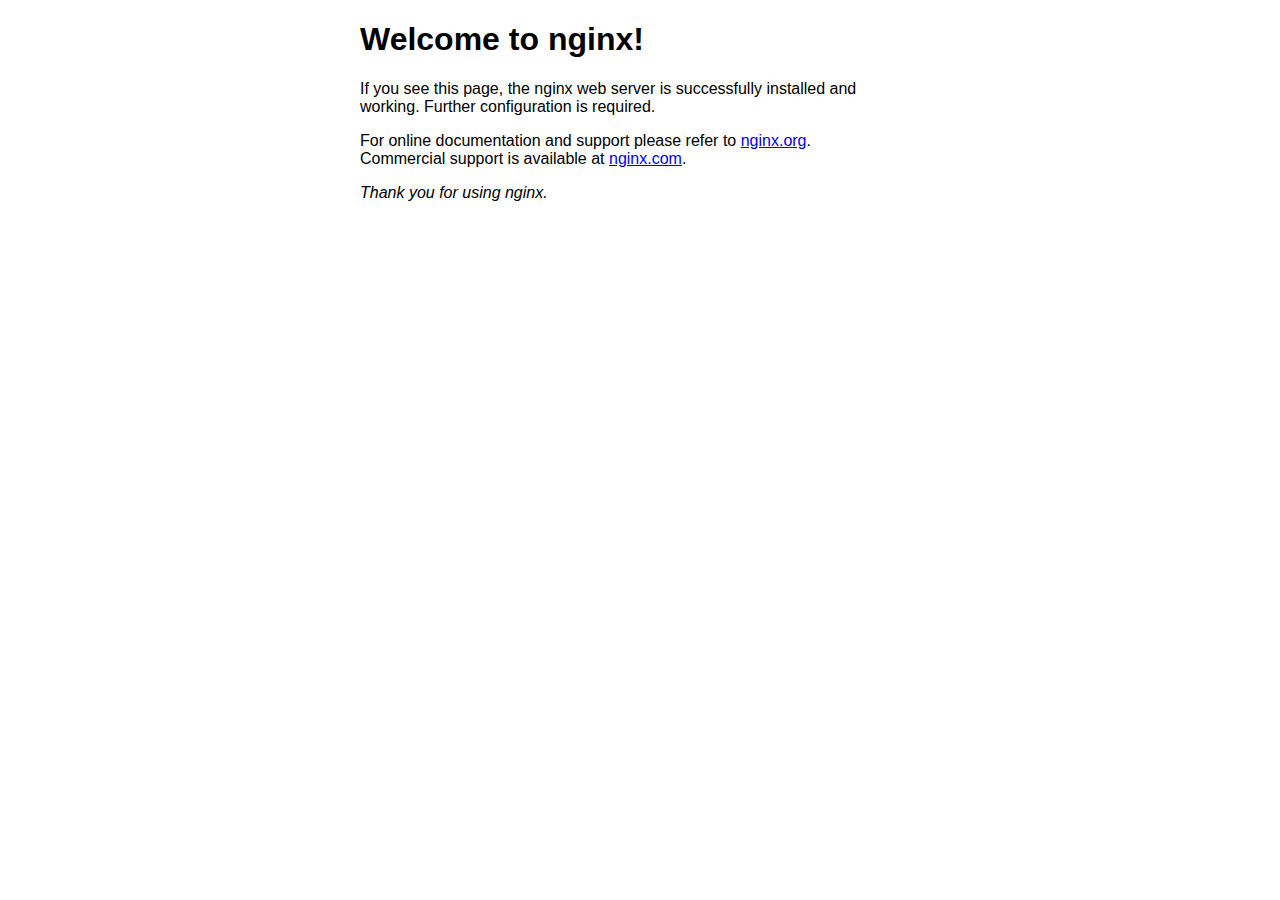
<file: HowaitoAlbum-frontend/html/index.html>
<!DOCTYPE html>
<html>
<head>
<title>Welcome to nginx!</title>
<style>
    body {
        width: 35em;
        margin: 0 auto;
        font-family: Tahoma, Verdana, Arial, sans-serif;
    }
</style>
</head>
<body>
<h1>Welcome to nginx!</h1>
<p>If you see this page, the nginx web server is successfully installed and
working. Further configuration is required.</p>

<p>For online documentation and support please refer to
<a href="http://nginx.org/">nginx.org</a>.<br/>
Commercial support is available at
<a href="http://nginx.com/">nginx.com</a>.</p>

<p><em>Thank you for using nginx.</em></p>
</body>
</html>
</file>
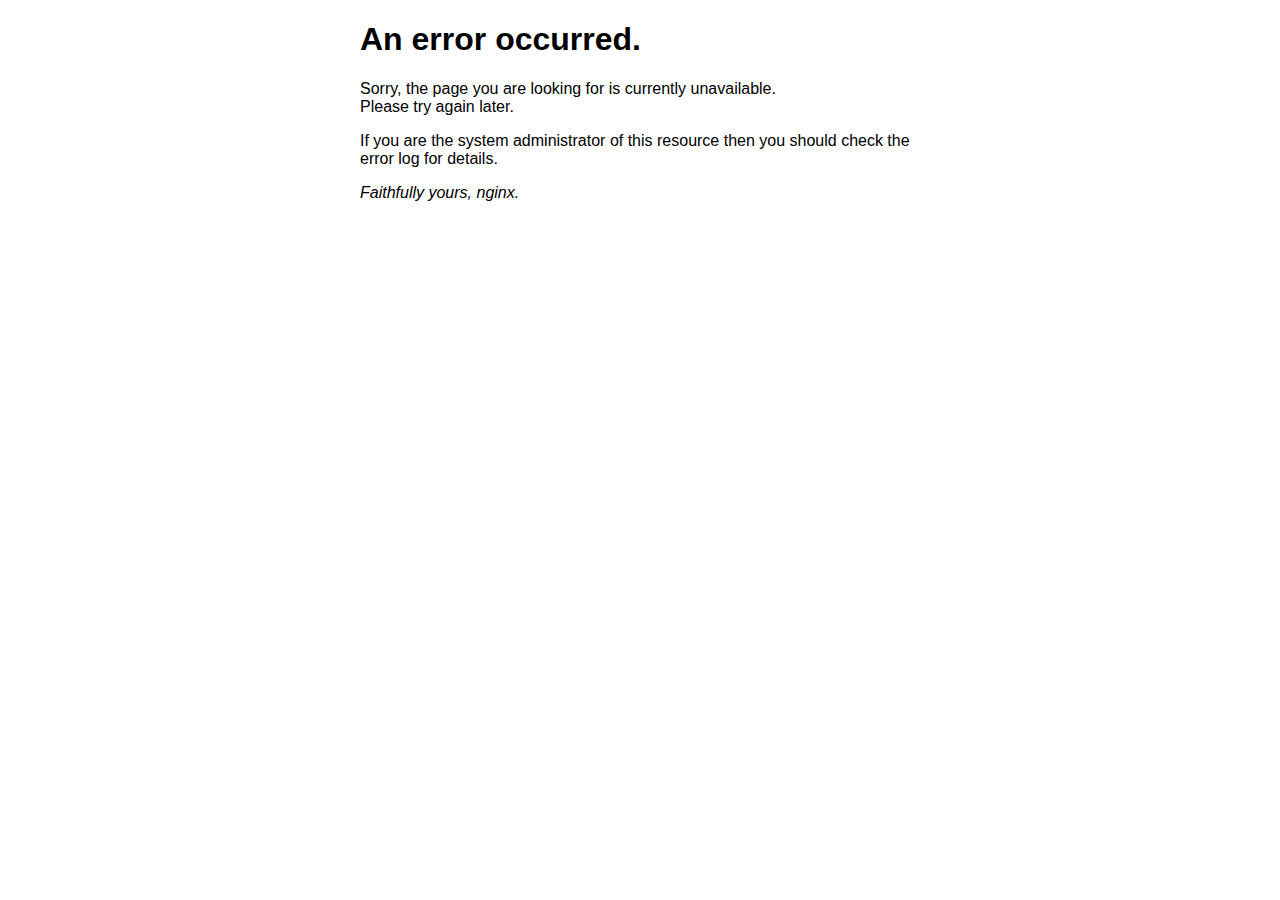
<file: HowaitoAlbum-frontend/html/50x.html>
<!DOCTYPE html>
<html>
<head>
<title>Error</title>
<style>
    body {
        width: 35em;
        margin: 0 auto;
        font-family: Tahoma, Verdana, Arial, sans-serif;
    }
</style>
</head>
<body>
<h1>An error occurred.</h1>
<p>Sorry, the page you are looking for is currently unavailable.<br/>
Please try again later.</p>
<p>If you are the system administrator of this resource then you should check
the error log for details.</p>
<p><em>Faithfully yours, nginx.</em></p>
</body>
</html>
</file>
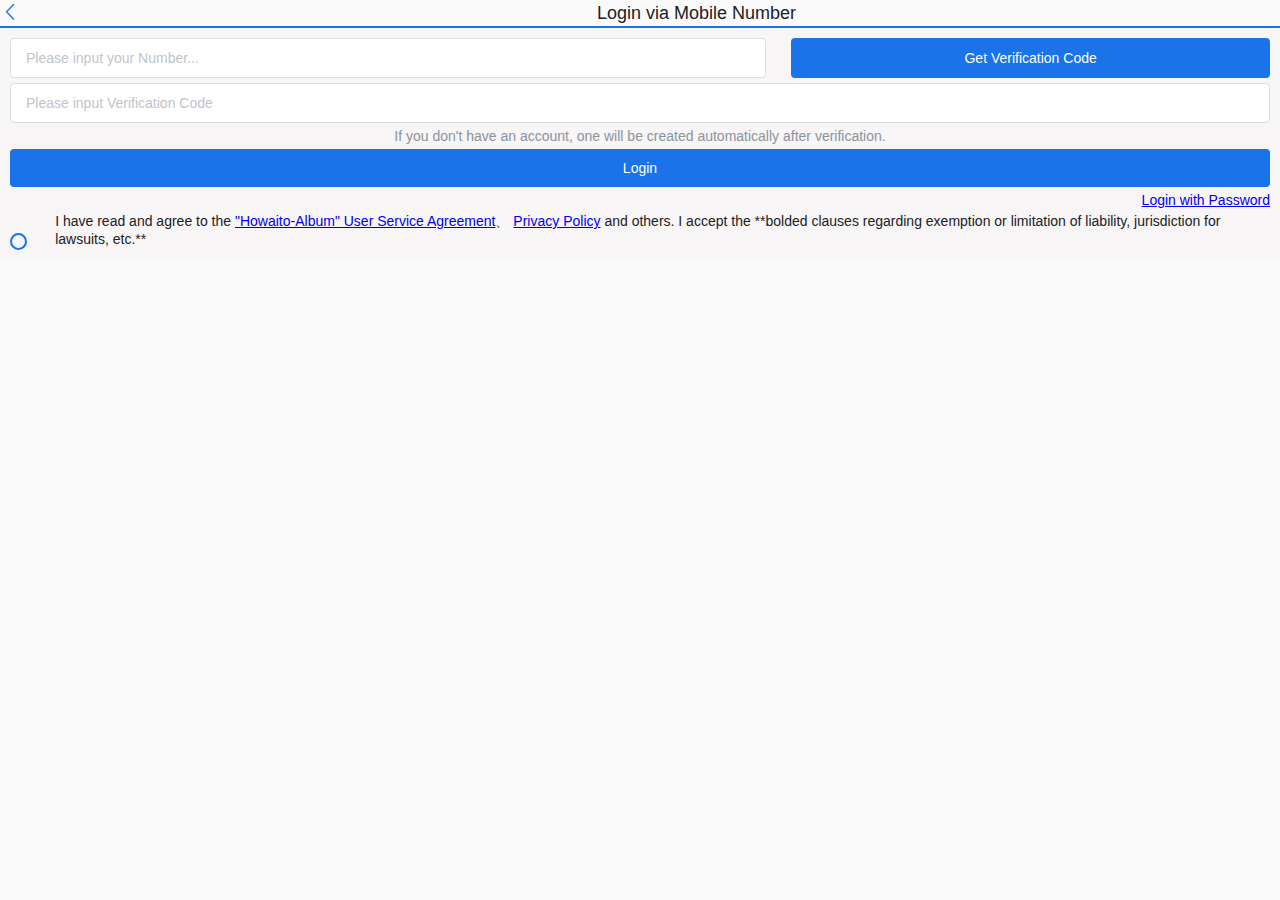
<file: HowaitoAlbum-frontend/html/hmdp/login.html>
<!DOCTYPE html>
<html lang="en">

<head>
  <meta http-equiv="Content-Type" content="text/html; charset=UTF-8">
  <meta name="viewport" content="width=device-width, initial-scale=1, maximum-scale=1, user-scalable=0">
  <title>HowaitoAlbum</title>
  <!-- 引入样式 -->
  <link rel="stylesheet" href="./css/element.css">
  <link href="./css/main.css" rel="stylesheet">
  <link href="./css/main.css" rel="stylesheet">
  <link href="./css/login.css" rel="stylesheet">

  <style type="text/css">

  </style>
</head>

<body>
  <div id="app">
    <div class="login-container">
      <div class="header">
        <div class="header-back-btn" @click="goBack"><i class="el-icon-arrow-left"></i></div>
        <div class="header-title">Login via Mobile Number&nbsp;&nbsp;&nbsp;</div>
      </div>
      <div class="content">
        <div class="login-form">
          <div style="display: flex; justify-content: space-between">
            <el-input style="width: 60%" placeholder="Please input your Number..." v-model="form.phone">
            </el-input>
            <el-button style="width: 38%" @click="sendCode" type="success"
              :disabled="disabled">{{codeBtnMsg}}</el-button>
          </div>

          <div style="height: 5px"></div>
          <el-input placeholder="Please input Verification Code" v-model="form.code">
          </el-input>
          <div style="text-align: center; color: #8c939d;margin: 5px 0">If you don't have an account, one will be created automatically after verification.</div>
          <el-button @click="login" type="primary" style="width: 100%;">Login</el-button>
          <div style="text-align: right; color:#333333; margin: 5px 0"><a href="/login2.html">Login with Password</a></div>
        </div>
        <div class="login-radio">
          <div>
            <input type="radio" name="readed" v-model="radio" value="1">
            <label for="readed"></label>
          </div>
          <div>I have read and agree to the
            <a href="javascript:void(0)">
                "Howaito-Album" User Service Agreement</a>、
            <a href="javascript:void(0)">Privacy Policy</a>
              and others. I accept the **bolded clauses regarding exemption or limitation of liability, jurisdiction for lawsuits, etc.**
          </div>
        </div>
      </div>
    </div>
  </div>
  <script src="./js/vue.js"></script>
  <script src="./js/axios.min.js"></script>
  <!-- 引入组件库 -->
  <script src="./js/element.js"></script>
  <script src="./js/common.js"></script>
  <script src="./js/footer.js"></script>
  <script>

    const app = new Vue({
      el: "#app",
      data: {
        radio: "",
        disabled: false, // 发送短信按钮
        codeBtnMsg: "Get Verification Code", // 发送短信按钮提示
        form: {
        }
      },
      methods: {
        login() {
          if (!this.radio) {
            this.$message.error("Please first confirm that you have read the User Agreement!");
            return
          }
          if (!this.form.phone || !this.form.code) {
            this.$message.error("Phone number and verification code cannot be empty!");
            return
          }
          axios.post("/user/login", this.form)
            .then(({ data }) => {
              if (data) {
                // 保存用户信息到session
                sessionStorage.setItem("token", data);
              }
              // 跳转到首页
              location.href = "/index.html"
            })
            .catch(err => this.$message.error(err))
        },
        goBack() {
          history.back();
        },
        sendCode() {
          // 前端手机号格式校验（与后端保持一致的中国大陆手机规则，可适当放宽为 11 位 1 开头）
          const phone = (this.form.phone || '').trim();
          const CN_PHONE = /^1([38][0-9]|4[579]|5[0-3,5-9]|6[6]|7[0135678]|9[89])\d{8}$/;
          if (!phone) {
            this.$message.error("Phone number cannot be empty!");
            return;
          }
          if (!CN_PHONE.test(phone)) {
            this.$message.error("手机号格式错误!");
            return; // 不发送请求，也不触发倒计时
          }
          // 发送验证码，仅在成功时启动倒计时
          axios.post("/user/code?phone=" + phone)
            .then(() => {
              // 禁用按钮并倒计时，仅成功后执行
              this.disabled = true;
              let i = 60;
              this.codeBtnMsg = (i--) + 's to resend';
              const taskId = setInterval(() => this.codeBtnMsg = (i--) + 's to resend', 1000);
              setTimeout(() => {
                this.disabled = false;
                clearInterval(taskId);
                this.codeBtnMsg = "Get Verification Code";
              }, 59000);
              this.$message.success("Verification code sent!");
            })
            .catch(err => {
              console.log(err);
              this.$message.error(err);
            });
        }
      }
    })
  </script>
</body>

</html>
</file>
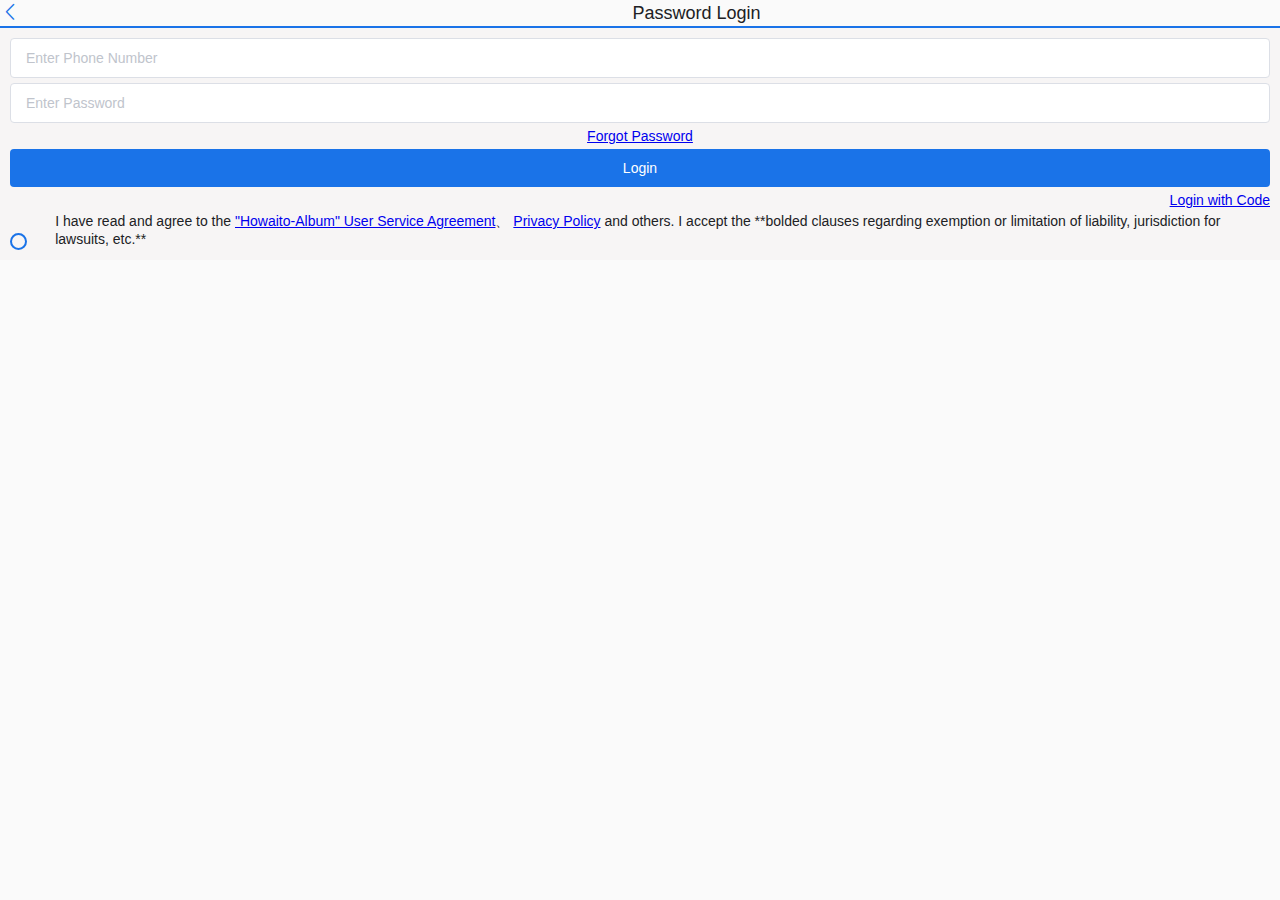
<file: HowaitoAlbum-frontend/html/hmdp/login2.html>
<!DOCTYPE html>
<html lang="en">
<head>
  <meta http-equiv="Content-Type" content="text/html; charset=UTF-8">
  <meta name="viewport" content="width=device-width, initial-scale=1, maximum-scale=1, user-scalable=0">
  <title>HowaitoAlbum</title>
  <link href="./css/login.css" rel="stylesheet">
  <!-- 引入样式 -->
  <link rel="stylesheet" href="./css/element.css">
  <link href="./css/main.css" rel="stylesheet">

  <style type="text/css">
      .el-radio__input.is-checked .el-radio__inner {
          border-color: #3a8ee6;
          background: #3a8ee6;
      }
      .el-input__inner:focus {
          border: 1px solid #3a8ee6;
      }
  </style>
</head>
<body>
<div id="app">
  <div class="login-container">
    <div class="header">
      <div class="header-back-btn" @click="goBack"><i class="el-icon-arrow-left"></i></div>
      <div class="header-title">Password Login&nbsp;&nbsp;&nbsp;</div>
    </div>
    <div class="content">
      <div class="login-form">
        <el-input placeholder="Enter Phone Number" v-model="form.phone">
        </el-input>
        <div style="height: 5px"></div>
        <el-input placeholder="Enter Password" v-model="form.password">
        </el-input>
        <div style="text-align: center; color: #8c939d;margin: 5px 0"><a href="/login.html">Forgot Password</a></div>
        <el-button @click="login" type="primary" style="width: 100%;">Login</el-button>
        <div style="text-align: right; color:#333333; margin: 5px 0"><a href="/login.html">Login with Code</a></div>
      </div>
      <div class="login-radio">
        <div>
          <input type="radio" name="readed" v-model="radio" value="1">
          <label for="readed"></label>
        </div>
        <div>I have read and agree to the
          <a href="https://ada-church-closure.github.io/author/">
              "Howaito-Album" User Service Agreement</a>、
          <a href="https://ada-church-closure.github.io/author/">Privacy Policy</a>
            and others. I accept the **bolded clauses regarding exemption or limitation of liability, jurisdiction for lawsuits, etc.**
        </div>
      </div>
    </div>
  </div>
</div>
<script src="./js/vue.js"></script>
<script src="./js/axios.min.js"></script>
<!-- 引入组件库 -->
<script src="./js/element.js"></script>
<script src="./js/common.js"></script>
<script>

  const app = new Vue({
    el: "#app",
    data: {
      radio: "",
      form:{
      }
    },
    methods: {
      login(){
        if(!this.radio){
          this.$message.error("Please agree to the terms to continue.");
          return;
        }
        axios.post("/user/login", this.form)
          .then(({data}) => {
            if(data){
              // 保存用户信息到session
              sessionStorage.setItem("token", data);
            }
            // 跳转到首页
            location.href = "/info.html"
          })
          .catch(err => this.$message.error(err))
      },
      goBack(){
        history.back();
      }
    }
  })
</script>
</body>
</html>
</file>
<file: HowaitoAlbum-frontend/html/hmdp/css/element.css>
@charset "UTF-8";.el-pagination--small .arrow.disabled,.el-table .hidden-columns,.el-table td.is-hidden>*,.el-table th.is-hidden>*,.el-table--hidden{visibility:hidden}.el-dropdown .el-dropdown-selfdefine:focus:active,.el-dropdown .el-dropdown-selfdefine:focus:not(.focusing),.el-message__closeBtn:focus,.el-message__content:focus,.el-popover:focus,.el-popover:focus:active,.el-popover__reference:focus:hover,.el-popover__reference:focus:not(.focusing),.el-rate:active,.el-rate:focus,.el-tooltip:focus:hover,.el-tooltip:focus:not(.focusing),.el-upload-list__item.is-success:active,.el-upload-list__item.is-success:not(.focusing):focus{outline-width:0}.el-input__suffix,.el-tree.is-dragging .el-tree-node__content *{pointer-events:none}@font-face{font-family:element-icons;src:url(fonts/element-icons.woff) format("woff"),url(fonts/element-icons.ttf) format("truetype");font-weight:400;font-display:"auto";font-style:normal}[class*=" el-icon-"],[class^=el-icon-]{font-family:element-icons!important;speak:none;font-style:normal;font-weight:400;font-variant:normal;text-transform:none;line-height:1;vertical-align:baseline;display:inline-block;-webkit-font-smoothing:antialiased;-moz-osx-font-smoothing:grayscale}.el-icon-ice-cream-round:before{content:"\e6a0"}.el-icon-ice-cream-square:before{content:"\e6a3"}.el-icon-lollipop:before{content:"\e6a4"}.el-icon-potato-strips:before{content:"\e6a5"}.el-icon-milk-tea:before{content:"\e6a6"}.el-icon-ice-drink:before{content:"\e6a7"}.el-icon-ice-tea:before{content:"\e6a9"}.el-icon-coffee:before{content:"\e6aa"}.el-icon-orange:before{content:"\e6ab"}.el-icon-pear:before{content:"\e6ac"}.el-icon-apple:before{content:"\e6ad"}.el-icon-cherry:before{content:"\e6ae"}.el-icon-watermelon:before{content:"\e6af"}.el-icon-grape:before{content:"\e6b0"}.el-icon-refrigerator:before{content:"\e6b1"}.el-icon-goblet-square-full:before{content:"\e6b2"}.el-icon-goblet-square:before{content:"\e6b3"}.el-icon-goblet-full:before{content:"\e6b4"}.el-icon-goblet:before{content:"\e6b5"}.el-icon-cold-drink:before{content:"\e6b6"}.el-icon-coffee-cup:before{content:"\e6b8"}.el-icon-water-cup:before{content:"\e6b9"}.el-icon-hot-water:before{content:"\e6ba"}.el-icon-ice-cream:before{content:"\e6bb"}.el-icon-dessert:before{content:"\e6bc"}.el-icon-sugar:before{content:"\e6bd"}.el-icon-tableware:before{content:"\e6be"}.el-icon-burger:before{content:"\e6bf"}.el-icon-knife-fork:before{content:"\e6c1"}.el-icon-fork-spoon:before{content:"\e6c2"}.el-icon-chicken:before{content:"\e6c3"}.el-icon-food:before{content:"\e6c4"}.el-icon-dish-1:before{content:"\e6c5"}.el-icon-dish:before{content:"\e6c6"}.el-icon-moon-night:before{content:"\e6ee"}.el-icon-moon:before{content:"\e6f0"}.el-icon-cloudy-and-sunny:before{content:"\e6f1"}.el-icon-partly-cloudy:before{content:"\e6f2"}.el-icon-cloudy:before{content:"\e6f3"}.el-icon-sunny:before{content:"\e6f6"}.el-icon-sunset:before{content:"\e6f7"}.el-icon-sunrise-1:before{content:"\e6f8"}.el-icon-sunrise:before{content:"\e6f9"}.el-icon-heavy-rain:before{content:"\e6fa"}.el-icon-lightning:before{content:"\e6fb"}.el-icon-light-rain:before{content:"\e6fc"}.el-icon-wind-power:before{content:"\e6fd"}.el-icon-baseball:before{content:"\e712"}.el-icon-soccer:before{content:"\e713"}.el-icon-football:before{content:"\e715"}.el-icon-basketball:before{content:"\e716"}.el-icon-ship:before{content:"\e73f"}.el-icon-truck:before{content:"\e740"}.el-icon-bicycle:before{content:"\e741"}.el-icon-mobile-phone:before{content:"\e6d3"}.el-icon-service:before{content:"\e6d4"}.el-icon-key:before{content:"\e6e2"}.el-icon-unlock:before{content:"\e6e4"}.el-icon-lock:before{content:"\e6e5"}.el-icon-watch:before{content:"\e6fe"}.el-icon-watch-1:before{content:"\e6ff"}.el-icon-timer:before{content:"\e702"}.el-icon-alarm-clock:before{content:"\e703"}.el-icon-map-location:before{content:"\e704"}.el-icon-delete-location:before{content:"\e705"}.el-icon-add-location:before{content:"\e706"}.el-icon-location-information:before{content:"\e707"}.el-icon-location-outline:before{content:"\e708"}.el-icon-location:before{content:"\e79e"}.el-icon-place:before{content:"\e709"}.el-icon-discover:before{content:"\e70a"}.el-icon-first-aid-kit:before{content:"\e70b"}.el-icon-trophy-1:before{content:"\e70c"}.el-icon-trophy:before{content:"\e70d"}.el-icon-medal:before{content:"\e70e"}.el-icon-medal-1:before{content:"\e70f"}.el-icon-stopwatch:before{content:"\e710"}.el-icon-mic:before{content:"\e711"}.el-icon-copy-document:before{content:"\e718"}.el-icon-full-screen:before{content:"\e719"}.el-icon-switch-button:before{content:"\e71b"}.el-icon-aim:before{content:"\e71c"}.el-icon-crop:before{content:"\e71d"}.el-icon-odometer:before{content:"\e71e"}.el-icon-time:before{content:"\e71f"}.el-icon-bangzhu:before{content:"\e724"}.el-icon-close-notification:before{content:"\e726"}.el-icon-microphone:before{content:"\e727"}.el-icon-turn-off-microphone:before{content:"\e728"}.el-icon-position:before{content:"\e729"}.el-icon-postcard:before{content:"\e72a"}.el-icon-message:before{content:"\e72b"}.el-icon-chat-line-square:before{content:"\e72d"}.el-icon-chat-dot-square:before{content:"\e72e"}.el-icon-chat-dot-round:before{content:"\e72f"}.el-icon-chat-square:before{content:"\e730"}.el-icon-chat-line-round:before{content:"\e731"}.el-icon-chat-round:before{content:"\e732"}.el-icon-set-up:before{content:"\e733"}.el-icon-turn-off:before{content:"\e734"}.el-icon-open:before{content:"\e735"}.el-icon-connection:before{content:"\e736"}.el-icon-link:before{content:"\e737"}.el-icon-cpu:before{content:"\e738"}.el-icon-thumb:before{content:"\e739"}.el-icon-female:before{content:"\e73a"}.el-icon-male:before{content:"\e73b"}.el-icon-guide:before{content:"\e73c"}.el-icon-news:before{content:"\e73e"}.el-icon-price-tag:before{content:"\e744"}.el-icon-discount:before{content:"\e745"}.el-icon-wallet:before{content:"\e747"}.el-icon-coin:before{content:"\e748"}.el-icon-money:before{content:"\e749"}.el-icon-bank-card:before{content:"\e74a"}.el-icon-box:before{content:"\e74b"}.el-icon-present:before{content:"\e74c"}.el-icon-sell:before{content:"\e6d5"}.el-icon-sold-out:before{content:"\e6d6"}.el-icon-shopping-bag-2:before{content:"\e74d"}.el-icon-shopping-bag-1:before{content:"\e74e"}.el-icon-shopping-cart-2:before{content:"\e74f"}.el-icon-shopping-cart-1:before{content:"\e750"}.el-icon-shopping-cart-full:before{content:"\e751"}.el-icon-smoking:before{content:"\e752"}.el-icon-no-smoking:before{content:"\e753"}.el-icon-house:before{content:"\e754"}.el-icon-table-lamp:before{content:"\e755"}.el-icon-school:before{content:"\e756"}.el-icon-office-building:before{content:"\e757"}.el-icon-toilet-paper:before{content:"\e758"}.el-icon-notebook-2:before{content:"\e759"}.el-icon-notebook-1:before{content:"\e75a"}.el-icon-files:before{content:"\e75b"}.el-icon-collection:before{content:"\e75c"}.el-icon-receiving:before{content:"\e75d"}.el-icon-suitcase-1:before{content:"\e760"}.el-icon-suitcase:before{content:"\e761"}.el-icon-film:before{content:"\e763"}.el-icon-collection-tag:before{content:"\e765"}.el-icon-data-analysis:before{content:"\e766"}.el-icon-pie-chart:before{content:"\e767"}.el-icon-data-board:before{content:"\e768"}.el-icon-data-line:before{content:"\e76d"}.el-icon-reading:before{content:"\e769"}.el-icon-magic-stick:before{content:"\e76a"}.el-icon-coordinate:before{content:"\e76b"}.el-icon-mouse:before{content:"\e76c"}.el-icon-brush:before{content:"\e76e"}.el-icon-headset:before{content:"\e76f"}.el-icon-umbrella:before{content:"\e770"}.el-icon-scissors:before{content:"\e771"}.el-icon-mobile:before{content:"\e773"}.el-icon-attract:before{content:"\e774"}.el-icon-monitor:before{content:"\e775"}.el-icon-search:before{content:"\e778"}.el-icon-takeaway-box:before{content:"\e77a"}.el-icon-paperclip:before{content:"\e77d"}.el-icon-printer:before{content:"\e77e"}.el-icon-document-add:before{content:"\e782"}.el-icon-document:before{content:"\e785"}.el-icon-document-checked:before{content:"\e786"}.el-icon-document-copy:before{content:"\e787"}.el-icon-document-delete:before{content:"\e788"}.el-icon-document-remove:before{content:"\e789"}.el-icon-tickets:before{content:"\e78b"}.el-icon-folder-checked:before{content:"\e77f"}.el-icon-folder-delete:before{content:"\e780"}.el-icon-folder-remove:before{content:"\e781"}.el-icon-folder-add:before{content:"\e783"}.el-icon-folder-opened:before{content:"\e784"}.el-icon-folder:before{content:"\e78a"}.el-icon-edit-outline:before{content:"\e764"}.el-icon-edit:before{content:"\e78c"}.el-icon-date:before{content:"\e78e"}.el-icon-c-scale-to-original:before{content:"\e7c6"}.el-icon-view:before{content:"\e6ce"}.el-icon-loading:before{content:"\e6cf"}.el-icon-rank:before{content:"\e6d1"}.el-icon-sort-down:before{content:"\e7c4"}.el-icon-sort-up:before{content:"\e7c5"}.el-icon-sort:before{content:"\e6d2"}.el-icon-finished:before{content:"\e6cd"}.el-icon-refresh-left:before{content:"\e6c7"}.el-icon-refresh-right:before{content:"\e6c8"}.el-icon-refresh:before{content:"\e6d0"}.el-icon-video-play:before{content:"\e7c0"}.el-icon-video-pause:before{content:"\e7c1"}.el-icon-d-arrow-right:before{content:"\e6dc"}.el-icon-d-arrow-left:before{content:"\e6dd"}.el-icon-arrow-up:before{content:"\e6e1"}.el-icon-arrow-down:before{content:"\e6df"}.el-icon-arrow-right:before{content:"\e6e0"}.el-icon-arrow-left:before{content:"\e6de"}.el-icon-top-right:before{content:"\e6e7"}.el-icon-top-left:before{content:"\e6e8"}.el-icon-top:before{content:"\e6e6"}.el-icon-bottom:before{content:"\e6eb"}.el-icon-right:before{content:"\e6e9"}.el-icon-back:before{content:"\e6ea"}.el-icon-bottom-right:before{content:"\e6ec"}.el-icon-bottom-left:before{content:"\e6ed"}.el-icon-caret-top:before{content:"\e78f"}.el-icon-caret-bottom:before{content:"\e790"}.el-icon-caret-right:before{content:"\e791"}.el-icon-caret-left:before{content:"\e792"}.el-icon-d-caret:before{content:"\e79a"}.el-icon-share:before{content:"\e793"}.el-icon-menu:before{content:"\e798"}.el-icon-s-grid:before{content:"\e7a6"}.el-icon-s-check:before{content:"\e7a7"}.el-icon-s-data:before{content:"\e7a8"}.el-icon-s-opportunity:before{content:"\e7aa"}.el-icon-s-custom:before{content:"\e7ab"}.el-icon-s-claim:before{content:"\e7ad"}.el-icon-s-finance:before{content:"\e7ae"}.el-icon-s-comment:before{content:"\e7af"}.el-icon-s-flag:before{content:"\e7b0"}.el-icon-s-marketing:before{content:"\e7b1"}.el-icon-s-shop:before{content:"\e7b4"}.el-icon-s-open:before{content:"\e7b5"}.el-icon-s-management:before{content:"\e7b6"}.el-icon-s-ticket:before{content:"\e7b7"}.el-icon-s-release:before{content:"\e7b8"}.el-icon-s-home:before{content:"\e7b9"}.el-icon-s-promotion:before{content:"\e7ba"}.el-icon-s-operation:before{content:"\e7bb"}.el-icon-s-unfold:before{content:"\e7bc"}.el-icon-s-fold:before{content:"\e7a9"}.el-icon-s-platform:before{content:"\e7bd"}.el-icon-s-order:before{content:"\e7be"}.el-icon-s-cooperation:before{content:"\e7bf"}.el-icon-bell:before{content:"\e725"}.el-icon-message-solid:before{content:"\e799"}.el-icon-video-camera:before{content:"\e772"}.el-icon-video-camera-solid:before{content:"\e796"}.el-icon-camera:before{content:"\e779"}.el-icon-camera-solid:before{content:"\e79b"}.el-icon-download:before{content:"\e77c"}.el-icon-upload2:before{content:"\e77b"}.el-icon-upload:before{content:"\e7c3"}.el-icon-picture-outline-round:before{content:"\e75f"}.el-icon-picture-outline:before{content:"\e75e"}.el-icon-picture:before{content:"\e79f"}.el-icon-close:before{content:"\e6db"}.el-icon-check:before{content:"\e6da"}.el-icon-plus:before{content:"\e6d9"}.el-icon-minus:before{content:"\e6d8"}.el-icon-help:before{content:"\e73d"}.el-icon-s-help:before{content:"\e7b3"}.el-icon-circle-close:before{content:"\e78d"}.el-icon-circle-check:before{content:"\e720"}.el-icon-circle-plus-outline:before{content:"\e723"}.el-icon-remove-outline:before{content:"\e722"}.el-icon-zoom-out:before{content:"\e776"}.el-icon-zoom-in:before{content:"\e777"}.el-icon-error:before{content:"\e79d"}.el-icon-success:before{content:"\e79c"}.el-icon-circle-plus:before{content:"\e7a0"}.el-icon-remove:before{content:"\e7a2"}.el-icon-info:before{content:"\e7a1"}.el-icon-question:before{content:"\e7a4"}.el-icon-warning-outline:before{content:"\e6c9"}.el-icon-warning:before{content:"\e7a3"}.el-icon-goods:before{content:"\e7c2"}.el-icon-s-goods:before{content:"\e7b2"}.el-icon-star-off:before{content:"\e717"}.el-icon-star-on:before{content:"\e797"}.el-icon-more-outline:before{content:"\e6cc"}.el-icon-more:before{content:"\e794"}.el-icon-phone-outline:before{content:"\e6cb"}.el-icon-phone:before{content:"\e795"}.el-icon-user:before{content:"\e6e3"}.el-icon-user-solid:before{content:"\e7a5"}.el-icon-setting:before{content:"\e6ca"}.el-icon-s-tools:before{content:"\e7ac"}.el-icon-delete:before{content:"\e6d7"}.el-icon-delete-solid:before{content:"\e7c9"}.el-icon-eleme:before{content:"\e7c7"}.el-icon-platform-eleme:before{content:"\e7ca"}.el-icon-loading{-webkit-animation:rotating 2s linear infinite;animation:rotating 2s linear infinite}.el-icon--right{margin-left:5px}.el-icon--left{margin-right:5px}@-webkit-keyframes rotating{0%{-webkit-transform:rotateZ(0);transform:rotateZ(0)}100%{-webkit-transform:rotateZ(360deg);transform:rotateZ(360deg)}}@keyframes rotating{0%{-webkit-transform:rotateZ(0);transform:rotateZ(0)}100%{-webkit-transform:rotateZ(360deg);transform:rotateZ(360deg)}}.el-pagination{white-space:nowrap;padding:2px 5px;color:#303133;font-weight:700}.el-pagination::after,.el-pagination::before{display:table;content:""}.el-pagination::after{clear:both}.el-pagination button,.el-pagination span:not([class*=suffix]){display:inline-block;font-size:13px;min-width:35.5px;height:28px;line-height:28px;vertical-align:top;-webkit-box-sizing:border-box;box-sizing:border-box}.el-pagination .el-input__inner{text-align:center;-moz-appearance:textfield;line-height:normal}.el-pagination .el-input__suffix{right:0;-webkit-transform:scale(.8);transform:scale(.8)}.el-pagination .el-select .el-input{width:100px;margin:0 5px}.el-pagination .el-select .el-input .el-input__inner{padding-right:25px;border-radius:3px}.el-pagination button{border:none;padding:0 6px;background:0 0}.el-pagination button:focus{outline:0}.el-pagination button:hover{color:#FF6633}.el-pagination button:disabled{color:#C0C4CC;background-color:#FFF;cursor:not-allowed}.el-pagination .btn-next,.el-pagination .btn-prev{background:center center no-repeat #FFF;background-size:16px;cursor:pointer;margin:0;color:#303133}.el-pagination .btn-next .el-icon,.el-pagination .btn-prev .el-icon{display:block;font-size:12px;font-weight:700}.el-pagination .btn-prev{padding-right:12px}.el-pagination .btn-next{padding-left:12px}.el-pagination .el-pager li.disabled{color:#C0C4CC;cursor:not-allowed}.el-pager li,.el-pager li.btn-quicknext:hover,.el-pager li.btn-quickprev:hover{cursor:pointer}.el-pagination--small .btn-next,.el-pagination--small .btn-prev,.el-pagination--small .el-pager li,.el-pagination--small .el-pager li.btn-quicknext,.el-pagination--small .el-pager li.btn-quickprev,.el-pagination--small .el-pager li:last-child{border-color:transparent;font-size:12px;line-height:22px;height:22px;min-width:22px}.el-pagination--small .more::before,.el-pagination--small li.more::before{line-height:24px}.el-pagination--small button,.el-pagination--small span:not([class*=suffix]){height:22px;line-height:22px}.el-pagination--small .el-pagination__editor,.el-pagination--small .el-pagination__editor.el-input .el-input__inner{height:22px}.el-pagination__sizes{margin:0 10px 0 0;font-weight:400;color:#606266}.el-pagination__sizes .el-input .el-input__inner{font-size:13px;padding-left:8px}.el-pagination__sizes .el-input .el-input__inner:hover{border-color:#FF6633}.el-pagination__total{margin-right:10px;font-weight:400;color:#606266}.el-pagination__jump{margin-left:24px;font-weight:400;color:#606266}.el-pagination__jump .el-input__inner{padding:0 3px}.el-pagination__rightwrapper{float:right}.el-pagination__editor{line-height:18px;padding:0 2px;height:28px;text-align:center;margin:0 2px;-webkit-box-sizing:border-box;box-sizing:border-box;border-radius:3px}.el-pager,.el-pagination.is-background .btn-next,.el-pagination.is-background .btn-prev{padding:0}.el-pagination__editor.el-input{width:50px}.el-pagination__editor.el-input .el-input__inner{height:28px}.el-pagination__editor .el-input__inner::-webkit-inner-spin-button,.el-pagination__editor .el-input__inner::-webkit-outer-spin-button{-webkit-appearance:none;margin:0}.el-pagination.is-background .btn-next,.el-pagination.is-background .btn-prev,.el-pagination.is-background .el-pager li{margin:0 5px;background-color:#f4f4f5;color:#606266;min-width:30px;border-radius:2px}.el-pagination.is-background .btn-next.disabled,.el-pagination.is-background .btn-next:disabled,.el-pagination.is-background .btn-prev.disabled,.el-pagination.is-background .btn-prev:disabled,.el-pagination.is-background .el-pager li.disabled{color:#C0C4CC}.el-pagination.is-background .el-pager li:not(.disabled):hover{color:#FF6633}.el-pagination.is-background .el-pager li:not(.disabled).active{background-color:#FF6633;color:#FFF}.el-dialog,.el-pager li{background:#FFF;-webkit-box-sizing:border-box}.el-pagination.is-background.el-pagination--small .btn-next,.el-pagination.is-background.el-pagination--small .btn-prev,.el-pagination.is-background.el-pagination--small .el-pager li{margin:0 3px;min-width:22px}.el-pager,.el-pager li{vertical-align:top;margin:0;display:inline-block}.el-pager{-webkit-user-select:none;-moz-user-select:none;-ms-user-select:none;user-select:none;list-style:none;font-size:0}.el-date-table,.el-table th{-webkit-user-select:none;-moz-user-select:none}.el-pager .more::before{line-height:30px}.el-pager li{padding:0 4px;font-size:13px;min-width:35.5px;height:28px;line-height:28px;box-sizing:border-box;text-align:center}.el-menu--collapse .el-menu .el-submenu,.el-menu--popup{min-width:200px}.el-pager li.btn-quicknext,.el-pager li.btn-quickprev{line-height:28px;color:#303133}.el-pager li.btn-quicknext.disabled,.el-pager li.btn-quickprev.disabled{color:#C0C4CC}.el-pager li.active+li{border-left:0}.el-pager li:hover{color:#FF6633}.el-pager li.active{color:#FF6633;cursor:default}@-webkit-keyframes v-modal-in{0%{opacity:0}}@-webkit-keyframes v-modal-out{100%{opacity:0}}.el-dialog{position:relative;margin:0 auto 50px;border-radius:2px;-webkit-box-shadow:0 1px 3px rgba(0,0,0,.3);box-shadow:0 1px 3px rgba(0,0,0,.3);box-sizing:border-box;width:50%}.el-dialog.is-fullscreen{width:100%;margin-top:0;margin-bottom:0;height:100%;overflow:auto}.el-dialog__wrapper{position:fixed;top:0;right:0;bottom:0;left:0;overflow:auto;margin:0}.el-dialog__header{padding:20px 20px 10px}.el-dialog__headerbtn{position:absolute;top:20px;right:20px;padding:0;background:0 0;border:none;outline:0;cursor:pointer;font-size:16px}.el-dialog__headerbtn .el-dialog__close{color:#909399}.el-dialog__headerbtn:focus .el-dialog__close,.el-dialog__headerbtn:hover .el-dialog__close{color:#FF6633}.el-dialog__title{line-height:24px;font-size:18px;color:#303133}.el-dialog__body{padding:30px 20px;color:#606266;font-size:14px;word-break:break-all}.el-dialog__footer{padding:10px 20px 20px;text-align:right;-webkit-box-sizing:border-box;box-sizing:border-box}.el-dialog--center{text-align:center}.el-dialog--center .el-dialog__body{text-align:initial;padding:25px 25px 30px}.el-dialog--center .el-dialog__footer{text-align:inherit}.dialog-fade-enter-active{-webkit-animation:dialog-fade-in .3s;animation:dialog-fade-in .3s}.dialog-fade-leave-active{-webkit-animation:dialog-fade-out .3s;animation:dialog-fade-out .3s}@-webkit-keyframes dialog-fade-in{0%{-webkit-transform:translate3d(0,-20px,0);transform:translate3d(0,-20px,0);opacity:0}100%{-webkit-transform:translate3d(0,0,0);transform:translate3d(0,0,0);opacity:1}}@keyframes dialog-fade-in{0%{-webkit-transform:translate3d(0,-20px,0);transform:translate3d(0,-20px,0);opacity:0}100%{-webkit-transform:translate3d(0,0,0);transform:translate3d(0,0,0);opacity:1}}@-webkit-keyframes dialog-fade-out{0%{-webkit-transform:translate3d(0,0,0);transform:translate3d(0,0,0);opacity:1}100%{-webkit-transform:translate3d(0,-20px,0);transform:translate3d(0,-20px,0);opacity:0}}@keyframes dialog-fade-out{0%{-webkit-transform:translate3d(0,0,0);transform:translate3d(0,0,0);opacity:1}100%{-webkit-transform:translate3d(0,-20px,0);transform:translate3d(0,-20px,0);opacity:0}}.el-autocomplete{position:relative;display:inline-block}.el-autocomplete-suggestion{margin:5px 0;-webkit-box-shadow:0 2px 12px 0 rgba(0,0,0,.1);box-shadow:0 2px 12px 0 rgba(0,0,0,.1);border-radius:4px;border:1px solid #E4E7ED;-webkit-box-sizing:border-box;box-sizing:border-box;background-color:#FFF}.el-dropdown-menu,.el-menu--collapse .el-submenu .el-menu{z-index:10;-webkit-box-shadow:0 2px 12px 0 rgba(0,0,0,.1)}.el-autocomplete-suggestion__wrap{max-height:280px;padding:10px 0;-webkit-box-sizing:border-box;box-sizing:border-box}.el-autocomplete-suggestion__list{margin:0;padding:0}.el-autocomplete-suggestion li{padding:0 20px;margin:0;line-height:34px;cursor:pointer;color:#606266;font-size:14px;list-style:none;white-space:nowrap;overflow:hidden;text-overflow:ellipsis}.el-autocomplete-suggestion li.highlighted,.el-autocomplete-suggestion li:hover{background-color:#F5F7FA}.el-autocomplete-suggestion li.divider{margin-top:6px;border-top:1px solid #000}.el-autocomplete-suggestion li.divider:last-child{margin-bottom:-6px}.el-autocomplete-suggestion.is-loading li{text-align:center;height:100px;line-height:100px;font-size:20px;color:#999}.el-autocomplete-suggestion.is-loading li::after{display:inline-block;content:"";height:100%;vertical-align:middle}.el-autocomplete-suggestion.is-loading li:hover{background-color:#FFF}.el-autocomplete-suggestion.is-loading .el-icon-loading{vertical-align:middle}.el-dropdown{display:inline-block;position:relative;color:#606266;font-size:14px}.el-dropdown .el-button-group{display:block}.el-dropdown .el-button-group .el-button{float:none}.el-dropdown .el-dropdown__caret-button{padding-left:5px;padding-right:5px;position:relative;border-left:none}.el-dropdown .el-dropdown__caret-button::before{content:'';position:absolute;display:block;width:1px;top:5px;bottom:5px;left:0;background:rgba(255,255,255,.5)}.el-dropdown .el-dropdown__caret-button.el-button--default::before{background:rgba(220,223,230,.5)}.el-dropdown .el-dropdown__caret-button:hover::before{top:0;bottom:0}.el-dropdown .el-dropdown__caret-button .el-dropdown__icon{padding-left:0}.el-dropdown__icon{font-size:12px;margin:0 3px}.el-dropdown-menu{position:absolute;top:0;left:0;padding:10px 0;margin:5px 0;background-color:#FFF;border:1px solid #EBEEF5;border-radius:4px;box-shadow:0 2px 12px 0 rgba(0,0,0,.1)}.el-dropdown-menu__item{list-style:none;line-height:36px;padding:0 20px;margin:0;font-size:14px;color:#606266;cursor:pointer;outline:0}.el-dropdown-menu__item:focus,.el-dropdown-menu__item:not(.is-disabled):hover{background-color:#ecf5ff;color:#66b1ff}.el-dropdown-menu__item i{margin-right:5px}.el-dropdown-menu__item--divided{position:relative;margin-top:6px;border-top:1px solid #EBEEF5}.el-dropdown-menu__item--divided:before{content:'';height:6px;display:block;margin:0 -20px;background-color:#FFF}.el-dropdown-menu__item.is-disabled{cursor:default;color:#bbb;pointer-events:none}.el-dropdown-menu--medium{padding:6px 0}.el-dropdown-menu--medium .el-dropdown-menu__item{line-height:30px;padding:0 17px;font-size:14px}.el-dropdown-menu--medium .el-dropdown-menu__item.el-dropdown-menu__item--divided{margin-top:6px}.el-dropdown-menu--medium .el-dropdown-menu__item.el-dropdown-menu__item--divided:before{height:6px;margin:0 -17px}.el-dropdown-menu--small{padding:6px 0}.el-dropdown-menu--small .el-dropdown-menu__item{line-height:27px;padding:0 15px;font-size:13px}.el-dropdown-menu--small .el-dropdown-menu__item.el-dropdown-menu__item--divided{margin-top:4px}.el-dropdown-menu--small .el-dropdown-menu__item.el-dropdown-menu__item--divided:before{height:4px;margin:0 -15px}.el-dropdown-menu--mini{padding:3px 0}.el-dropdown-menu--mini .el-dropdown-menu__item{line-height:24px;padding:0 10px;font-size:12px}.el-dropdown-menu--mini .el-dropdown-menu__item.el-dropdown-menu__item--divided{margin-top:3px}.el-dropdown-menu--mini .el-dropdown-menu__item.el-dropdown-menu__item--divided:before{height:3px;margin:0 -10px}.el-menu{border-right:solid 1px #e6e6e6;list-style:none;position:relative;margin:0;padding-left:0;background-color:#FFF}.el-menu--horizontal>.el-menu-item:not(.is-disabled):focus,.el-menu--horizontal>.el-menu-item:not(.is-disabled):hover,.el-menu--horizontal>.el-submenu .el-submenu__title:hover{background-color:#fff}.el-menu::after,.el-menu::before{display:table;content:""}.el-menu::after{clear:both}.el-menu.el-menu--horizontal{border-bottom:solid 1px #e6e6e6}.el-menu--horizontal{border-right:none}.el-menu--horizontal>.el-menu-item{float:left;height:60px;line-height:60px;margin:0;border-bottom:2px solid transparent;color:#909399}.el-menu--horizontal>.el-menu-item a,.el-menu--horizontal>.el-menu-item a:hover{color:inherit}.el-menu--horizontal>.el-submenu{float:left}.el-menu--horizontal>.el-submenu:focus,.el-menu--horizontal>.el-submenu:hover{outline:0}.el-menu--horizontal>.el-submenu:focus .el-submenu__title,.el-menu--horizontal>.el-submenu:hover .el-submenu__title{color:#303133}.el-menu--horizontal>.el-submenu.is-active .el-submenu__title{border-bottom:2px solid #FF6633;color:#303133}.el-menu--horizontal>.el-submenu .el-submenu__title{height:60px;line-height:60px;border-bottom:2px solid transparent;color:#909399}.el-menu--horizontal>.el-submenu .el-submenu__icon-arrow{position:static;vertical-align:middle;margin-left:8px;margin-top:-3px}.el-menu--horizontal .el-menu .el-menu-item,.el-menu--horizontal .el-menu .el-submenu__title{background-color:#FFF;float:none;height:36px;line-height:36px;padding:0 10px;color:#909399}.el-menu--horizontal .el-menu .el-menu-item.is-active,.el-menu--horizontal .el-menu .el-submenu.is-active>.el-submenu__title{color:#303133}.el-menu--horizontal .el-menu-item:not(.is-disabled):focus,.el-menu--horizontal .el-menu-item:not(.is-disabled):hover{outline:0;color:#303133}.el-menu--horizontal>.el-menu-item.is-active{border-bottom:2px solid #FF6633;color:#303133}.el-menu--collapse{width:64px}.el-menu--collapse>.el-menu-item [class^=el-icon-],.el-menu--collapse>.el-submenu>.el-submenu__title [class^=el-icon-]{margin:0;vertical-align:middle;width:24px;text-align:center}.el-menu--collapse>.el-menu-item .el-submenu__icon-arrow,.el-menu--collapse>.el-submenu>.el-submenu__title .el-submenu__icon-arrow{display:none}.el-menu--collapse>.el-menu-item span,.el-menu--collapse>.el-submenu>.el-submenu__title span{height:0;width:0;overflow:hidden;visibility:hidden;display:inline-block}.el-menu--collapse>.el-menu-item.is-active i{color:inherit}.el-menu--collapse .el-submenu{position:relative}.el-menu--collapse .el-submenu .el-menu{position:absolute;margin-left:5px;top:0;left:100%;border:1px solid #E4E7ED;border-radius:2px;box-shadow:0 2px 12px 0 rgba(0,0,0,.1)}.el-menu-item,.el-submenu__title{height:56px;line-height:56px;position:relative;-webkit-box-sizing:border-box;white-space:nowrap;list-style:none}.el-menu--collapse .el-submenu.is-opened>.el-submenu__title .el-submenu__icon-arrow{-webkit-transform:none;transform:none}.el-menu--popup{z-index:100;border:none;padding:5px 0;border-radius:2px;-webkit-box-shadow:0 2px 12px 0 rgba(0,0,0,.1);box-shadow:0 2px 12px 0 rgba(0,0,0,.1)}.el-menu--popup-bottom-start{margin-top:5px}.el-menu--popup-right-start{margin-left:5px;margin-right:5px}.el-menu-item{font-size:14px;color:#303133;padding:0 20px;cursor:pointer;-webkit-transition:border-color .3s,background-color .3s,color .3s;transition:border-color .3s,background-color .3s,color .3s;box-sizing:border-box}.el-menu-item *{vertical-align:middle}.el-menu-item i{color:#909399}.el-menu-item:focus,.el-menu-item:hover{outline:0;background-color:#ecf5ff}.el-menu-item.is-disabled{opacity:.25;cursor:not-allowed;background:0 0!important}.el-menu-item [class^=el-icon-]{margin-right:5px;width:24px;text-align:center;font-size:18px;vertical-align:middle}.el-menu-item.is-active{color:#FF6633}.el-menu-item.is-active i{color:inherit}.el-submenu{list-style:none;margin:0;padding-left:0}.el-submenu__title{font-size:14px;color:#303133;padding:0 20px;cursor:pointer;-webkit-transition:border-color .3s,background-color .3s,color .3s;transition:border-color .3s,background-color .3s,color .3s;box-sizing:border-box}.el-submenu__title *{vertical-align:middle}.el-submenu__title i{color:#909399}.el-submenu__title:focus,.el-submenu__title:hover{outline:0;background-color:#ecf5ff}.el-submenu__title.is-disabled{opacity:.25;cursor:not-allowed;background:0 0!important}.el-submenu__title:hover{background-color:#ecf5ff}.el-submenu .el-menu{border:none}.el-submenu .el-menu-item{height:50px;line-height:50px;padding:0 45px;min-width:200px}.el-submenu__icon-arrow{position:absolute;top:50%;right:20px;margin-top:-7px;-webkit-transition:-webkit-transform .3s;transition:-webkit-transform .3s;transition:transform .3s;transition:transform .3s,-webkit-transform .3s;font-size:12px}.el-submenu.is-active .el-submenu__title{border-bottom-color:#FF6633}.el-submenu.is-opened>.el-submenu__title .el-submenu__icon-arrow{-webkit-transform:rotateZ(180deg);transform:rotateZ(180deg)}.el-submenu.is-disabled .el-menu-item,.el-submenu.is-disabled .el-submenu__title{opacity:.25;cursor:not-allowed;background:0 0!important}.el-submenu [class^=el-icon-]{vertical-align:middle;margin-right:5px;width:24px;text-align:center;font-size:18px}.el-menu-item-group>ul{padding:0}.el-menu-item-group__title{padding:7px 0 7px 20px;line-height:normal;font-size:12px;color:#909399}.el-radio-button__inner,.el-radio-group{display:inline-block;line-height:1;vertical-align:middle}.horizontal-collapse-transition .el-submenu__title .el-submenu__icon-arrow{-webkit-transition:.2s;transition:.2s;opacity:0}.el-radio-group{font-size:0}.el-radio-button{position:relative;display:inline-block;outline:0}.el-radio-button__inner{white-space:nowrap;background:#FFF;border:1px solid #DCDFE6;font-weight:500;border-left:0;color:#606266;-webkit-appearance:none;text-align:center;-webkit-box-sizing:border-box;box-sizing:border-box;outline:0;margin:0;position:relative;cursor:pointer;-webkit-transition:all .3s cubic-bezier(.645,.045,.355,1);transition:all .3s cubic-bezier(.645,.045,.355,1);padding:12px 20px;font-size:14px;border-radius:0}.el-radio-button__inner.is-round{padding:12px 20px}.el-radio-button__inner:hover{color:#FF6633}.el-radio-button__inner [class*=el-icon-]{line-height:.9}.el-radio-button__inner [class*=el-icon-]+span{margin-left:5px}.el-radio-button:first-child .el-radio-button__inner{border-left:1px solid #DCDFE6;border-radius:4px 0 0 4px;-webkit-box-shadow:none!important;box-shadow:none!important}.el-radio-button__orig-radio{opacity:0;outline:0;position:absolute;z-index:-1}.el-radio-button__orig-radio:checked+.el-radio-button__inner{color:#FFF;background-color:#FF6633;border-color:#FF6633;-webkit-box-shadow:-1px 0 0 0 #FF6633;box-shadow:-1px 0 0 0 #FF6633}.el-radio-button__orig-radio:disabled+.el-radio-button__inner{color:#C0C4CC;cursor:not-allowed;background-image:none;background-color:#FFF;border-color:#EBEEF5;-webkit-box-shadow:none;box-shadow:none}.el-radio-button__orig-radio:disabled:checked+.el-radio-button__inner{background-color:#F2F6FC}.el-radio-button:last-child .el-radio-button__inner{border-radius:0 4px 4px 0}.el-popover,.el-radio-button:first-child:last-child .el-radio-button__inner{border-radius:4px}.el-radio-button--medium .el-radio-button__inner{padding:10px 20px;font-size:14px;border-radius:0}.el-radio-button--medium .el-radio-button__inner.is-round{padding:10px 20px}.el-radio-button--small .el-radio-button__inner{padding:9px 15px;font-size:12px;border-radius:0}.el-radio-button--small .el-radio-button__inner.is-round{padding:9px 15px}.el-radio-button--mini .el-radio-button__inner{padding:7px 15px;font-size:12px;border-radius:0}.el-radio-button--mini .el-radio-button__inner.is-round{padding:7px 15px}.el-radio-button:focus:not(.is-focus):not(:active):not(.is-disabled){-webkit-box-shadow:0 0 2px 2px #FF6633;box-shadow:0 0 2px 2px #FF6633}.el-switch{display:-webkit-inline-box;display:-ms-inline-flexbox;display:inline-flex;-webkit-box-align:center;-ms-flex-align:center;align-items:center;position:relative;font-size:14px;line-height:20px;height:20px;vertical-align:middle}.el-switch__core,.el-switch__label{display:inline-block;cursor:pointer}.el-switch.is-disabled .el-switch__core,.el-switch.is-disabled .el-switch__label{cursor:not-allowed}.el-switch__label{-webkit-transition:.2s;transition:.2s;height:20px;font-size:14px;font-weight:500;vertical-align:middle;color:#303133}.el-switch__label.is-active{color:#FF6633}.el-switch__label--left{margin-right:10px}.el-switch__label--right{margin-left:10px}.el-switch__label *{line-height:1;font-size:14px;display:inline-block}.el-switch__input{position:absolute;width:0;height:0;opacity:0;margin:0}.el-switch__core{margin:0;position:relative;width:40px;height:20px;border:1px solid #DCDFE6;outline:0;border-radius:10px;-webkit-box-sizing:border-box;box-sizing:border-box;background:#DCDFE6;-webkit-transition:border-color .3s,background-color .3s;transition:border-color .3s,background-color .3s;vertical-align:middle}.el-switch__core:after{content:"";position:absolute;top:1px;left:1px;border-radius:100%;-webkit-transition:all .3s;transition:all .3s;width:16px;height:16px;background-color:#FFF}.el-switch.is-checked .el-switch__core{border-color:#FF6633;background-color:#FF6633}.el-switch.is-checked .el-switch__core::after{left:100%;margin-left:-17px}.el-switch.is-disabled{opacity:.6}.el-switch--wide .el-switch__label.el-switch__label--left span{left:10px}.el-switch--wide .el-switch__label.el-switch__label--right span{right:10px}.el-switch .label-fade-enter,.el-switch .label-fade-leave-active{opacity:0}.el-select-dropdown{position:absolute;z-index:1001;border:1px solid #E4E7ED;border-radius:4px;background-color:#FFF;-webkit-box-shadow:0 2px 12px 0 rgba(0,0,0,.1);box-shadow:0 2px 12px 0 rgba(0,0,0,.1);-webkit-box-sizing:border-box;box-sizing:border-box;margin:5px 0}.el-select-dropdown.is-multiple .el-select-dropdown__item.selected{color:#FF6633;background-color:#FFF}.el-select-dropdown.is-multiple .el-select-dropdown__item.selected.hover{background-color:#F5F7FA}.el-select-dropdown.is-multiple .el-select-dropdown__item.selected::after{position:absolute;right:20px;font-family:element-icons;content:"\e6da";font-size:12px;font-weight:700;-webkit-font-smoothing:antialiased;-moz-osx-font-smoothing:grayscale}.el-select-dropdown .el-scrollbar.is-empty .el-select-dropdown__list{padding:0}.el-select-dropdown__empty{padding:10px 0;margin:0;text-align:center;color:#999;font-size:14px}.el-select-dropdown__wrap{max-height:274px}.el-select-dropdown__list{list-style:none;padding:6px 0;margin:0;-webkit-box-sizing:border-box;box-sizing:border-box}.el-select-dropdown__item{font-size:14px;padding:0 20px;position:relative;white-space:nowrap;overflow:hidden;text-overflow:ellipsis;color:#606266;height:34px;line-height:34px;-webkit-box-sizing:border-box;box-sizing:border-box;cursor:pointer}.el-select-dropdown__item.is-disabled{color:#C0C4CC;cursor:not-allowed}.el-select-dropdown__item.is-disabled:hover{background-color:#FFF}.el-select-dropdown__item.hover,.el-select-dropdown__item:hover{background-color:#F5F7FA}.el-select-dropdown__item.selected{color:#FF6633;font-weight:700}.el-select-group{margin:0;padding:0}.el-select-group__wrap{position:relative;list-style:none;margin:0;padding:0}.el-select-group__wrap:not(:last-of-type){padding-bottom:24px}.el-select-group__wrap:not(:last-of-type)::after{content:'';position:absolute;display:block;left:20px;right:20px;bottom:12px;height:1px;background:#E4E7ED}.el-select-group__title{padding-left:20px;font-size:12px;color:#909399;line-height:30px}.el-select-group .el-select-dropdown__item{padding-left:20px}.el-select{display:inline-block;position:relative}.el-select .el-select__tags>span{display:contents}.el-select:hover .el-input__inner{border-color:#C0C4CC}.el-select .el-input__inner{cursor:pointer;padding-right:35px}.el-select .el-input__inner:focus{border-color:#FF6633}.el-select .el-input .el-select__caret{color:#C0C4CC;font-size:14px;-webkit-transition:-webkit-transform .3s;transition:-webkit-transform .3s;transition:transform .3s;transition:transform .3s,-webkit-transform .3s;-webkit-transform:rotateZ(180deg);transform:rotateZ(180deg);cursor:pointer}.el-select .el-input .el-select__caret.is-reverse{-webkit-transform:rotateZ(0);transform:rotateZ(0)}.el-select .el-input .el-select__caret.is-show-close{font-size:14px;text-align:center;-webkit-transform:rotateZ(180deg);transform:rotateZ(180deg);border-radius:100%;color:#C0C4CC;-webkit-transition:color .2s cubic-bezier(.645,.045,.355,1);transition:color .2s cubic-bezier(.645,.045,.355,1)}.el-select .el-input .el-select__caret.is-show-close:hover{color:#909399}.el-select .el-input.is-disabled .el-input__inner{cursor:not-allowed}.el-select .el-input.is-disabled .el-input__inner:hover{border-color:#E4E7ED}.el-select .el-input.is-focus .el-input__inner{border-color:#FF6633}.el-select>.el-input{display:block}.el-select__input{border:none;outline:0;padding:0;margin-left:15px;color:#666;font-size:14px;-webkit-appearance:none;-moz-appearance:none;appearance:none;height:28px;background-color:transparent}.el-select__input.is-mini{height:14px}.el-select__close{cursor:pointer;position:absolute;top:8px;z-index:1000;right:25px;color:#C0C4CC;line-height:18px;font-size:14px}.el-select__close:hover{color:#909399}.el-select__tags{position:absolute;line-height:normal;white-space:normal;z-index:1;top:50%;-webkit-transform:translateY(-50%);transform:translateY(-50%);display:-webkit-box;display:-ms-flexbox;display:flex;-webkit-box-align:center;-ms-flex-align:center;align-items:center;-ms-flex-wrap:wrap;flex-wrap:wrap}.el-select .el-tag__close{margin-top:-2px}.el-select .el-tag{-webkit-box-sizing:border-box;box-sizing:border-box;border-color:transparent;margin:2px 0 2px 6px;background-color:#f0f2f5}.el-select .el-tag__close.el-icon-close{background-color:#C0C4CC;right:-7px;top:0;color:#FFF}.el-select .el-tag__close.el-icon-close:hover{background-color:#909399}.el-table,.el-table__expanded-cell{background-color:#FFF}.el-select .el-tag__close.el-icon-close::before{display:block;-webkit-transform:translate(0,.5px);transform:translate(0,.5px)}.el-table{position:relative;overflow:hidden;-webkit-box-sizing:border-box;box-sizing:border-box;-webkit-box-flex:1;-ms-flex:1;flex:1;width:100%;max-width:100%;font-size:14px;color:#606266}.el-table--mini,.el-table--small,.el-table__expand-icon{font-size:12px}.el-table__empty-block{min-height:60px;text-align:center;width:100%;display:-webkit-box;display:-ms-flexbox;display:flex;-webkit-box-pack:center;-ms-flex-pack:center;justify-content:center;-webkit-box-align:center;-ms-flex-align:center;align-items:center}.el-table__empty-text{line-height:60px;width:50%;color:#909399}.el-table__expand-column .cell{padding:0;text-align:center}.el-table__expand-icon{position:relative;cursor:pointer;color:#666;-webkit-transition:-webkit-transform .2s ease-in-out;transition:-webkit-transform .2s ease-in-out;transition:transform .2s ease-in-out;transition:transform .2s ease-in-out,-webkit-transform .2s ease-in-out;height:20px}.el-table__expand-icon--expanded{-webkit-transform:rotate(90deg);transform:rotate(90deg)}.el-table__expand-icon>.el-icon{position:absolute;left:50%;top:50%;margin-left:-5px;margin-top:-5px}.el-table__expanded-cell[class*=cell]{padding:20px 50px}.el-table__expanded-cell:hover{background-color:transparent!important}.el-table__placeholder{display:inline-block;width:20px}.el-table__append-wrapper{overflow:hidden}.el-table--fit{border-right:0;border-bottom:0}.el-table--fit td.gutter,.el-table--fit th.gutter{border-right-width:1px}.el-table--scrollable-x .el-table__body-wrapper{overflow-x:auto}.el-table--scrollable-y .el-table__body-wrapper{overflow-y:auto}.el-table thead{color:#909399;font-weight:500}.el-table thead.is-group th{background:#F5F7FA}.el-table th,.el-table tr{background-color:#FFF}.el-table td,.el-table th{padding:12px 0;min-width:0;-webkit-box-sizing:border-box;box-sizing:border-box;text-overflow:ellipsis;vertical-align:middle;position:relative;text-align:left}.el-table td.is-center,.el-table th.is-center{text-align:center}.el-table td.is-right,.el-table th.is-right{text-align:right}.el-table td.gutter,.el-table th.gutter{width:15px;border-right-width:0;border-bottom-width:0;padding:0}.el-table--medium td,.el-table--medium th{padding:10px 0}.el-table--small td,.el-table--small th{padding:8px 0}.el-table--mini td,.el-table--mini th{padding:6px 0}.el-table .cell,.el-table--border td:first-child .cell,.el-table--border th:first-child .cell{padding-left:10px}.el-table tr input[type=checkbox]{margin:0}.el-table td,.el-table th.is-leaf{border-bottom:1px solid #EBEEF5}.el-table th.is-sortable{cursor:pointer}.el-table th{overflow:hidden;-ms-user-select:none;user-select:none}.el-table th>.cell{display:inline-block;-webkit-box-sizing:border-box;box-sizing:border-box;position:relative;vertical-align:middle;padding-left:10px;padding-right:10px;width:100%}.el-table th>.cell.highlight{color:#FF6633}.el-table th.required>div::before{display:inline-block;content:"";width:8px;height:8px;border-radius:50%;background:#ff4d51;margin-right:5px;vertical-align:middle}.el-table td div{-webkit-box-sizing:border-box;box-sizing:border-box}.el-table td.gutter{width:0}.el-table .cell{-webkit-box-sizing:border-box;box-sizing:border-box;overflow:hidden;text-overflow:ellipsis;white-space:normal;word-break:break-all;line-height:23px;padding-right:10px}.el-table .cell.el-tooltip{white-space:nowrap;min-width:50px}.el-table--border,.el-table--group{border:1px solid #EBEEF5}.el-table--border::after,.el-table--group::after,.el-table::before{content:'';position:absolute;background-color:#EBEEF5;z-index:1}.el-table--border::after,.el-table--group::after{top:0;right:0;width:1px;height:100%}.el-table::before{left:0;bottom:0;width:100%;height:1px}.el-table--border{border-right:none;border-bottom:none}.el-table--border.el-loading-parent--relative{border-color:transparent}.el-table--border td,.el-table--border th,.el-table__body-wrapper .el-table--border.is-scrolling-left~.el-table__fixed{border-right:1px solid #EBEEF5}.el-table--border th.gutter:last-of-type{border-bottom:1px solid #EBEEF5;border-bottom-width:1px}.el-table--border th,.el-table__fixed-right-patch{border-bottom:1px solid #EBEEF5}.el-table__fixed,.el-table__fixed-right{position:absolute;top:0;left:0;overflow-x:hidden;overflow-y:hidden;-webkit-box-shadow:0 0 10px rgba(0,0,0,.12);box-shadow:0 0 10px rgba(0,0,0,.12)}.el-table__fixed-right::before,.el-table__fixed::before{content:'';position:absolute;left:0;bottom:0;width:100%;height:1px;background-color:#EBEEF5;z-index:4}.el-table__fixed-right-patch{position:absolute;top:-1px;right:0;background-color:#FFF}.el-table__fixed-right{top:0;left:auto;right:0}.el-table__fixed-right .el-table__fixed-body-wrapper,.el-table__fixed-right .el-table__fixed-footer-wrapper,.el-table__fixed-right .el-table__fixed-header-wrapper{left:auto;right:0}.el-table__fixed-header-wrapper{position:absolute;left:0;top:0;z-index:3}.el-table__fixed-footer-wrapper{position:absolute;left:0;bottom:0;z-index:3}.el-table__fixed-footer-wrapper tbody td{border-top:1px solid #EBEEF5;background-color:#F5F7FA;color:#606266}.el-table__fixed-body-wrapper{position:absolute;left:0;top:37px;overflow:hidden;z-index:3}.el-table__body-wrapper,.el-table__footer-wrapper,.el-table__header-wrapper{width:100%}.el-table__footer-wrapper{margin-top:-1px}.el-table__footer-wrapper td{border-top:1px solid #EBEEF5}.el-table__body,.el-table__footer,.el-table__header{table-layout:fixed;border-collapse:separate}.el-table__footer-wrapper,.el-table__header-wrapper{overflow:hidden}.el-table__footer-wrapper tbody td,.el-table__header-wrapper tbody td{background-color:#F5F7FA;color:#606266}.el-table__body-wrapper{overflow:hidden;position:relative}.el-table__body-wrapper.is-scrolling-left~.el-table__fixed,.el-table__body-wrapper.is-scrolling-none~.el-table__fixed,.el-table__body-wrapper.is-scrolling-none~.el-table__fixed-right,.el-table__body-wrapper.is-scrolling-right~.el-table__fixed-right{-webkit-box-shadow:none;box-shadow:none}.el-picker-panel,.el-table-filter{-webkit-box-shadow:0 2px 12px 0 rgba(0,0,0,.1)}.el-table__body-wrapper .el-table--border.is-scrolling-right~.el-table__fixed-right{border-left:1px solid #EBEEF5}.el-table .caret-wrapper{display:-webkit-inline-box;display:-ms-inline-flexbox;display:inline-flex;-webkit-box-orient:vertical;-webkit-box-direction:normal;-ms-flex-direction:column;flex-direction:column;-webkit-box-align:center;-ms-flex-align:center;align-items:center;height:34px;width:24px;vertical-align:middle;cursor:pointer;overflow:initial;position:relative}.el-table .sort-caret{width:0;height:0;border:5px solid transparent;position:absolute;left:7px}.el-table .sort-caret.ascending{border-bottom-color:#C0C4CC;top:5px}.el-table .sort-caret.descending{border-top-color:#C0C4CC;bottom:7px}.el-table .ascending .sort-caret.ascending{border-bottom-color:#FF6633}.el-table .descending .sort-caret.descending{border-top-color:#FF6633}.el-table .hidden-columns{position:absolute;z-index:-1}.el-table--striped .el-table__body tr.el-table__row--striped td{background:#FAFAFA}.el-table--striped .el-table__body tr.el-table__row--striped.current-row td{background-color:#ecf5ff}.el-table__body tr.hover-row.current-row>td,.el-table__body tr.hover-row.el-table__row--striped.current-row>td,.el-table__body tr.hover-row.el-table__row--striped>td,.el-table__body tr.hover-row>td{background-color:#F5F7FA}.el-table__body tr.current-row>td{background-color:#ecf5ff}.el-table__column-resize-proxy{position:absolute;left:200px;top:0;bottom:0;width:0;border-left:1px solid #EBEEF5;z-index:10}.el-table__column-filter-trigger{display:inline-block;line-height:34px;cursor:pointer}.el-table__column-filter-trigger i{color:#909399;font-size:12px;-webkit-transform:scale(.75);transform:scale(.75)}.el-table--enable-row-transition .el-table__body td{-webkit-transition:background-color .25s ease;transition:background-color .25s ease}.el-table--enable-row-hover .el-table__body tr:hover>td{background-color:#F5F7FA}.el-table--fluid-height .el-table__fixed,.el-table--fluid-height .el-table__fixed-right{bottom:0;overflow:hidden}.el-table [class*=el-table__row--level] .el-table__expand-icon{display:inline-block;width:20px;line-height:20px;height:20px;text-align:center;margin-right:3px}.el-table-column--selection .cell{padding-left:14px;padding-right:14px}.el-table-filter{border:1px solid #EBEEF5;border-radius:2px;background-color:#FFF;box-shadow:0 2px 12px 0 rgba(0,0,0,.1);-webkit-box-sizing:border-box;box-sizing:border-box;margin:2px 0}.el-date-table td,.el-date-table td div{height:30px;-webkit-box-sizing:border-box}.el-table-filter__list{padding:5px 0;margin:0;list-style:none;min-width:100px}.el-table-filter__list-item{line-height:36px;padding:0 10px;cursor:pointer;font-size:14px}.el-table-filter__list-item:hover{background-color:#ecf5ff;color:#66b1ff}.el-table-filter__list-item.is-active{background-color:#FF6633;color:#FFF}.el-table-filter__content{min-width:100px}.el-table-filter__bottom{border-top:1px solid #EBEEF5;padding:8px}.el-table-filter__bottom button{background:0 0;border:none;color:#606266;cursor:pointer;font-size:13px;padding:0 3px}.el-date-table td.in-range div,.el-date-table td.in-range div:hover,.el-date-table.is-week-mode .el-date-table__row.current div,.el-date-table.is-week-mode .el-date-table__row:hover div{background-color:#F2F6FC}.el-table-filter__bottom button:hover{color:#FF6633}.el-table-filter__bottom button:focus{outline:0}.el-table-filter__bottom button.is-disabled{color:#C0C4CC;cursor:not-allowed}.el-table-filter__wrap{max-height:280px}.el-table-filter__checkbox-group{padding:10px}.el-table-filter__checkbox-group label.el-checkbox{display:block;margin-right:5px;margin-bottom:8px;margin-left:5px}.el-table-filter__checkbox-group .el-checkbox:last-child{margin-bottom:0}.el-date-table{font-size:12px;-ms-user-select:none;user-select:none}.el-date-table.is-week-mode .el-date-table__row:hover td.available:hover{color:#606266}.el-date-table.is-week-mode .el-date-table__row:hover td:first-child div{margin-left:5px;border-top-left-radius:15px;border-bottom-left-radius:15px}.el-date-table.is-week-mode .el-date-table__row:hover td:last-child div{margin-right:5px;border-top-right-radius:15px;border-bottom-right-radius:15px}.el-date-table td{width:32px;padding:4px 0;box-sizing:border-box;text-align:center;cursor:pointer;position:relative}.el-date-table td div{padding:3px 0;box-sizing:border-box}.el-date-table td span{width:24px;height:24px;display:block;margin:0 auto;line-height:24px;position:absolute;left:50%;-webkit-transform:translateX(-50%);transform:translateX(-50%);border-radius:50%}.el-date-table td.next-month,.el-date-table td.prev-month{color:#C0C4CC}.el-date-table td.today{position:relative}.el-date-table td.today span{color:#FF6633;font-weight:700}.el-date-table td.today.end-date span,.el-date-table td.today.start-date span{color:#FFF}.el-date-table td.available:hover{color:#FF6633}.el-date-table td.current:not(.disabled) span{color:#FFF;background-color:#FF6633}.el-date-table td.end-date div,.el-date-table td.start-date div{color:#FFF}.el-date-table td.end-date span,.el-date-table td.start-date span{background-color:#FF6633}.el-date-table td.start-date div{margin-left:5px;border-top-left-radius:15px;border-bottom-left-radius:15px}.el-date-table td.end-date div{margin-right:5px;border-top-right-radius:15px;border-bottom-right-radius:15px}.el-date-table td.disabled div{background-color:#F5F7FA;opacity:1;cursor:not-allowed;color:#C0C4CC}.el-date-table td.selected div{margin-left:5px;margin-right:5px;background-color:#F2F6FC;border-radius:15px}.el-date-table td.selected div:hover{background-color:#F2F6FC}.el-date-table td.selected span{background-color:#FF6633;color:#FFF;border-radius:15px}.el-date-table td.week{font-size:80%;color:#606266}.el-month-table,.el-year-table{font-size:12px;border-collapse:collapse}.el-date-table th{padding:5px;color:#606266;font-weight:400;border-bottom:solid 1px #EBEEF5}.el-month-table{margin:-1px}.el-month-table td{text-align:center;padding:8px 0;cursor:pointer}.el-month-table td div{height:48px;padding:6px 0;-webkit-box-sizing:border-box;box-sizing:border-box}.el-month-table td.today .cell{color:#FF6633;font-weight:700}.el-month-table td.today.end-date .cell,.el-month-table td.today.start-date .cell{color:#FFF}.el-month-table td.disabled .cell{background-color:#F5F7FA;cursor:not-allowed;color:#C0C4CC}.el-month-table td.disabled .cell:hover{color:#C0C4CC}.el-month-table td .cell{width:60px;height:36px;display:block;line-height:36px;color:#606266;margin:0 auto;border-radius:18px}.el-month-table td .cell:hover{color:#FF6633}.el-month-table td.in-range div,.el-month-table td.in-range div:hover{background-color:#F2F6FC}.el-month-table td.end-date div,.el-month-table td.start-date div{color:#FFF}.el-month-table td.end-date .cell,.el-month-table td.start-date .cell{color:#FFF;background-color:#FF6633}.el-month-table td.start-date div{border-top-left-radius:24px;border-bottom-left-radius:24px}.el-month-table td.end-date div{border-top-right-radius:24px;border-bottom-right-radius:24px}.el-month-table td.current:not(.disabled) .cell{color:#FF6633}.el-year-table{margin:-1px}.el-year-table .el-icon{color:#303133}.el-year-table td{text-align:center;padding:20px 3px;cursor:pointer}.el-year-table td.today .cell{color:#FF6633;font-weight:700}.el-year-table td.disabled .cell{background-color:#F5F7FA;cursor:not-allowed;color:#C0C4CC}.el-year-table td.disabled .cell:hover{color:#C0C4CC}.el-year-table td .cell{width:48px;height:32px;display:block;line-height:32px;color:#606266;margin:0 auto}.el-year-table td .cell:hover,.el-year-table td.current:not(.disabled) .cell{color:#FF6633}.el-date-range-picker{width:646px}.el-date-range-picker.has-sidebar{width:756px}.el-date-range-picker table{table-layout:fixed;width:100%}.el-date-range-picker .el-picker-panel__body{min-width:513px}.el-date-range-picker .el-picker-panel__content{margin:0}.el-date-range-picker__header{position:relative;text-align:center;height:28px}.el-date-range-picker__header [class*=arrow-left]{float:left}.el-date-range-picker__header [class*=arrow-right]{float:right}.el-date-range-picker__header div{font-size:16px;font-weight:500;margin-right:50px}.el-date-range-picker__content{float:left;width:50%;-webkit-box-sizing:border-box;box-sizing:border-box;margin:0;padding:16px}.el-date-range-picker__content.is-left{border-right:1px solid #e4e4e4}.el-date-range-picker__content .el-date-range-picker__header div{margin-left:50px;margin-right:50px}.el-date-range-picker__editors-wrap{-webkit-box-sizing:border-box;box-sizing:border-box;display:table-cell}.el-date-range-picker__editors-wrap.is-right{text-align:right}.el-date-range-picker__time-header{position:relative;border-bottom:1px solid #e4e4e4;font-size:12px;padding:8px 5px 5px;display:table;width:100%;-webkit-box-sizing:border-box;box-sizing:border-box}.el-date-range-picker__time-header>.el-icon-arrow-right{font-size:20px;vertical-align:middle;display:table-cell;color:#303133}.el-date-range-picker__time-picker-wrap{position:relative;display:table-cell;padding:0 5px}.el-date-range-picker__time-picker-wrap .el-picker-panel{position:absolute;top:13px;right:0;z-index:1;background:#FFF}.el-date-picker{width:322px}.el-date-picker.has-sidebar.has-time{width:434px}.el-date-picker.has-sidebar{width:438px}.el-date-picker.has-time .el-picker-panel__body-wrapper{position:relative}.el-date-picker .el-picker-panel__content{width:292px}.el-date-picker table{table-layout:fixed;width:100%}.el-date-picker__editor-wrap{position:relative;display:table-cell;padding:0 5px}.el-date-picker__time-header{position:relative;border-bottom:1px solid #e4e4e4;font-size:12px;padding:8px 5px 5px;display:table;width:100%;-webkit-box-sizing:border-box;box-sizing:border-box}.el-date-picker__header{margin:12px;text-align:center}.el-date-picker__header--bordered{margin-bottom:0;padding-bottom:12px;border-bottom:solid 1px #EBEEF5}.el-date-picker__header--bordered+.el-picker-panel__content{margin-top:0}.el-date-picker__header-label{font-size:16px;font-weight:500;padding:0 5px;line-height:22px;text-align:center;cursor:pointer;color:#606266}.el-date-picker__header-label.active,.el-date-picker__header-label:hover{color:#FF6633}.el-date-picker__prev-btn{float:left}.el-date-picker__next-btn{float:right}.el-date-picker__time-wrap{padding:10px;text-align:center}.el-date-picker__time-label{float:left;cursor:pointer;line-height:30px;margin-left:10px}.time-select{margin:5px 0;min-width:0}.time-select .el-picker-panel__content{max-height:200px;margin:0}.time-select-item{padding:8px 10px;font-size:14px;line-height:20px}.time-select-item.selected:not(.disabled){color:#FF6633;font-weight:700}.time-select-item.disabled{color:#E4E7ED;cursor:not-allowed}.time-select-item:hover{background-color:#F5F7FA;font-weight:700;cursor:pointer}.el-date-editor{position:relative;display:inline-block;text-align:left}.el-date-editor.el-input,.el-date-editor.el-input__inner{width:220px}.el-date-editor--monthrange.el-input,.el-date-editor--monthrange.el-input__inner{width:300px}.el-date-editor--daterange.el-input,.el-date-editor--daterange.el-input__inner,.el-date-editor--timerange.el-input,.el-date-editor--timerange.el-input__inner{width:350px}.el-date-editor--datetimerange.el-input,.el-date-editor--datetimerange.el-input__inner{width:400px}.el-date-editor--dates .el-input__inner{text-overflow:ellipsis;white-space:nowrap}.el-date-editor .el-icon-circle-close{cursor:pointer}.el-date-editor .el-range__icon{font-size:14px;margin-left:-5px;color:#C0C4CC;float:left;line-height:32px}.el-date-editor .el-range-input,.el-date-editor .el-range-separator{height:100%;margin:0;text-align:center;display:inline-block;font-size:14px}.el-date-editor .el-range-input{-webkit-appearance:none;-moz-appearance:none;appearance:none;border:none;outline:0;padding:0;width:39%;color:#606266}.el-date-editor .el-range-input::-webkit-input-placeholder{color:#C0C4CC}.el-date-editor .el-range-input:-ms-input-placeholder{color:#C0C4CC}.el-date-editor .el-range-input::-ms-input-placeholder{color:#C0C4CC}.el-date-editor .el-range-input::placeholder{color:#C0C4CC}.el-date-editor .el-range-separator{padding:0 5px;line-height:32px;width:5%;color:#303133}.el-date-editor .el-range__close-icon{font-size:14px;color:#C0C4CC;width:25px;display:inline-block;float:right;line-height:32px}.el-range-editor.el-input__inner{display:-webkit-inline-box;display:-ms-inline-flexbox;display:inline-flex;-webkit-box-align:center;-ms-flex-align:center;align-items:center;padding:3px 10px}.el-range-editor .el-range-input{line-height:1}.el-range-editor.is-active,.el-range-editor.is-active:hover{border-color:#FF6633}.el-range-editor--medium.el-input__inner{height:36px}.el-range-editor--medium .el-range-separator{line-height:28px;font-size:14px}.el-range-editor--medium .el-range-input{font-size:14px}.el-range-editor--medium .el-range__close-icon,.el-range-editor--medium .el-range__icon{line-height:28px}.el-range-editor--small.el-input__inner{height:32px}.el-range-editor--small .el-range-separator{line-height:24px;font-size:13px}.el-range-editor--small .el-range-input{font-size:13px}.el-range-editor--small .el-range__close-icon,.el-range-editor--small .el-range__icon{line-height:24px}.el-range-editor--mini.el-input__inner{height:28px}.el-range-editor--mini .el-range-separator{line-height:20px;font-size:12px}.el-range-editor--mini .el-range-input{font-size:12px}.el-range-editor--mini .el-range__close-icon,.el-range-editor--mini .el-range__icon{line-height:20px}.el-range-editor.is-disabled{background-color:#F5F7FA;border-color:#E4E7ED;color:#C0C4CC;cursor:not-allowed}.el-range-editor.is-disabled:focus,.el-range-editor.is-disabled:hover{border-color:#E4E7ED}.el-range-editor.is-disabled input{background-color:#F5F7FA;color:#C0C4CC;cursor:not-allowed}.el-range-editor.is-disabled input::-webkit-input-placeholder{color:#C0C4CC}.el-range-editor.is-disabled input:-ms-input-placeholder{color:#C0C4CC}.el-range-editor.is-disabled input::-ms-input-placeholder{color:#C0C4CC}.el-range-editor.is-disabled input::placeholder{color:#C0C4CC}.el-range-editor.is-disabled .el-range-separator{color:#C0C4CC}.el-picker-panel{color:#606266;border:1px solid #E4E7ED;box-shadow:0 2px 12px 0 rgba(0,0,0,.1);background:#FFF;border-radius:4px;line-height:30px;margin:5px 0}.el-popover,.el-time-panel{-webkit-box-shadow:0 2px 12px 0 rgba(0,0,0,.1)}.el-picker-panel__body-wrapper::after,.el-picker-panel__body::after{content:"";display:table;clear:both}.el-picker-panel__content{position:relative;margin:15px}.el-picker-panel__footer{border-top:1px solid #e4e4e4;padding:4px;text-align:right;background-color:#FFF;position:relative;font-size:0}.el-picker-panel__shortcut{display:block;width:100%;border:0;background-color:transparent;line-height:28px;font-size:14px;color:#606266;padding-left:12px;text-align:left;outline:0;cursor:pointer}.el-picker-panel__shortcut:hover{color:#FF6633}.el-picker-panel__shortcut.active{background-color:#e6f1fe;color:#FF6633}.el-picker-panel__btn{border:1px solid #dcdcdc;color:#333;line-height:24px;border-radius:2px;padding:0 20px;cursor:pointer;background-color:transparent;outline:0;font-size:12px}.el-picker-panel__btn[disabled]{color:#ccc;cursor:not-allowed}.el-picker-panel__icon-btn{font-size:12px;color:#303133;border:0;background:0 0;cursor:pointer;outline:0;margin-top:8px}.el-picker-panel__icon-btn:hover{color:#FF6633}.el-picker-panel__icon-btn.is-disabled{color:#bbb}.el-picker-panel__icon-btn.is-disabled:hover{cursor:not-allowed}.el-picker-panel__link-btn{vertical-align:middle}.el-picker-panel [slot=sidebar],.el-picker-panel__sidebar{position:absolute;top:0;bottom:0;width:110px;border-right:1px solid #e4e4e4;-webkit-box-sizing:border-box;box-sizing:border-box;padding-top:6px;background-color:#FFF;overflow:auto}.el-picker-panel [slot=sidebar]+.el-picker-panel__body,.el-picker-panel__sidebar+.el-picker-panel__body{margin-left:110px}.el-time-spinner.has-seconds .el-time-spinner__wrapper{width:33.3%}.el-time-spinner__wrapper{max-height:190px;overflow:auto;display:inline-block;width:50%;vertical-align:top;position:relative}.el-time-spinner__wrapper .el-scrollbar__wrap:not(.el-scrollbar__wrap--hidden-default){padding-bottom:15px}.el-time-spinner__input.el-input .el-input__inner,.el-time-spinner__list{padding:0;text-align:center}.el-time-spinner__wrapper.is-arrow{-webkit-box-sizing:border-box;box-sizing:border-box;text-align:center;overflow:hidden}.el-time-spinner__wrapper.is-arrow .el-time-spinner__list{-webkit-transform:translateY(-32px);transform:translateY(-32px)}.el-time-spinner__wrapper.is-arrow .el-time-spinner__item:hover:not(.disabled):not(.active){background:#FFF;cursor:default}.el-time-spinner__arrow{font-size:12px;color:#909399;position:absolute;left:0;width:100%;z-index:1;text-align:center;height:30px;line-height:30px;cursor:pointer}.el-time-spinner__arrow:hover{color:#FF6633}.el-time-spinner__arrow.el-icon-arrow-up{top:10px}.el-time-spinner__arrow.el-icon-arrow-down{bottom:10px}.el-time-spinner__input.el-input{width:70%}.el-time-spinner__list{margin:0;list-style:none}.el-time-spinner__list::after,.el-time-spinner__list::before{content:'';display:block;width:100%;height:80px}.el-time-spinner__item{height:32px;line-height:32px;font-size:12px;color:#606266}.el-time-spinner__item:hover:not(.disabled):not(.active){background:#F5F7FA;cursor:pointer}.el-time-spinner__item.active:not(.disabled){color:#303133;font-weight:700}.el-time-spinner__item.disabled{color:#C0C4CC;cursor:not-allowed}.el-time-panel{margin:5px 0;border:1px solid #E4E7ED;background-color:#FFF;box-shadow:0 2px 12px 0 rgba(0,0,0,.1);border-radius:2px;position:absolute;width:180px;left:0;z-index:1000;-webkit-user-select:none;-moz-user-select:none;-ms-user-select:none;user-select:none;-webkit-box-sizing:content-box;box-sizing:content-box}.el-slider__button,.el-slider__button-wrapper{-webkit-user-select:none;-moz-user-select:none;-ms-user-select:none}.el-time-panel__content{font-size:0;position:relative;overflow:hidden}.el-time-panel__content::after,.el-time-panel__content::before{content:"";top:50%;position:absolute;margin-top:-15px;height:32px;z-index:-1;left:0;right:0;-webkit-box-sizing:border-box;box-sizing:border-box;padding-top:6px;text-align:left;border-top:1px solid #E4E7ED;border-bottom:1px solid #E4E7ED}.el-time-panel__content::after{left:50%;margin-left:12%;margin-right:12%}.el-time-panel__content::before{padding-left:50%;margin-right:12%;margin-left:12%}.el-time-panel__content.has-seconds::after{left:calc(100% / 3 * 2)}.el-time-panel__content.has-seconds::before{padding-left:calc(100% / 3)}.el-time-panel__footer{border-top:1px solid #e4e4e4;padding:4px;height:36px;line-height:25px;text-align:right;-webkit-box-sizing:border-box;box-sizing:border-box}.el-time-panel__btn{border:none;line-height:28px;padding:0 5px;margin:0 5px;cursor:pointer;background-color:transparent;outline:0;font-size:12px;color:#303133}.el-time-panel__btn.confirm{font-weight:800;color:#FF6633}.el-time-range-picker{width:354px;overflow:visible}.el-time-range-picker__content{position:relative;text-align:center;padding:10px}.el-time-range-picker__cell{-webkit-box-sizing:border-box;box-sizing:border-box;margin:0;padding:4px 7px 7px;width:50%;display:inline-block}.el-time-range-picker__header{margin-bottom:5px;text-align:center;font-size:14px}.el-time-range-picker__body{border-radius:2px;border:1px solid #E4E7ED}.el-popover{position:absolute;background:#FFF;min-width:150px;border:1px solid #EBEEF5;padding:12px;z-index:2000;color:#606266;line-height:1.4;text-align:justify;font-size:14px;box-shadow:0 2px 12px 0 rgba(0,0,0,.1);word-break:break-all}.el-popover--plain{padding:18px 20px}.el-popover__title{color:#303133;font-size:16px;line-height:1;margin-bottom:12px}.v-modal-enter{-webkit-animation:v-modal-in .2s ease;animation:v-modal-in .2s ease}.v-modal-leave{-webkit-animation:v-modal-out .2s ease forwards;animation:v-modal-out .2s ease forwards}@keyframes v-modal-in{0%{opacity:0}}@keyframes v-modal-out{100%{opacity:0}}.v-modal{position:fixed;left:0;top:0;width:100%;height:100%;opacity:.5;background:#000}.el-popup-parent--hidden{overflow:hidden}.el-message-box{display:inline-block;width:420px;padding-bottom:10px;vertical-align:middle;background-color:#FFF;border-radius:4px;border:1px solid #EBEEF5;font-size:18px;-webkit-box-shadow:0 2px 12px 0 rgba(0,0,0,.1);box-shadow:0 2px 12px 0 rgba(0,0,0,.1);text-align:left;overflow:hidden;-webkit-backface-visibility:hidden;backface-visibility:hidden}.el-message-box__wrapper{position:fixed;top:0;bottom:0;left:0;right:0;text-align:center}.el-message-box__wrapper::after{content:"";display:inline-block;height:100%;width:0;vertical-align:middle}.el-message-box__header{position:relative;padding:15px 15px 10px}.el-message-box__title{padding-left:0;margin-bottom:0;font-size:18px;line-height:1;color:#303133}.el-message-box__headerbtn{position:absolute;top:15px;right:15px;padding:0;border:none;outline:0;background:0 0;font-size:16px;cursor:pointer}.el-form-item.is-error .el-input__inner,.el-form-item.is-error .el-input__inner:focus,.el-form-item.is-error .el-textarea__inner,.el-form-item.is-error .el-textarea__inner:focus,.el-message-box__input input.invalid,.el-message-box__input input.invalid:focus{border-color:#F56C6C}.el-message-box__headerbtn .el-message-box__close{color:#909399}.el-message-box__headerbtn:focus .el-message-box__close,.el-message-box__headerbtn:hover .el-message-box__close{color:#FF6633}.el-message-box__content{padding:10px 15px;color:#606266;font-size:14px}.el-message-box__container{position:relative}.el-message-box__input{padding-top:15px}.el-message-box__status{position:absolute;top:50%;-webkit-transform:translateY(-50%);transform:translateY(-50%);font-size:24px!important}.el-message-box__status::before{padding-left:1px}.el-message-box__status+.el-message-box__message{padding-left:36px;padding-right:12px}.el-message-box__status.el-icon-success{color:#67C23A}.el-message-box__status.el-icon-info{color:#909399}.el-message-box__status.el-icon-warning{color:#E6A23C}.el-message-box__status.el-icon-error{color:#F56C6C}.el-message-box__message{margin:0}.el-message-box__message p{margin:0;line-height:24px}.el-message-box__errormsg{color:#F56C6C;font-size:12px;min-height:18px;margin-top:2px}.el-message-box__btns{padding:5px 15px 0;text-align:right}.el-message-box__btns button:nth-child(2){margin-left:10px}.el-message-box__btns-reverse{-webkit-box-orient:horizontal;-webkit-box-direction:reverse;-ms-flex-direction:row-reverse;flex-direction:row-reverse}.el-message-box--center{padding-bottom:30px}.el-message-box--center .el-message-box__header{padding-top:30px}.el-message-box--center .el-message-box__title{position:relative;display:-webkit-box;display:-ms-flexbox;display:flex;-webkit-box-align:center;-ms-flex-align:center;align-items:center;-webkit-box-pack:center;-ms-flex-pack:center;justify-content:center}.el-message-box--center .el-message-box__status{position:relative;top:auto;padding-right:5px;text-align:center;-webkit-transform:translateY(-1px);transform:translateY(-1px)}.el-message-box--center .el-message-box__message{margin-left:0}.el-message-box--center .el-message-box__btns,.el-message-box--center .el-message-box__content{text-align:center}.el-message-box--center .el-message-box__content{padding-left:27px;padding-right:27px}.msgbox-fade-enter-active{-webkit-animation:msgbox-fade-in .3s;animation:msgbox-fade-in .3s}.msgbox-fade-leave-active{-webkit-animation:msgbox-fade-out .3s;animation:msgbox-fade-out .3s}@-webkit-keyframes msgbox-fade-in{0%{-webkit-transform:translate3d(0,-20px,0);transform:translate3d(0,-20px,0);opacity:0}100%{-webkit-transform:translate3d(0,0,0);transform:translate3d(0,0,0);opacity:1}}@keyframes msgbox-fade-in{0%{-webkit-transform:translate3d(0,-20px,0);transform:translate3d(0,-20px,0);opacity:0}100%{-webkit-transform:translate3d(0,0,0);transform:translate3d(0,0,0);opacity:1}}@-webkit-keyframes msgbox-fade-out{0%{-webkit-transform:translate3d(0,0,0);transform:translate3d(0,0,0);opacity:1}100%{-webkit-transform:translate3d(0,-20px,0);transform:translate3d(0,-20px,0);opacity:0}}@keyframes msgbox-fade-out{0%{-webkit-transform:translate3d(0,0,0);transform:translate3d(0,0,0);opacity:1}100%{-webkit-transform:translate3d(0,-20px,0);transform:translate3d(0,-20px,0);opacity:0}}.el-breadcrumb{font-size:14px;line-height:1}.el-breadcrumb::after,.el-breadcrumb::before{display:table;content:""}.el-breadcrumb::after{clear:both}.el-breadcrumb__separator{margin:0 9px;font-weight:700;color:#C0C4CC}.el-breadcrumb__separator[class*=icon]{margin:0 6px;font-weight:400}.el-breadcrumb__item{float:left}.el-breadcrumb__inner{color:#606266}.el-breadcrumb__inner a,.el-breadcrumb__inner.is-link{font-weight:700;text-decoration:none;-webkit-transition:color .2s cubic-bezier(.645,.045,.355,1);transition:color .2s cubic-bezier(.645,.045,.355,1);color:#303133}.el-breadcrumb__inner a:hover,.el-breadcrumb__inner.is-link:hover{color:#FF6633;cursor:pointer}.el-breadcrumb__item:last-child .el-breadcrumb__inner,.el-breadcrumb__item:last-child .el-breadcrumb__inner a,.el-breadcrumb__item:last-child .el-breadcrumb__inner a:hover,.el-breadcrumb__item:last-child .el-breadcrumb__inner:hover{font-weight:400;color:#606266;cursor:text}.el-breadcrumb__item:last-child .el-breadcrumb__separator{display:none}.el-form--label-left .el-form-item__label{text-align:left}.el-form--label-top .el-form-item__label{float:none;display:inline-block;text-align:left;padding:0 0 10px}.el-form--inline .el-form-item{display:inline-block;margin-right:10px;vertical-align:top}.el-form--inline .el-form-item__label{float:none;display:inline-block}.el-form--inline .el-form-item__content{display:inline-block;vertical-align:top}.el-form--inline.el-form--label-top .el-form-item__content{display:block}.el-form-item{margin-bottom:22px}.el-form-item::after,.el-form-item::before{display:table;content:""}.el-form-item::after{clear:both}.el-form-item .el-form-item{margin-bottom:0}.el-form-item--mini.el-form-item,.el-form-item--small.el-form-item{margin-bottom:18px}.el-form-item .el-input__validateIcon{display:none}.el-form-item--medium .el-form-item__content,.el-form-item--medium .el-form-item__label{line-height:36px}.el-form-item--small .el-form-item__content,.el-form-item--small .el-form-item__label{line-height:32px}.el-form-item--small .el-form-item__error{padding-top:2px}.el-form-item--mini .el-form-item__content,.el-form-item--mini .el-form-item__label{line-height:28px}.el-form-item--mini .el-form-item__error{padding-top:1px}.el-form-item__label-wrap{float:left}.el-form-item__label-wrap .el-form-item__label{display:inline-block;float:none}.el-form-item__label{text-align:right;vertical-align:middle;float:left;font-size:14px;color:#606266;line-height:40px;padding:0 12px 0 0;-webkit-box-sizing:border-box;box-sizing:border-box}.el-form-item__content{line-height:40px;position:relative;font-size:14px}.el-form-item__content::after,.el-form-item__content::before{display:table;content:""}.el-form-item__content::after{clear:both}.el-form-item__content .el-input-group{vertical-align:top}.el-form-item__error{color:#F56C6C;font-size:12px;line-height:1;padding-top:4px;position:absolute;top:100%;left:0}.el-form-item__error--inline{position:relative;top:auto;left:auto;display:inline-block;margin-left:10px}.el-form-item.is-required:not(.is-no-asterisk) .el-form-item__label-wrap>.el-form-item__label:before,.el-form-item.is-required:not(.is-no-asterisk)>.el-form-item__label:before{content:'*';color:#F56C6C;margin-right:4px}.el-form-item.is-error .el-input-group__append .el-input__inner,.el-form-item.is-error .el-input-group__prepend .el-input__inner{border-color:transparent}.el-form-item.is-error .el-input__validateIcon{color:#F56C6C}.el-form-item--feedback .el-input__validateIcon{display:inline-block}.el-tabs__header{padding:0;position:relative;margin:0 0 15px}.el-tabs__active-bar{position:absolute;bottom:0;left:0;height:2px;background-color:#FF6633;z-index:1;-webkit-transition:-webkit-transform .3s cubic-bezier(.645,.045,.355,1);transition:-webkit-transform .3s cubic-bezier(.645,.045,.355,1);transition:transform .3s cubic-bezier(.645,.045,.355,1);transition:transform .3s cubic-bezier(.645,.045,.355,1),-webkit-transform .3s cubic-bezier(.645,.045,.355,1);list-style:none}.el-tabs__new-tab{float:right;border:1px solid #d3dce6;height:18px;width:18px;line-height:18px;margin:12px 0 9px 10px;border-radius:3px;text-align:center;font-size:12px;color:#d3dce6;cursor:pointer;-webkit-transition:all .15s;transition:all .15s}.el-collapse-item__arrow,.el-tabs__nav{-webkit-transition:-webkit-transform .3s}.el-tabs__new-tab .el-icon-plus{-webkit-transform:scale(.8,.8);transform:scale(.8,.8)}.el-tabs__new-tab:hover{color:#FF6633}.el-tabs__nav-wrap{overflow:hidden;margin-bottom:-1px;position:relative}.el-tabs__nav-wrap::after{content:"";position:absolute;left:0;bottom:0;width:100%;height:2px;background-color:#E4E7ED;z-index:1}.el-tabs--border-card>.el-tabs__header .el-tabs__nav-wrap::after,.el-tabs--card>.el-tabs__header .el-tabs__nav-wrap::after{content:none}.el-tabs__nav-wrap.is-scrollable{padding:0 20px;-webkit-box-sizing:border-box;box-sizing:border-box}.el-tabs__nav-scroll{overflow:hidden}.el-tabs__nav-next,.el-tabs__nav-prev{position:absolute;cursor:pointer;line-height:44px;font-size:12px;color:#909399}.el-tabs__nav-next{right:0}.el-tabs__nav-prev{left:0}.el-tabs__nav{white-space:nowrap;position:relative;transition:-webkit-transform .3s;transition:transform .3s;transition:transform .3s,-webkit-transform .3s;float:left;z-index:2}.el-tabs__nav.is-stretch{min-width:100%;display:-webkit-box;display:-ms-flexbox;display:flex}.el-tabs__nav.is-stretch>*{-webkit-box-flex:1;-ms-flex:1;flex:1;text-align:center}.el-tabs__item{padding:0 20px;height:40px;-webkit-box-sizing:border-box;box-sizing:border-box;line-height:40px;display:inline-block;list-style:none;font-size:14px;font-weight:500;color:#303133;position:relative}.el-tabs__item:focus,.el-tabs__item:focus:active{outline:0}.el-tabs__item:focus.is-active.is-focus:not(:active){-webkit-box-shadow:0 0 2px 2px #FF6633 inset;box-shadow:0 0 2px 2px #FF6633 inset;border-radius:3px}.el-tabs__item .el-icon-close{border-radius:50%;text-align:center;-webkit-transition:all .3s cubic-bezier(.645,.045,.355,1);transition:all .3s cubic-bezier(.645,.045,.355,1);margin-left:5px}.el-tabs__item .el-icon-close:before{-webkit-transform:scale(.9);transform:scale(.9);display:inline-block}.el-tabs__item .el-icon-close:hover{background-color:#C0C4CC;color:#FFF}.el-tabs__item.is-active{color:#FF6633}.el-tabs__item:hover{color:#FF6633;cursor:pointer}.el-tabs__item.is-disabled{color:#C0C4CC;cursor:default}.el-tabs__content{overflow:hidden;position:relative}.el-tabs--card>.el-tabs__header{border-bottom:1px solid #E4E7ED}.el-tabs--card>.el-tabs__header .el-tabs__nav{border:1px solid #E4E7ED;border-bottom:none;border-radius:4px 4px 0 0;-webkit-box-sizing:border-box;box-sizing:border-box}.el-tabs--card>.el-tabs__header .el-tabs__active-bar{display:none}.el-tabs--card>.el-tabs__header .el-tabs__item .el-icon-close{position:relative;font-size:12px;width:0;height:14px;vertical-align:middle;line-height:15px;overflow:hidden;top:-1px;right:-2px;-webkit-transform-origin:100% 50%;transform-origin:100% 50%}.el-tabs--card>.el-tabs__header .el-tabs__item.is-active.is-closable .el-icon-close,.el-tabs--card>.el-tabs__header .el-tabs__item.is-closable:hover .el-icon-close{width:14px}.el-tabs--card>.el-tabs__header .el-tabs__item{border-bottom:1px solid transparent;border-left:1px solid #E4E7ED;-webkit-transition:color .3s cubic-bezier(.645,.045,.355,1),padding .3s cubic-bezier(.645,.045,.355,1);transition:color .3s cubic-bezier(.645,.045,.355,1),padding .3s cubic-bezier(.645,.045,.355,1)}.el-tabs--card>.el-tabs__header .el-tabs__item:first-child{border-left:none}.el-tabs--card>.el-tabs__header .el-tabs__item.is-closable:hover{padding-left:13px;padding-right:13px}.el-tabs--card>.el-tabs__header .el-tabs__item.is-active{border-bottom-color:#FFF}.el-tabs--card>.el-tabs__header .el-tabs__item.is-active.is-closable{padding-left:20px;padding-right:20px}.el-tabs--border-card{background:#FFF;border:1px solid #DCDFE6;-webkit-box-shadow:0 2px 4px 0 rgba(0,0,0,.12),0 0 6px 0 rgba(0,0,0,.04);box-shadow:0 2px 4px 0 rgba(0,0,0,.12),0 0 6px 0 rgba(0,0,0,.04)}.el-tabs--border-card>.el-tabs__content{padding:15px}.el-tabs--border-card>.el-tabs__header{background-color:#F5F7FA;border-bottom:1px solid #E4E7ED;margin:0}.el-tabs--border-card>.el-tabs__header .el-tabs__item{-webkit-transition:all .3s cubic-bezier(.645,.045,.355,1);transition:all .3s cubic-bezier(.645,.045,.355,1);border:1px solid transparent;margin-top:-1px;color:#909399}.el-tabs--border-card>.el-tabs__header .el-tabs__item+.el-tabs__item,.el-tabs--border-card>.el-tabs__header .el-tabs__item:first-child{margin-left:-1px}.el-tabs--border-card>.el-tabs__header .el-tabs__item.is-active{color:#FF6633;background-color:#FFF;border-right-color:#DCDFE6;border-left-color:#DCDFE6}.el-tabs--border-card>.el-tabs__header .el-tabs__item:not(.is-disabled):hover{color:#FF6633}.el-tabs--border-card>.el-tabs__header .el-tabs__item.is-disabled{color:#C0C4CC}.el-tabs--border-card>.el-tabs__header .is-scrollable .el-tabs__item:first-child{margin-left:0}.el-tabs--bottom .el-tabs__item.is-bottom:nth-child(2),.el-tabs--bottom .el-tabs__item.is-top:nth-child(2),.el-tabs--top .el-tabs__item.is-bottom:nth-child(2),.el-tabs--top .el-tabs__item.is-top:nth-child(2){padding-left:0}.el-tabs--bottom .el-tabs__item.is-bottom:last-child,.el-tabs--bottom .el-tabs__item.is-top:last-child,.el-tabs--top .el-tabs__item.is-bottom:last-child,.el-tabs--top .el-tabs__item.is-top:last-child{padding-right:0}.el-tabs--bottom .el-tabs--left>.el-tabs__header .el-tabs__item:nth-child(2),.el-tabs--bottom .el-tabs--right>.el-tabs__header .el-tabs__item:nth-child(2),.el-tabs--bottom.el-tabs--border-card>.el-tabs__header .el-tabs__item:nth-child(2),.el-tabs--bottom.el-tabs--card>.el-tabs__header .el-tabs__item:nth-child(2),.el-tabs--top .el-tabs--left>.el-tabs__header .el-tabs__item:nth-child(2),.el-tabs--top .el-tabs--right>.el-tabs__header .el-tabs__item:nth-child(2),.el-tabs--top.el-tabs--border-card>.el-tabs__header .el-tabs__item:nth-child(2),.el-tabs--top.el-tabs--card>.el-tabs__header .el-tabs__item:nth-child(2){padding-left:20px}.el-tabs--bottom .el-tabs--left>.el-tabs__header .el-tabs__item:last-child,.el-tabs--bottom .el-tabs--right>.el-tabs__header .el-tabs__item:last-child,.el-tabs--bottom.el-tabs--border-card>.el-tabs__header .el-tabs__item:last-child,.el-tabs--bottom.el-tabs--card>.el-tabs__header .el-tabs__item:last-child,.el-tabs--top .el-tabs--left>.el-tabs__header .el-tabs__item:last-child,.el-tabs--top .el-tabs--right>.el-tabs__header .el-tabs__item:last-child,.el-tabs--top.el-tabs--border-card>.el-tabs__header .el-tabs__item:last-child,.el-tabs--top.el-tabs--card>.el-tabs__header .el-tabs__item:last-child{padding-right:20px}.el-tabs--bottom .el-tabs__header.is-bottom{margin-bottom:0;margin-top:10px}.el-tabs--bottom.el-tabs--border-card .el-tabs__header.is-bottom{border-bottom:0;border-top:1px solid #DCDFE6}.el-tabs--bottom.el-tabs--border-card .el-tabs__nav-wrap.is-bottom{margin-top:-1px;margin-bottom:0}.el-tabs--bottom.el-tabs--border-card .el-tabs__item.is-bottom:not(.is-active){border:1px solid transparent}.el-tabs--bottom.el-tabs--border-card .el-tabs__item.is-bottom{margin:0 -1px -1px}.el-tabs--left,.el-tabs--right{overflow:hidden}.el-tabs--left .el-tabs__header.is-left,.el-tabs--left .el-tabs__header.is-right,.el-tabs--left .el-tabs__nav-scroll,.el-tabs--left .el-tabs__nav-wrap.is-left,.el-tabs--left .el-tabs__nav-wrap.is-right,.el-tabs--right .el-tabs__header.is-left,.el-tabs--right .el-tabs__header.is-right,.el-tabs--right .el-tabs__nav-scroll,.el-tabs--right .el-tabs__nav-wrap.is-left,.el-tabs--right .el-tabs__nav-wrap.is-right{height:100%}.el-tabs--left .el-tabs__active-bar.is-left,.el-tabs--left .el-tabs__active-bar.is-right,.el-tabs--right .el-tabs__active-bar.is-left,.el-tabs--right .el-tabs__active-bar.is-right{top:0;bottom:auto;width:2px;height:auto}.el-tabs--left .el-tabs__nav-wrap.is-left,.el-tabs--left .el-tabs__nav-wrap.is-right,.el-tabs--right .el-tabs__nav-wrap.is-left,.el-tabs--right .el-tabs__nav-wrap.is-right{margin-bottom:0}.el-tabs--left .el-tabs__nav-wrap.is-left>.el-tabs__nav-next,.el-tabs--left .el-tabs__nav-wrap.is-left>.el-tabs__nav-prev,.el-tabs--left .el-tabs__nav-wrap.is-right>.el-tabs__nav-next,.el-tabs--left .el-tabs__nav-wrap.is-right>.el-tabs__nav-prev,.el-tabs--right .el-tabs__nav-wrap.is-left>.el-tabs__nav-next,.el-tabs--right .el-tabs__nav-wrap.is-left>.el-tabs__nav-prev,.el-tabs--right .el-tabs__nav-wrap.is-right>.el-tabs__nav-next,.el-tabs--right .el-tabs__nav-wrap.is-right>.el-tabs__nav-prev{height:30px;line-height:30px;width:100%;text-align:center;cursor:pointer}.el-tabs--left .el-tabs__nav-wrap.is-left>.el-tabs__nav-next i,.el-tabs--left .el-tabs__nav-wrap.is-left>.el-tabs__nav-prev i,.el-tabs--left .el-tabs__nav-wrap.is-right>.el-tabs__nav-next i,.el-tabs--left .el-tabs__nav-wrap.is-right>.el-tabs__nav-prev i,.el-tabs--right .el-tabs__nav-wrap.is-left>.el-tabs__nav-next i,.el-tabs--right .el-tabs__nav-wrap.is-left>.el-tabs__nav-prev i,.el-tabs--right .el-tabs__nav-wrap.is-right>.el-tabs__nav-next i,.el-tabs--right .el-tabs__nav-wrap.is-right>.el-tabs__nav-prev i{-webkit-transform:rotateZ(90deg);transform:rotateZ(90deg)}.el-tabs--left .el-tabs__nav-wrap.is-left>.el-tabs__nav-prev,.el-tabs--left .el-tabs__nav-wrap.is-right>.el-tabs__nav-prev,.el-tabs--right .el-tabs__nav-wrap.is-left>.el-tabs__nav-prev,.el-tabs--right .el-tabs__nav-wrap.is-right>.el-tabs__nav-prev{left:auto;top:0}.el-tabs--left .el-tabs__nav-wrap.is-left>.el-tabs__nav-next,.el-tabs--left .el-tabs__nav-wrap.is-right>.el-tabs__nav-next,.el-tabs--right .el-tabs__nav-wrap.is-left>.el-tabs__nav-next,.el-tabs--right .el-tabs__nav-wrap.is-right>.el-tabs__nav-next{right:auto;bottom:0}.el-tabs--left .el-tabs__active-bar.is-left,.el-tabs--left .el-tabs__nav-wrap.is-left::after{right:0;left:auto}.el-tabs--left .el-tabs__nav-wrap.is-left.is-scrollable,.el-tabs--left .el-tabs__nav-wrap.is-right.is-scrollable,.el-tabs--right .el-tabs__nav-wrap.is-left.is-scrollable,.el-tabs--right .el-tabs__nav-wrap.is-right.is-scrollable{padding:30px 0}.el-tabs--left .el-tabs__nav-wrap.is-left::after,.el-tabs--left .el-tabs__nav-wrap.is-right::after,.el-tabs--right .el-tabs__nav-wrap.is-left::after,.el-tabs--right .el-tabs__nav-wrap.is-right::after{height:100%;width:2px;bottom:auto;top:0}.el-tabs--left .el-tabs__nav.is-left,.el-tabs--left .el-tabs__nav.is-right,.el-tabs--right .el-tabs__nav.is-left,.el-tabs--right .el-tabs__nav.is-right{float:none}.el-tabs--left .el-tabs__item.is-left,.el-tabs--left .el-tabs__item.is-right,.el-tabs--right .el-tabs__item.is-left,.el-tabs--right .el-tabs__item.is-right{display:block}.el-tabs--left.el-tabs--card .el-tabs__active-bar.is-left,.el-tabs--right.el-tabs--card .el-tabs__active-bar.is-right{display:none}.el-tabs--left .el-tabs__header.is-left{float:left;margin-bottom:0;margin-right:10px}.el-tabs--left .el-tabs__nav-wrap.is-left{margin-right:-1px}.el-tabs--left .el-tabs__item.is-left{text-align:right}.el-tabs--left.el-tabs--card .el-tabs__item.is-left{border-left:none;border-right:1px solid #E4E7ED;border-bottom:none;border-top:1px solid #E4E7ED;text-align:left}.el-tabs--left.el-tabs--card .el-tabs__item.is-left:first-child{border-right:1px solid #E4E7ED;border-top:none}.el-tabs--left.el-tabs--card .el-tabs__item.is-left.is-active{border:1px solid #E4E7ED;border-right-color:#fff;border-left:none;border-bottom:none}.el-tabs--left.el-tabs--card .el-tabs__item.is-left.is-active:first-child{border-top:none}.el-tabs--left.el-tabs--card .el-tabs__item.is-left.is-active:last-child{border-bottom:none}.el-tabs--left.el-tabs--card .el-tabs__nav{border-radius:4px 0 0 4px;border-bottom:1px solid #E4E7ED;border-right:none}.el-tabs--left.el-tabs--card .el-tabs__new-tab{float:none}.el-tabs--left.el-tabs--border-card .el-tabs__header.is-left{border-right:1px solid #dfe4ed}.el-tabs--left.el-tabs--border-card .el-tabs__item.is-left{border:1px solid transparent;margin:-1px 0 -1px -1px}.el-tabs--left.el-tabs--border-card .el-tabs__item.is-left.is-active{border-color:#d1dbe5 transparent}.el-tabs--right .el-tabs__header.is-right{float:right;margin-bottom:0;margin-left:10px}.el-tabs--right .el-tabs__nav-wrap.is-right{margin-left:-1px}.el-tabs--right .el-tabs__nav-wrap.is-right::after{left:0;right:auto}.el-tabs--right .el-tabs__active-bar.is-right{left:0}.el-tabs--right.el-tabs--card .el-tabs__item.is-right{border-bottom:none;border-top:1px solid #E4E7ED}.el-tabs--right.el-tabs--card .el-tabs__item.is-right:first-child{border-left:1px solid #E4E7ED;border-top:none}.el-tabs--right.el-tabs--card .el-tabs__item.is-right.is-active{border:1px solid #E4E7ED;border-left-color:#fff;border-right:none;border-bottom:none}.el-tabs--right.el-tabs--card .el-tabs__item.is-right.is-active:first-child{border-top:none}.el-tabs--right.el-tabs--card .el-tabs__item.is-right.is-active:last-child{border-bottom:none}.el-tabs--right.el-tabs--card .el-tabs__nav{border-radius:0 4px 4px 0;border-bottom:1px solid #E4E7ED;border-left:none}.el-tabs--right.el-tabs--border-card .el-tabs__header.is-right{border-left:1px solid #dfe4ed}.el-tabs--right.el-tabs--border-card .el-tabs__item.is-right{border:1px solid transparent;margin:-1px -1px -1px 0}.el-tabs--right.el-tabs--border-card .el-tabs__item.is-right.is-active{border-color:#d1dbe5 transparent}.slideInLeft-transition,.slideInRight-transition{display:inline-block}.slideInRight-enter{-webkit-animation:slideInRight-enter .3s;animation:slideInRight-enter .3s}.slideInRight-leave{position:absolute;left:0;right:0;-webkit-animation:slideInRight-leave .3s;animation:slideInRight-leave .3s}.slideInLeft-enter{-webkit-animation:slideInLeft-enter .3s;animation:slideInLeft-enter .3s}.slideInLeft-leave{position:absolute;left:0;right:0;-webkit-animation:slideInLeft-leave .3s;animation:slideInLeft-leave .3s}@-webkit-keyframes slideInRight-enter{0%{opacity:0;-webkit-transform-origin:0 0;transform-origin:0 0;-webkit-transform:translateX(100%);transform:translateX(100%)}to{opacity:1;-webkit-transform-origin:0 0;transform-origin:0 0;-webkit-transform:translateX(0);transform:translateX(0)}}@keyframes slideInRight-enter{0%{opacity:0;-webkit-transform-origin:0 0;transform-origin:0 0;-webkit-transform:translateX(100%);transform:translateX(100%)}to{opacity:1;-webkit-transform-origin:0 0;transform-origin:0 0;-webkit-transform:translateX(0);transform:translateX(0)}}@-webkit-keyframes slideInRight-leave{0%{-webkit-transform-origin:0 0;transform-origin:0 0;-webkit-transform:translateX(0);transform:translateX(0);opacity:1}100%{-webkit-transform-origin:0 0;transform-origin:0 0;-webkit-transform:translateX(100%);transform:translateX(100%);opacity:0}}@keyframes slideInRight-leave{0%{-webkit-transform-origin:0 0;transform-origin:0 0;-webkit-transform:translateX(0);transform:translateX(0);opacity:1}100%{-webkit-transform-origin:0 0;transform-origin:0 0;-webkit-transform:translateX(100%);transform:translateX(100%);opacity:0}}@-webkit-keyframes slideInLeft-enter{0%{opacity:0;-webkit-transform-origin:0 0;transform-origin:0 0;-webkit-transform:translateX(-100%);transform:translateX(-100%)}to{opacity:1;-webkit-transform-origin:0 0;transform-origin:0 0;-webkit-transform:translateX(0);transform:translateX(0)}}@keyframes slideInLeft-enter{0%{opacity:0;-webkit-transform-origin:0 0;transform-origin:0 0;-webkit-transform:translateX(-100%);transform:translateX(-100%)}to{opacity:1;-webkit-transform-origin:0 0;transform-origin:0 0;-webkit-transform:translateX(0);transform:translateX(0)}}@-webkit-keyframes slideInLeft-leave{0%{-webkit-transform-origin:0 0;transform-origin:0 0;-webkit-transform:translateX(0);transform:translateX(0);opacity:1}100%{-webkit-transform-origin:0 0;transform-origin:0 0;-webkit-transform:translateX(-100%);transform:translateX(-100%);opacity:0}}@keyframes slideInLeft-leave{0%{-webkit-transform-origin:0 0;transform-origin:0 0;-webkit-transform:translateX(0);transform:translateX(0);opacity:1}100%{-webkit-transform-origin:0 0;transform-origin:0 0;-webkit-transform:translateX(-100%);transform:translateX(-100%);opacity:0}}.el-tree{position:relative;cursor:default;background:#FFF;color:#606266}.el-tree__empty-block{position:relative;min-height:60px;text-align:center;width:100%;height:100%}.el-tree__empty-text{position:absolute;left:50%;top:50%;-webkit-transform:translate(-50%,-50%);transform:translate(-50%,-50%);color:#909399;font-size:14px}.el-tree__drop-indicator{position:absolute;left:0;right:0;height:1px;background-color:#FF6633}.el-tree-node{white-space:nowrap;outline:0}.el-tree-node:focus>.el-tree-node__content{background-color:#F5F7FA}.el-tree-node.is-drop-inner>.el-tree-node__content .el-tree-node__label{background-color:#FF6633;color:#fff}.el-tree-node__content{display:-webkit-box;display:-ms-flexbox;display:flex;-webkit-box-align:center;-ms-flex-align:center;align-items:center;height:26px;cursor:pointer}.el-tree-node__content>.el-tree-node__expand-icon{padding:6px}.el-tree-node__content>label.el-checkbox{margin-right:8px}.el-tree-node__content:hover{background-color:#F5F7FA}.el-tree.is-dragging .el-tree-node__content{cursor:move}.el-tree.is-dragging.is-drop-not-allow .el-tree-node__content{cursor:not-allowed}.el-tree-node__expand-icon{cursor:pointer;color:#C0C4CC;font-size:12px;-webkit-transform:rotate(0);transform:rotate(0);-webkit-transition:-webkit-transform .3s ease-in-out;transition:-webkit-transform .3s ease-in-out;transition:transform .3s ease-in-out;transition:transform .3s ease-in-out,-webkit-transform .3s ease-in-out}.el-tree-node__expand-icon.expanded{-webkit-transform:rotate(90deg);transform:rotate(90deg)}.el-tree-node__expand-icon.is-leaf{color:transparent;cursor:default}.el-tree-node__label{font-size:14px}.el-tree-node__loading-icon{margin-right:8px;font-size:14px;color:#C0C4CC}.el-tree-node>.el-tree-node__children{overflow:hidden;background-color:transparent}.el-tree-node.is-expanded>.el-tree-node__children{display:block}.el-tree--highlight-current .el-tree-node.is-current>.el-tree-node__content{background-color:#f0f7ff}.el-alert{width:100%;padding:8px 16px;margin:0;-webkit-box-sizing:border-box;box-sizing:border-box;border-radius:4px;position:relative;background-color:#FFF;overflow:hidden;opacity:1;display:-webkit-box;display:-ms-flexbox;display:flex;-webkit-box-align:center;-ms-flex-align:center;align-items:center;-webkit-transition:opacity .2s;transition:opacity .2s}.el-alert.is-light .el-alert__closebtn{color:#C0C4CC}.el-alert.is-dark .el-alert__closebtn,.el-alert.is-dark .el-alert__description{color:#FFF}.el-alert.is-center{-webkit-box-pack:center;-ms-flex-pack:center;justify-content:center}.el-alert--success.is-light{background-color:#f0f9eb;color:#67C23A}.el-alert--success.is-light .el-alert__description{color:#67C23A}.el-alert--success.is-dark{background-color:#67C23A;color:#FFF}.el-alert--info.is-light{background-color:#f4f4f5;color:#909399}.el-alert--info.is-dark{background-color:#909399;color:#FFF}.el-alert--info .el-alert__description{color:#909399}.el-alert--warning.is-light{background-color:#fdf6ec;color:#E6A23C}.el-alert--warning.is-light .el-alert__description{color:#E6A23C}.el-alert--warning.is-dark{background-color:#E6A23C;color:#FFF}.el-alert--error.is-light{background-color:#fef0f0;color:#F56C6C}.el-alert--error.is-light .el-alert__description{color:#F56C6C}.el-alert--error.is-dark{background-color:#F56C6C;color:#FFF}.el-alert__content{display:table-cell;padding:0 8px}.el-alert__icon{font-size:16px;width:16px}.el-alert__icon.is-big{font-size:28px;width:28px}.el-alert__title{font-size:13px;line-height:18px}.el-alert__title.is-bold{font-weight:700}.el-alert .el-alert__description{font-size:12px;margin:5px 0 0}.el-alert__closebtn{font-size:12px;opacity:1;position:absolute;top:12px;right:15px;cursor:pointer}.el-alert-fade-enter,.el-alert-fade-leave-active,.el-loading-fade-enter,.el-loading-fade-leave-active,.el-notification-fade-leave-active{opacity:0}.el-alert__closebtn.is-customed{font-style:normal;font-size:13px;top:9px}.el-notification{display:-webkit-box;display:-ms-flexbox;display:flex;width:330px;padding:14px 26px 14px 13px;border-radius:8px;-webkit-box-sizing:border-box;box-sizing:border-box;border:1px solid #EBEEF5;position:fixed;background-color:#FFF;-webkit-box-shadow:0 2px 12px 0 rgba(0,0,0,.1);box-shadow:0 2px 12px 0 rgba(0,0,0,.1);-webkit-transition:opacity .3s,left .3s,right .3s,top .4s,bottom .3s,-webkit-transform .3s;transition:opacity .3s,left .3s,right .3s,top .4s,bottom .3s,-webkit-transform .3s;transition:opacity .3s,transform .3s,left .3s,right .3s,top .4s,bottom .3s;transition:opacity .3s,transform .3s,left .3s,right .3s,top .4s,bottom .3s,-webkit-transform .3s;overflow:hidden}.el-notification.right{right:16px}.el-notification.left{left:16px}.el-notification__group{margin-left:13px;margin-right:8px}.el-notification__title{font-weight:700;font-size:16px;color:#303133;margin:0}.el-notification__content{font-size:14px;line-height:21px;margin:6px 0 0;color:#606266;text-align:justify}.el-notification__content p{margin:0}.el-notification__icon{height:24px;width:24px;font-size:24px}.el-notification__closeBtn{position:absolute;top:18px;right:15px;cursor:pointer;color:#909399;font-size:16px}.el-notification__closeBtn:hover{color:#606266}.el-notification .el-icon-success{color:#67C23A}.el-notification .el-icon-error{color:#F56C6C}.el-notification .el-icon-info{color:#909399}.el-notification .el-icon-warning{color:#E6A23C}.el-notification-fade-enter.right{right:0;-webkit-transform:translateX(100%);transform:translateX(100%)}.el-notification-fade-enter.left{left:0;-webkit-transform:translateX(-100%);transform:translateX(-100%)}.el-input-number{position:relative;display:inline-block;width:180px;line-height:38px}.el-input-number .el-input{display:block}.el-input-number .el-input__inner{-webkit-appearance:none;padding-left:50px;padding-right:50px;text-align:center}.el-input-number__decrease,.el-input-number__increase{position:absolute;z-index:1;top:1px;width:40px;height:auto;text-align:center;background:#F5F7FA;color:#606266;cursor:pointer;font-size:13px}.el-input-number__decrease:hover,.el-input-number__increase:hover{color:#FF6633}.el-input-number__decrease:hover:not(.is-disabled)~.el-input .el-input__inner:not(.is-disabled),.el-input-number__increase:hover:not(.is-disabled)~.el-input .el-input__inner:not(.is-disabled){border-color:#FF6633}.el-input-number__decrease.is-disabled,.el-input-number__increase.is-disabled{color:#C0C4CC;cursor:not-allowed}.el-input-number__increase{right:1px;border-radius:0 4px 4px 0;border-left:1px solid #DCDFE6}.el-input-number__decrease{left:1px;border-radius:4px 0 0 4px;border-right:1px solid #DCDFE6}.el-input-number.is-disabled .el-input-number__decrease,.el-input-number.is-disabled .el-input-number__increase{border-color:#E4E7ED;color:#E4E7ED}.el-input-number.is-disabled .el-input-number__decrease:hover,.el-input-number.is-disabled .el-input-number__increase:hover{color:#E4E7ED;cursor:not-allowed}.el-input-number--medium{width:200px;line-height:34px}.el-input-number--medium .el-input-number__decrease,.el-input-number--medium .el-input-number__increase{width:36px;font-size:14px}.el-input-number--medium .el-input__inner{padding-left:43px;padding-right:43px}.el-input-number--small{width:130px;line-height:30px}.el-input-number--small .el-input-number__decrease,.el-input-number--small .el-input-number__increase{width:32px;font-size:13px}.el-input-number--small .el-input-number__decrease [class*=el-icon],.el-input-number--small .el-input-number__increase [class*=el-icon]{-webkit-transform:scale(.9);transform:scale(.9)}.el-input-number--small .el-input__inner{padding-left:39px;padding-right:39px}.el-input-number--mini{width:130px;line-height:26px}.el-input-number--mini .el-input-number__decrease,.el-input-number--mini .el-input-number__increase{width:28px;font-size:12px}.el-input-number--mini .el-input-number__decrease [class*=el-icon],.el-input-number--mini .el-input-number__increase [class*=el-icon]{-webkit-transform:scale(.8);transform:scale(.8)}.el-input-number--mini .el-input__inner{padding-left:35px;padding-right:35px}.el-input-number.is-without-controls .el-input__inner{padding-left:15px;padding-right:15px}.el-input-number.is-controls-right .el-input__inner{padding-left:15px;padding-right:50px}.el-input-number.is-controls-right .el-input-number__decrease,.el-input-number.is-controls-right .el-input-number__increase{height:auto;line-height:19px}.el-input-number.is-controls-right .el-input-number__decrease [class*=el-icon],.el-input-number.is-controls-right .el-input-number__increase [class*=el-icon]{-webkit-transform:scale(.8);transform:scale(.8)}.el-input-number.is-controls-right .el-input-number__increase{border-radius:0 4px 0 0;border-bottom:1px solid #DCDFE6}.el-input-number.is-controls-right .el-input-number__decrease{right:1px;bottom:1px;top:auto;left:auto;border-right:none;border-left:1px solid #DCDFE6;border-radius:0 0 4px}.el-input-number.is-controls-right[class*=medium] [class*=decrease],.el-input-number.is-controls-right[class*=medium] [class*=increase]{line-height:17px}.el-input-number.is-controls-right[class*=small] [class*=decrease],.el-input-number.is-controls-right[class*=small] [class*=increase]{line-height:15px}.el-input-number.is-controls-right[class*=mini] [class*=decrease],.el-input-number.is-controls-right[class*=mini] [class*=increase]{line-height:13px}.el-tooltip__popper{position:absolute;border-radius:4px;padding:10px;z-index:2000;font-size:12px;line-height:1.2;min-width:10px;word-wrap:break-word}.el-tooltip__popper .popper__arrow,.el-tooltip__popper .popper__arrow::after{position:absolute;display:block;width:0;height:0;border-color:transparent;border-style:solid}.el-tooltip__popper .popper__arrow{border-width:6px}.el-tooltip__popper .popper__arrow::after{content:" ";border-width:5px}.el-progress-bar__inner::after,.el-row::after,.el-row::before,.el-slider::after,.el-slider::before,.el-slider__button-wrapper::after,.el-upload-cover::after{content:""}.el-tooltip__popper[x-placement^=top]{margin-bottom:12px}.el-tooltip__popper[x-placement^=top] .popper__arrow{bottom:-6px;border-top-color:#303133;border-bottom-width:0}.el-tooltip__popper[x-placement^=top] .popper__arrow::after{bottom:1px;margin-left:-5px;border-top-color:#303133;border-bottom-width:0}.el-tooltip__popper[x-placement^=bottom]{margin-top:12px}.el-tooltip__popper[x-placement^=bottom] .popper__arrow{top:-6px;border-top-width:0;border-bottom-color:#303133}.el-tooltip__popper[x-placement^=bottom] .popper__arrow::after{top:1px;margin-left:-5px;border-top-width:0;border-bottom-color:#303133}.el-tooltip__popper[x-placement^=right]{margin-left:12px}.el-tooltip__popper[x-placement^=right] .popper__arrow{left:-6px;border-right-color:#303133;border-left-width:0}.el-tooltip__popper[x-placement^=right] .popper__arrow::after{bottom:-5px;left:1px;border-right-color:#303133;border-left-width:0}.el-tooltip__popper[x-placement^=left]{margin-right:12px}.el-tooltip__popper[x-placement^=left] .popper__arrow{right:-6px;border-right-width:0;border-left-color:#303133}.el-tooltip__popper[x-placement^=left] .popper__arrow::after{right:1px;bottom:-5px;margin-left:-5px;border-right-width:0;border-left-color:#303133}.el-tooltip__popper.is-dark{background:#303133;color:#FFF}.el-tooltip__popper.is-light{background:#FFF;border:1px solid #303133}.el-tooltip__popper.is-light[x-placement^=top] .popper__arrow{border-top-color:#303133}.el-tooltip__popper.is-light[x-placement^=top] .popper__arrow::after{border-top-color:#FFF}.el-tooltip__popper.is-light[x-placement^=bottom] .popper__arrow{border-bottom-color:#303133}.el-tooltip__popper.is-light[x-placement^=bottom] .popper__arrow::after{border-bottom-color:#FFF}.el-tooltip__popper.is-light[x-placement^=left] .popper__arrow{border-left-color:#303133}.el-tooltip__popper.is-light[x-placement^=left] .popper__arrow::after{border-left-color:#FFF}.el-tooltip__popper.is-light[x-placement^=right] .popper__arrow{border-right-color:#303133}.el-tooltip__popper.is-light[x-placement^=right] .popper__arrow::after{border-right-color:#FFF}.el-slider::after,.el-slider::before{display:table}.el-slider__button-wrapper .el-tooltip,.el-slider__button-wrapper::after{vertical-align:middle;display:inline-block}.el-slider::after{clear:both}.el-slider__runway{width:100%;height:6px;margin:16px 0;background-color:#E4E7ED;border-radius:3px;position:relative;cursor:pointer;vertical-align:middle}.el-slider__runway.show-input{margin-right:160px;width:auto}.el-slider__runway.disabled{cursor:default}.el-slider__runway.disabled .el-slider__bar{background-color:#C0C4CC}.el-slider__runway.disabled .el-slider__button{border-color:#C0C4CC}.el-slider__runway.disabled .el-slider__button-wrapper.dragging,.el-slider__runway.disabled .el-slider__button-wrapper.hover,.el-slider__runway.disabled .el-slider__button-wrapper:hover{cursor:not-allowed}.el-slider__runway.disabled .el-slider__button.dragging,.el-slider__runway.disabled .el-slider__button.hover,.el-slider__runway.disabled .el-slider__button:hover{-webkit-transform:scale(1);transform:scale(1);cursor:not-allowed}.el-slider__button-wrapper,.el-slider__stop{-webkit-transform:translateX(-50%);position:absolute}.el-slider__input{float:right;margin-top:3px;width:130px}.el-slider__input.el-input-number--mini{margin-top:5px}.el-slider__input.el-input-number--medium{margin-top:0}.el-slider__input.el-input-number--large{margin-top:-2px}.el-slider__bar{height:6px;background-color:#FF6633;border-top-left-radius:3px;border-bottom-left-radius:3px;position:absolute}.el-slider__button-wrapper{height:36px;width:36px;z-index:1001;top:-15px;transform:translateX(-50%);background-color:transparent;text-align:center;user-select:none;line-height:normal}.el-slider__button-wrapper::after{height:100%}.el-slider__button-wrapper.hover,.el-slider__button-wrapper:hover{cursor:-webkit-grab;cursor:grab}.el-slider__button-wrapper.dragging{cursor:-webkit-grabbing;cursor:grabbing}.el-slider__button{width:16px;height:16px;border:2px solid #FF6633;background-color:#FFF;border-radius:50%;-webkit-transition:.2s;transition:.2s;user-select:none}.el-image-viewer__btn,.el-step__icon-inner{-webkit-user-select:none;-moz-user-select:none;-ms-user-select:none}.el-slider__button.dragging,.el-slider__button.hover,.el-slider__button:hover{-webkit-transform:scale(1.2);transform:scale(1.2)}.el-slider__button.hover,.el-slider__button:hover{cursor:-webkit-grab;cursor:grab}.el-slider__button.dragging{cursor:-webkit-grabbing;cursor:grabbing}.el-slider__stop{height:6px;width:6px;border-radius:100%;background-color:#FFF;transform:translateX(-50%)}.el-slider__marks{top:0;left:12px;width:18px;height:100%}.el-slider__marks-text{position:absolute;-webkit-transform:translateX(-50%);transform:translateX(-50%);font-size:14px;color:#909399;margin-top:15px}.el-slider.is-vertical{position:relative}.el-slider.is-vertical .el-slider__runway{width:6px;height:100%;margin:0 16px}.el-slider.is-vertical .el-slider__bar{width:6px;height:auto;border-radius:0 0 3px 3px}.el-slider.is-vertical .el-slider__button-wrapper{top:auto;left:-15px;-webkit-transform:translateY(50%);transform:translateY(50%)}.el-slider.is-vertical .el-slider__stop{-webkit-transform:translateY(50%);transform:translateY(50%)}.el-slider.is-vertical.el-slider--with-input{padding-bottom:58px}.el-slider.is-vertical.el-slider--with-input .el-slider__input{overflow:visible;float:none;position:absolute;bottom:22px;width:36px;margin-top:15px}.el-slider.is-vertical.el-slider--with-input .el-slider__input .el-input__inner{text-align:center;padding-left:5px;padding-right:5px}.el-slider.is-vertical.el-slider--with-input .el-slider__input .el-input-number__decrease,.el-slider.is-vertical.el-slider--with-input .el-slider__input .el-input-number__increase{top:32px;margin-top:-1px;border:1px solid #DCDFE6;line-height:20px;-webkit-box-sizing:border-box;box-sizing:border-box;-webkit-transition:border-color .2s cubic-bezier(.645,.045,.355,1);transition:border-color .2s cubic-bezier(.645,.045,.355,1)}.el-slider.is-vertical.el-slider--with-input .el-slider__input .el-input-number__decrease{width:18px;right:18px;border-bottom-left-radius:4px}.el-slider.is-vertical.el-slider--with-input .el-slider__input .el-input-number__increase{width:19px;border-bottom-right-radius:4px}.el-slider.is-vertical.el-slider--with-input .el-slider__input .el-input-number__increase~.el-input .el-input__inner{border-bottom-left-radius:0;border-bottom-right-radius:0}.el-slider.is-vertical.el-slider--with-input .el-slider__input:hover .el-input-number__decrease,.el-slider.is-vertical.el-slider--with-input .el-slider__input:hover .el-input-number__increase{border-color:#C0C4CC}.el-slider.is-vertical.el-slider--with-input .el-slider__input:active .el-input-number__decrease,.el-slider.is-vertical.el-slider--with-input .el-slider__input:active .el-input-number__increase{border-color:#FF6633}.el-slider.is-vertical .el-slider__marks-text{margin-top:0;left:15px;-webkit-transform:translateY(50%);transform:translateY(50%)}.el-loading-parent--relative{position:relative!important}.el-loading-parent--hidden{overflow:hidden!important}.el-loading-mask{position:absolute;z-index:2000;background-color:rgba(255,255,255,.9);margin:0;top:0;right:0;bottom:0;left:0;-webkit-transition:opacity .3s;transition:opacity .3s}.el-loading-mask.is-fullscreen{position:fixed}.el-loading-mask.is-fullscreen .el-loading-spinner{margin-top:-25px}.el-loading-mask.is-fullscreen .el-loading-spinner .circular{height:50px;width:50px}.el-loading-spinner{top:50%;margin-top:-21px;width:100%;text-align:center;position:absolute}.el-col-pull-0,.el-col-pull-1,.el-col-pull-10,.el-col-pull-11,.el-col-pull-13,.el-col-pull-14,.el-col-pull-15,.el-col-pull-16,.el-col-pull-17,.el-col-pull-18,.el-col-pull-19,.el-col-pull-2,.el-col-pull-20,.el-col-pull-21,.el-col-pull-22,.el-col-pull-23,.el-col-pull-24,.el-col-pull-3,.el-col-pull-4,.el-col-pull-5,.el-col-pull-6,.el-col-pull-7,.el-col-pull-8,.el-col-pull-9,.el-col-push-0,.el-col-push-1,.el-col-push-10,.el-col-push-11,.el-col-push-12,.el-col-push-13,.el-col-push-14,.el-col-push-15,.el-col-push-16,.el-col-push-17,.el-col-push-18,.el-col-push-19,.el-col-push-2,.el-col-push-20,.el-col-push-21,.el-col-push-22,.el-col-push-23,.el-col-push-24,.el-col-push-3,.el-col-push-4,.el-col-push-5,.el-col-push-6,.el-col-push-7,.el-col-push-8,.el-col-push-9,.el-row{position:relative}.el-loading-spinner .el-loading-text{color:#FF6633;margin:3px 0;font-size:14px}.el-loading-spinner .circular{height:42px;width:42px;-webkit-animation:loading-rotate 2s linear infinite;animation:loading-rotate 2s linear infinite}.el-loading-spinner .path{-webkit-animation:loading-dash 1.5s ease-in-out infinite;animation:loading-dash 1.5s ease-in-out infinite;stroke-dasharray:90,150;stroke-dashoffset:0;stroke-width:2;stroke:#FF6633;stroke-linecap:round}.el-loading-spinner i{color:#FF6633}@-webkit-keyframes loading-rotate{100%{-webkit-transform:rotate(360deg);transform:rotate(360deg)}}@keyframes loading-rotate{100%{-webkit-transform:rotate(360deg);transform:rotate(360deg)}}@-webkit-keyframes loading-dash{0%{stroke-dasharray:1,200;stroke-dashoffset:0}50%{stroke-dasharray:90,150;stroke-dashoffset:-40px}100%{stroke-dasharray:90,150;stroke-dashoffset:-120px}}@keyframes loading-dash{0%{stroke-dasharray:1,200;stroke-dashoffset:0}50%{stroke-dasharray:90,150;stroke-dashoffset:-40px}100%{stroke-dasharray:90,150;stroke-dashoffset:-120px}}.el-row{-webkit-box-sizing:border-box;box-sizing:border-box}.el-row::after,.el-row::before{display:table}.el-row::after{clear:both}.el-row--flex{display:-webkit-box;display:-ms-flexbox;display:flex}.el-col-0,.el-row--flex:after,.el-row--flex:before{display:none}.el-row--flex.is-justify-center{-webkit-box-pack:center;-ms-flex-pack:center;justify-content:center}.el-row--flex.is-justify-end{-webkit-box-pack:end;-ms-flex-pack:end;justify-content:flex-end}.el-row--flex.is-justify-space-between{-webkit-box-pack:justify;-ms-flex-pack:justify;justify-content:space-between}.el-row--flex.is-justify-space-around{-ms-flex-pack:distribute;justify-content:space-around}.el-row--flex.is-align-top{-webkit-box-align:start;-ms-flex-align:start;align-items:flex-start}.el-row--flex.is-align-middle{-webkit-box-align:center;-ms-flex-align:center;align-items:center}.el-row--flex.is-align-bottom{-webkit-box-align:end;-ms-flex-align:end;align-items:flex-end}[class*=el-col-]{float:left;-webkit-box-sizing:border-box;box-sizing:border-box}.el-upload--picture-card,.el-upload-dragger{-webkit-box-sizing:border-box;cursor:pointer}.el-col-0{width:0%}.el-col-offset-0{margin-left:0}.el-col-pull-0{right:0}.el-col-push-0{left:0}.el-col-1{width:4.16667%}.el-col-offset-1{margin-left:4.16667%}.el-col-pull-1{right:4.16667%}.el-col-push-1{left:4.16667%}.el-col-2{width:8.33333%}.el-col-offset-2{margin-left:8.33333%}.el-col-pull-2{right:8.33333%}.el-col-push-2{left:8.33333%}.el-col-3{width:12.5%}.el-col-offset-3{margin-left:12.5%}.el-col-pull-3{right:12.5%}.el-col-push-3{left:12.5%}.el-col-4{width:16.66667%}.el-col-offset-4{margin-left:16.66667%}.el-col-pull-4{right:16.66667%}.el-col-push-4{left:16.66667%}.el-col-5{width:20.83333%}.el-col-offset-5{margin-left:20.83333%}.el-col-pull-5{right:20.83333%}.el-col-push-5{left:20.83333%}.el-col-6{width:25%}.el-col-offset-6{margin-left:25%}.el-col-pull-6{right:25%}.el-col-push-6{left:25%}.el-col-7{width:29.16667%}.el-col-offset-7{margin-left:29.16667%}.el-col-pull-7{right:29.16667%}.el-col-push-7{left:29.16667%}.el-col-8{width:33.33333%}.el-col-offset-8{margin-left:33.33333%}.el-col-pull-8{right:33.33333%}.el-col-push-8{left:33.33333%}.el-col-9{width:37.5%}.el-col-offset-9{margin-left:37.5%}.el-col-pull-9{right:37.5%}.el-col-push-9{left:37.5%}.el-col-10{width:41.66667%}.el-col-offset-10{margin-left:41.66667%}.el-col-pull-10{right:41.66667%}.el-col-push-10{left:41.66667%}.el-col-11{width:45.83333%}.el-col-offset-11{margin-left:45.83333%}.el-col-pull-11{right:45.83333%}.el-col-push-11{left:45.83333%}.el-col-12{width:50%}.el-col-offset-12{margin-left:50%}.el-col-pull-12{position:relative;right:50%}.el-col-push-12{left:50%}.el-col-13{width:54.16667%}.el-col-offset-13{margin-left:54.16667%}.el-col-pull-13{right:54.16667%}.el-col-push-13{left:54.16667%}.el-col-14{width:58.33333%}.el-col-offset-14{margin-left:58.33333%}.el-col-pull-14{right:58.33333%}.el-col-push-14{left:58.33333%}.el-col-15{width:62.5%}.el-col-offset-15{margin-left:62.5%}.el-col-pull-15{right:62.5%}.el-col-push-15{left:62.5%}.el-col-16{width:66.66667%}.el-col-offset-16{margin-left:66.66667%}.el-col-pull-16{right:66.66667%}.el-col-push-16{left:66.66667%}.el-col-17{width:70.83333%}.el-col-offset-17{margin-left:70.83333%}.el-col-pull-17{right:70.83333%}.el-col-push-17{left:70.83333%}.el-col-18{width:75%}.el-col-offset-18{margin-left:75%}.el-col-pull-18{right:75%}.el-col-push-18{left:75%}.el-col-19{width:79.16667%}.el-col-offset-19{margin-left:79.16667%}.el-col-pull-19{right:79.16667%}.el-col-push-19{left:79.16667%}.el-col-20{width:83.33333%}.el-col-offset-20{margin-left:83.33333%}.el-col-pull-20{right:83.33333%}.el-col-push-20{left:83.33333%}.el-col-21{width:87.5%}.el-col-offset-21{margin-left:87.5%}.el-col-pull-21{right:87.5%}.el-col-push-21{left:87.5%}.el-col-22{width:91.66667%}.el-col-offset-22{margin-left:91.66667%}.el-col-pull-22{right:91.66667%}.el-col-push-22{left:91.66667%}.el-col-23{width:95.83333%}.el-col-offset-23{margin-left:95.83333%}.el-col-pull-23{right:95.83333%}.el-col-push-23{left:95.83333%}.el-col-24{width:100%}.el-col-offset-24{margin-left:100%}.el-col-pull-24{right:100%}.el-col-push-24{left:100%}@media only screen and (max-width:767px){.el-col-xs-0{display:none;width:0%}.el-col-xs-offset-0{margin-left:0}.el-col-xs-pull-0{position:relative;right:0}.el-col-xs-push-0{position:relative;left:0}.el-col-xs-1{width:4.16667%}.el-col-xs-offset-1{margin-left:4.16667%}.el-col-xs-pull-1{position:relative;right:4.16667%}.el-col-xs-push-1{position:relative;left:4.16667%}.el-col-xs-2{width:8.33333%}.el-col-xs-offset-2{margin-left:8.33333%}.el-col-xs-pull-2{position:relative;right:8.33333%}.el-col-xs-push-2{position:relative;left:8.33333%}.el-col-xs-3{width:12.5%}.el-col-xs-offset-3{margin-left:12.5%}.el-col-xs-pull-3{position:relative;right:12.5%}.el-col-xs-push-3{position:relative;left:12.5%}.el-col-xs-4{width:16.66667%}.el-col-xs-offset-4{margin-left:16.66667%}.el-col-xs-pull-4{position:relative;right:16.66667%}.el-col-xs-push-4{position:relative;left:16.66667%}.el-col-xs-5{width:20.83333%}.el-col-xs-offset-5{margin-left:20.83333%}.el-col-xs-pull-5{position:relative;right:20.83333%}.el-col-xs-push-5{position:relative;left:20.83333%}.el-col-xs-6{width:25%}.el-col-xs-offset-6{margin-left:25%}.el-col-xs-pull-6{position:relative;right:25%}.el-col-xs-push-6{position:relative;left:25%}.el-col-xs-7{width:29.16667%}.el-col-xs-offset-7{margin-left:29.16667%}.el-col-xs-pull-7{position:relative;right:29.16667%}.el-col-xs-push-7{position:relative;left:29.16667%}.el-col-xs-8{width:33.33333%}.el-col-xs-offset-8{margin-left:33.33333%}.el-col-xs-pull-8{position:relative;right:33.33333%}.el-col-xs-push-8{position:relative;left:33.33333%}.el-col-xs-9{width:37.5%}.el-col-xs-offset-9{margin-left:37.5%}.el-col-xs-pull-9{position:relative;right:37.5%}.el-col-xs-push-9{position:relative;left:37.5%}.el-col-xs-10{width:41.66667%}.el-col-xs-offset-10{margin-left:41.66667%}.el-col-xs-pull-10{position:relative;right:41.66667%}.el-col-xs-push-10{position:relative;left:41.66667%}.el-col-xs-11{width:45.83333%}.el-col-xs-offset-11{margin-left:45.83333%}.el-col-xs-pull-11{position:relative;right:45.83333%}.el-col-xs-push-11{position:relative;left:45.83333%}.el-col-xs-12{width:50%}.el-col-xs-offset-12{margin-left:50%}.el-col-xs-pull-12{position:relative;right:50%}.el-col-xs-push-12{position:relative;left:50%}.el-col-xs-13{width:54.16667%}.el-col-xs-offset-13{margin-left:54.16667%}.el-col-xs-pull-13{position:relative;right:54.16667%}.el-col-xs-push-13{position:relative;left:54.16667%}.el-col-xs-14{width:58.33333%}.el-col-xs-offset-14{margin-left:58.33333%}.el-col-xs-pull-14{position:relative;right:58.33333%}.el-col-xs-push-14{position:relative;left:58.33333%}.el-col-xs-15{width:62.5%}.el-col-xs-offset-15{margin-left:62.5%}.el-col-xs-pull-15{position:relative;right:62.5%}.el-col-xs-push-15{position:relative;left:62.5%}.el-col-xs-16{width:66.66667%}.el-col-xs-offset-16{margin-left:66.66667%}.el-col-xs-pull-16{position:relative;right:66.66667%}.el-col-xs-push-16{position:relative;left:66.66667%}.el-col-xs-17{width:70.83333%}.el-col-xs-offset-17{margin-left:70.83333%}.el-col-xs-pull-17{position:relative;right:70.83333%}.el-col-xs-push-17{position:relative;left:70.83333%}.el-col-xs-18{width:75%}.el-col-xs-offset-18{margin-left:75%}.el-col-xs-pull-18{position:relative;right:75%}.el-col-xs-push-18{position:relative;left:75%}.el-col-xs-19{width:79.16667%}.el-col-xs-offset-19{margin-left:79.16667%}.el-col-xs-pull-19{position:relative;right:79.16667%}.el-col-xs-push-19{position:relative;left:79.16667%}.el-col-xs-20{width:83.33333%}.el-col-xs-offset-20{margin-left:83.33333%}.el-col-xs-pull-20{position:relative;right:83.33333%}.el-col-xs-push-20{position:relative;left:83.33333%}.el-col-xs-21{width:87.5%}.el-col-xs-offset-21{margin-left:87.5%}.el-col-xs-pull-21{position:relative;right:87.5%}.el-col-xs-push-21{position:relative;left:87.5%}.el-col-xs-22{width:91.66667%}.el-col-xs-offset-22{margin-left:91.66667%}.el-col-xs-pull-22{position:relative;right:91.66667%}.el-col-xs-push-22{position:relative;left:91.66667%}.el-col-xs-23{width:95.83333%}.el-col-xs-offset-23{margin-left:95.83333%}.el-col-xs-pull-23{position:relative;right:95.83333%}.el-col-xs-push-23{position:relative;left:95.83333%}.el-col-xs-24{width:100%}.el-col-xs-offset-24{margin-left:100%}.el-col-xs-pull-24{position:relative;right:100%}.el-col-xs-push-24{position:relative;left:100%}}@media only screen and (min-width:768px){.el-col-sm-0{display:none;width:0%}.el-col-sm-offset-0{margin-left:0}.el-col-sm-pull-0{position:relative;right:0}.el-col-sm-push-0{position:relative;left:0}.el-col-sm-1{width:4.16667%}.el-col-sm-offset-1{margin-left:4.16667%}.el-col-sm-pull-1{position:relative;right:4.16667%}.el-col-sm-push-1{position:relative;left:4.16667%}.el-col-sm-2{width:8.33333%}.el-col-sm-offset-2{margin-left:8.33333%}.el-col-sm-pull-2{position:relative;right:8.33333%}.el-col-sm-push-2{position:relative;left:8.33333%}.el-col-sm-3{width:12.5%}.el-col-sm-offset-3{margin-left:12.5%}.el-col-sm-pull-3{position:relative;right:12.5%}.el-col-sm-push-3{position:relative;left:12.5%}.el-col-sm-4{width:16.66667%}.el-col-sm-offset-4{margin-left:16.66667%}.el-col-sm-pull-4{position:relative;right:16.66667%}.el-col-sm-push-4{position:relative;left:16.66667%}.el-col-sm-5{width:20.83333%}.el-col-sm-offset-5{margin-left:20.83333%}.el-col-sm-pull-5{position:relative;right:20.83333%}.el-col-sm-push-5{position:relative;left:20.83333%}.el-col-sm-6{width:25%}.el-col-sm-offset-6{margin-left:25%}.el-col-sm-pull-6{position:relative;right:25%}.el-col-sm-push-6{position:relative;left:25%}.el-col-sm-7{width:29.16667%}.el-col-sm-offset-7{margin-left:29.16667%}.el-col-sm-pull-7{position:relative;right:29.16667%}.el-col-sm-push-7{position:relative;left:29.16667%}.el-col-sm-8{width:33.33333%}.el-col-sm-offset-8{margin-left:33.33333%}.el-col-sm-pull-8{position:relative;right:33.33333%}.el-col-sm-push-8{position:relative;left:33.33333%}.el-col-sm-9{width:37.5%}.el-col-sm-offset-9{margin-left:37.5%}.el-col-sm-pull-9{position:relative;right:37.5%}.el-col-sm-push-9{position:relative;left:37.5%}.el-col-sm-10{width:41.66667%}.el-col-sm-offset-10{margin-left:41.66667%}.el-col-sm-pull-10{position:relative;right:41.66667%}.el-col-sm-push-10{position:relative;left:41.66667%}.el-col-sm-11{width:45.83333%}.el-col-sm-offset-11{margin-left:45.83333%}.el-col-sm-pull-11{position:relative;right:45.83333%}.el-col-sm-push-11{position:relative;left:45.83333%}.el-col-sm-12{width:50%}.el-col-sm-offset-12{margin-left:50%}.el-col-sm-pull-12{position:relative;right:50%}.el-col-sm-push-12{position:relative;left:50%}.el-col-sm-13{width:54.16667%}.el-col-sm-offset-13{margin-left:54.16667%}.el-col-sm-pull-13{position:relative;right:54.16667%}.el-col-sm-push-13{position:relative;left:54.16667%}.el-col-sm-14{width:58.33333%}.el-col-sm-offset-14{margin-left:58.33333%}.el-col-sm-pull-14{position:relative;right:58.33333%}.el-col-sm-push-14{position:relative;left:58.33333%}.el-col-sm-15{width:62.5%}.el-col-sm-offset-15{margin-left:62.5%}.el-col-sm-pull-15{position:relative;right:62.5%}.el-col-sm-push-15{position:relative;left:62.5%}.el-col-sm-16{width:66.66667%}.el-col-sm-offset-16{margin-left:66.66667%}.el-col-sm-pull-16{position:relative;right:66.66667%}.el-col-sm-push-16{position:relative;left:66.66667%}.el-col-sm-17{width:70.83333%}.el-col-sm-offset-17{margin-left:70.83333%}.el-col-sm-pull-17{position:relative;right:70.83333%}.el-col-sm-push-17{position:relative;left:70.83333%}.el-col-sm-18{width:75%}.el-col-sm-offset-18{margin-left:75%}.el-col-sm-pull-18{position:relative;right:75%}.el-col-sm-push-18{position:relative;left:75%}.el-col-sm-19{width:79.16667%}.el-col-sm-offset-19{margin-left:79.16667%}.el-col-sm-pull-19{position:relative;right:79.16667%}.el-col-sm-push-19{position:relative;left:79.16667%}.el-col-sm-20{width:83.33333%}.el-col-sm-offset-20{margin-left:83.33333%}.el-col-sm-pull-20{position:relative;right:83.33333%}.el-col-sm-push-20{position:relative;left:83.33333%}.el-col-sm-21{width:87.5%}.el-col-sm-offset-21{margin-left:87.5%}.el-col-sm-pull-21{position:relative;right:87.5%}.el-col-sm-push-21{position:relative;left:87.5%}.el-col-sm-22{width:91.66667%}.el-col-sm-offset-22{margin-left:91.66667%}.el-col-sm-pull-22{position:relative;right:91.66667%}.el-col-sm-push-22{position:relative;left:91.66667%}.el-col-sm-23{width:95.83333%}.el-col-sm-offset-23{margin-left:95.83333%}.el-col-sm-pull-23{position:relative;right:95.83333%}.el-col-sm-push-23{position:relative;left:95.83333%}.el-col-sm-24{width:100%}.el-col-sm-offset-24{margin-left:100%}.el-col-sm-pull-24{position:relative;right:100%}.el-col-sm-push-24{position:relative;left:100%}}@media only screen and (min-width:992px){.el-col-md-0{display:none;width:0%}.el-col-md-offset-0{margin-left:0}.el-col-md-pull-0{position:relative;right:0}.el-col-md-push-0{position:relative;left:0}.el-col-md-1{width:4.16667%}.el-col-md-offset-1{margin-left:4.16667%}.el-col-md-pull-1{position:relative;right:4.16667%}.el-col-md-push-1{position:relative;left:4.16667%}.el-col-md-2{width:8.33333%}.el-col-md-offset-2{margin-left:8.33333%}.el-col-md-pull-2{position:relative;right:8.33333%}.el-col-md-push-2{position:relative;left:8.33333%}.el-col-md-3{width:12.5%}.el-col-md-offset-3{margin-left:12.5%}.el-col-md-pull-3{position:relative;right:12.5%}.el-col-md-push-3{position:relative;left:12.5%}.el-col-md-4{width:16.66667%}.el-col-md-offset-4{margin-left:16.66667%}.el-col-md-pull-4{position:relative;right:16.66667%}.el-col-md-push-4{position:relative;left:16.66667%}.el-col-md-5{width:20.83333%}.el-col-md-offset-5{margin-left:20.83333%}.el-col-md-pull-5{position:relative;right:20.83333%}.el-col-md-push-5{position:relative;left:20.83333%}.el-col-md-6{width:25%}.el-col-md-offset-6{margin-left:25%}.el-col-md-pull-6{position:relative;right:25%}.el-col-md-push-6{position:relative;left:25%}.el-col-md-7{width:29.16667%}.el-col-md-offset-7{margin-left:29.16667%}.el-col-md-pull-7{position:relative;right:29.16667%}.el-col-md-push-7{position:relative;left:29.16667%}.el-col-md-8{width:33.33333%}.el-col-md-offset-8{margin-left:33.33333%}.el-col-md-pull-8{position:relative;right:33.33333%}.el-col-md-push-8{position:relative;left:33.33333%}.el-col-md-9{width:37.5%}.el-col-md-offset-9{margin-left:37.5%}.el-col-md-pull-9{position:relative;right:37.5%}.el-col-md-push-9{position:relative;left:37.5%}.el-col-md-10{width:41.66667%}.el-col-md-offset-10{margin-left:41.66667%}.el-col-md-pull-10{position:relative;right:41.66667%}.el-col-md-push-10{position:relative;left:41.66667%}.el-col-md-11{width:45.83333%}.el-col-md-offset-11{margin-left:45.83333%}.el-col-md-pull-11{position:relative;right:45.83333%}.el-col-md-push-11{position:relative;left:45.83333%}.el-col-md-12{width:50%}.el-col-md-offset-12{margin-left:50%}.el-col-md-pull-12{position:relative;right:50%}.el-col-md-push-12{position:relative;left:50%}.el-col-md-13{width:54.16667%}.el-col-md-offset-13{margin-left:54.16667%}.el-col-md-pull-13{position:relative;right:54.16667%}.el-col-md-push-13{position:relative;left:54.16667%}.el-col-md-14{width:58.33333%}.el-col-md-offset-14{margin-left:58.33333%}.el-col-md-pull-14{position:relative;right:58.33333%}.el-col-md-push-14{position:relative;left:58.33333%}.el-col-md-15{width:62.5%}.el-col-md-offset-15{margin-left:62.5%}.el-col-md-pull-15{position:relative;right:62.5%}.el-col-md-push-15{position:relative;left:62.5%}.el-col-md-16{width:66.66667%}.el-col-md-offset-16{margin-left:66.66667%}.el-col-md-pull-16{position:relative;right:66.66667%}.el-col-md-push-16{position:relative;left:66.66667%}.el-col-md-17{width:70.83333%}.el-col-md-offset-17{margin-left:70.83333%}.el-col-md-pull-17{position:relative;right:70.83333%}.el-col-md-push-17{position:relative;left:70.83333%}.el-col-md-18{width:75%}.el-col-md-offset-18{margin-left:75%}.el-col-md-pull-18{position:relative;right:75%}.el-col-md-push-18{position:relative;left:75%}.el-col-md-19{width:79.16667%}.el-col-md-offset-19{margin-left:79.16667%}.el-col-md-pull-19{position:relative;right:79.16667%}.el-col-md-push-19{position:relative;left:79.16667%}.el-col-md-20{width:83.33333%}.el-col-md-offset-20{margin-left:83.33333%}.el-col-md-pull-20{position:relative;right:83.33333%}.el-col-md-push-20{position:relative;left:83.33333%}.el-col-md-21{width:87.5%}.el-col-md-offset-21{margin-left:87.5%}.el-col-md-pull-21{position:relative;right:87.5%}.el-col-md-push-21{position:relative;left:87.5%}.el-col-md-22{width:91.66667%}.el-col-md-offset-22{margin-left:91.66667%}.el-col-md-pull-22{position:relative;right:91.66667%}.el-col-md-push-22{position:relative;left:91.66667%}.el-col-md-23{width:95.83333%}.el-col-md-offset-23{margin-left:95.83333%}.el-col-md-pull-23{position:relative;right:95.83333%}.el-col-md-push-23{position:relative;left:95.83333%}.el-col-md-24{width:100%}.el-col-md-offset-24{margin-left:100%}.el-col-md-pull-24{position:relative;right:100%}.el-col-md-push-24{position:relative;left:100%}}@media only screen and (min-width:1200px){.el-col-lg-0{display:none;width:0%}.el-col-lg-offset-0{margin-left:0}.el-col-lg-pull-0{position:relative;right:0}.el-col-lg-push-0{position:relative;left:0}.el-col-lg-1{width:4.16667%}.el-col-lg-offset-1{margin-left:4.16667%}.el-col-lg-pull-1{position:relative;right:4.16667%}.el-col-lg-push-1{position:relative;left:4.16667%}.el-col-lg-2{width:8.33333%}.el-col-lg-offset-2{margin-left:8.33333%}.el-col-lg-pull-2{position:relative;right:8.33333%}.el-col-lg-push-2{position:relative;left:8.33333%}.el-col-lg-3{width:12.5%}.el-col-lg-offset-3{margin-left:12.5%}.el-col-lg-pull-3{position:relative;right:12.5%}.el-col-lg-push-3{position:relative;left:12.5%}.el-col-lg-4{width:16.66667%}.el-col-lg-offset-4{margin-left:16.66667%}.el-col-lg-pull-4{position:relative;right:16.66667%}.el-col-lg-push-4{position:relative;left:16.66667%}.el-col-lg-5{width:20.83333%}.el-col-lg-offset-5{margin-left:20.83333%}.el-col-lg-pull-5{position:relative;right:20.83333%}.el-col-lg-push-5{position:relative;left:20.83333%}.el-col-lg-6{width:25%}.el-col-lg-offset-6{margin-left:25%}.el-col-lg-pull-6{position:relative;right:25%}.el-col-lg-push-6{position:relative;left:25%}.el-col-lg-7{width:29.16667%}.el-col-lg-offset-7{margin-left:29.16667%}.el-col-lg-pull-7{position:relative;right:29.16667%}.el-col-lg-push-7{position:relative;left:29.16667%}.el-col-lg-8{width:33.33333%}.el-col-lg-offset-8{margin-left:33.33333%}.el-col-lg-pull-8{position:relative;right:33.33333%}.el-col-lg-push-8{position:relative;left:33.33333%}.el-col-lg-9{width:37.5%}.el-col-lg-offset-9{margin-left:37.5%}.el-col-lg-pull-9{position:relative;right:37.5%}.el-col-lg-push-9{position:relative;left:37.5%}.el-col-lg-10{width:41.66667%}.el-col-lg-offset-10{margin-left:41.66667%}.el-col-lg-pull-10{position:relative;right:41.66667%}.el-col-lg-push-10{position:relative;left:41.66667%}.el-col-lg-11{width:45.83333%}.el-col-lg-offset-11{margin-left:45.83333%}.el-col-lg-pull-11{position:relative;right:45.83333%}.el-col-lg-push-11{position:relative;left:45.83333%}.el-col-lg-12{width:50%}.el-col-lg-offset-12{margin-left:50%}.el-col-lg-pull-12{position:relative;right:50%}.el-col-lg-push-12{position:relative;left:50%}.el-col-lg-13{width:54.16667%}.el-col-lg-offset-13{margin-left:54.16667%}.el-col-lg-pull-13{position:relative;right:54.16667%}.el-col-lg-push-13{position:relative;left:54.16667%}.el-col-lg-14{width:58.33333%}.el-col-lg-offset-14{margin-left:58.33333%}.el-col-lg-pull-14{position:relative;right:58.33333%}.el-col-lg-push-14{position:relative;left:58.33333%}.el-col-lg-15{width:62.5%}.el-col-lg-offset-15{margin-left:62.5%}.el-col-lg-pull-15{position:relative;right:62.5%}.el-col-lg-push-15{position:relative;left:62.5%}.el-col-lg-16{width:66.66667%}.el-col-lg-offset-16{margin-left:66.66667%}.el-col-lg-pull-16{position:relative;right:66.66667%}.el-col-lg-push-16{position:relative;left:66.66667%}.el-col-lg-17{width:70.83333%}.el-col-lg-offset-17{margin-left:70.83333%}.el-col-lg-pull-17{position:relative;right:70.83333%}.el-col-lg-push-17{position:relative;left:70.83333%}.el-col-lg-18{width:75%}.el-col-lg-offset-18{margin-left:75%}.el-col-lg-pull-18{position:relative;right:75%}.el-col-lg-push-18{position:relative;left:75%}.el-col-lg-19{width:79.16667%}.el-col-lg-offset-19{margin-left:79.16667%}.el-col-lg-pull-19{position:relative;right:79.16667%}.el-col-lg-push-19{position:relative;left:79.16667%}.el-col-lg-20{width:83.33333%}.el-col-lg-offset-20{margin-left:83.33333%}.el-col-lg-pull-20{position:relative;right:83.33333%}.el-col-lg-push-20{position:relative;left:83.33333%}.el-col-lg-21{width:87.5%}.el-col-lg-offset-21{margin-left:87.5%}.el-col-lg-pull-21{position:relative;right:87.5%}.el-col-lg-push-21{position:relative;left:87.5%}.el-col-lg-22{width:91.66667%}.el-col-lg-offset-22{margin-left:91.66667%}.el-col-lg-pull-22{position:relative;right:91.66667%}.el-col-lg-push-22{position:relative;left:91.66667%}.el-col-lg-23{width:95.83333%}.el-col-lg-offset-23{margin-left:95.83333%}.el-col-lg-pull-23{position:relative;right:95.83333%}.el-col-lg-push-23{position:relative;left:95.83333%}.el-col-lg-24{width:100%}.el-col-lg-offset-24{margin-left:100%}.el-col-lg-pull-24{position:relative;right:100%}.el-col-lg-push-24{position:relative;left:100%}}@media only screen and (min-width:1920px){.el-col-xl-0{display:none;width:0%}.el-col-xl-offset-0{margin-left:0}.el-col-xl-pull-0{position:relative;right:0}.el-col-xl-push-0{position:relative;left:0}.el-col-xl-1{width:4.16667%}.el-col-xl-offset-1{margin-left:4.16667%}.el-col-xl-pull-1{position:relative;right:4.16667%}.el-col-xl-push-1{position:relative;left:4.16667%}.el-col-xl-2{width:8.33333%}.el-col-xl-offset-2{margin-left:8.33333%}.el-col-xl-pull-2{position:relative;right:8.33333%}.el-col-xl-push-2{position:relative;left:8.33333%}.el-col-xl-3{width:12.5%}.el-col-xl-offset-3{margin-left:12.5%}.el-col-xl-pull-3{position:relative;right:12.5%}.el-col-xl-push-3{position:relative;left:12.5%}.el-col-xl-4{width:16.66667%}.el-col-xl-offset-4{margin-left:16.66667%}.el-col-xl-pull-4{position:relative;right:16.66667%}.el-col-xl-push-4{position:relative;left:16.66667%}.el-col-xl-5{width:20.83333%}.el-col-xl-offset-5{margin-left:20.83333%}.el-col-xl-pull-5{position:relative;right:20.83333%}.el-col-xl-push-5{position:relative;left:20.83333%}.el-col-xl-6{width:25%}.el-col-xl-offset-6{margin-left:25%}.el-col-xl-pull-6{position:relative;right:25%}.el-col-xl-push-6{position:relative;left:25%}.el-col-xl-7{width:29.16667%}.el-col-xl-offset-7{margin-left:29.16667%}.el-col-xl-pull-7{position:relative;right:29.16667%}.el-col-xl-push-7{position:relative;left:29.16667%}.el-col-xl-8{width:33.33333%}.el-col-xl-offset-8{margin-left:33.33333%}.el-col-xl-pull-8{position:relative;right:33.33333%}.el-col-xl-push-8{position:relative;left:33.33333%}.el-col-xl-9{width:37.5%}.el-col-xl-offset-9{margin-left:37.5%}.el-col-xl-pull-9{position:relative;right:37.5%}.el-col-xl-push-9{position:relative;left:37.5%}.el-col-xl-10{width:41.66667%}.el-col-xl-offset-10{margin-left:41.66667%}.el-col-xl-pull-10{position:relative;right:41.66667%}.el-col-xl-push-10{position:relative;left:41.66667%}.el-col-xl-11{width:45.83333%}.el-col-xl-offset-11{margin-left:45.83333%}.el-col-xl-pull-11{position:relative;right:45.83333%}.el-col-xl-push-11{position:relative;left:45.83333%}.el-col-xl-12{width:50%}.el-col-xl-offset-12{margin-left:50%}.el-col-xl-pull-12{position:relative;right:50%}.el-col-xl-push-12{position:relative;left:50%}.el-col-xl-13{width:54.16667%}.el-col-xl-offset-13{margin-left:54.16667%}.el-col-xl-pull-13{position:relative;right:54.16667%}.el-col-xl-push-13{position:relative;left:54.16667%}.el-col-xl-14{width:58.33333%}.el-col-xl-offset-14{margin-left:58.33333%}.el-col-xl-pull-14{position:relative;right:58.33333%}.el-col-xl-push-14{position:relative;left:58.33333%}.el-col-xl-15{width:62.5%}.el-col-xl-offset-15{margin-left:62.5%}.el-col-xl-pull-15{position:relative;right:62.5%}.el-col-xl-push-15{position:relative;left:62.5%}.el-col-xl-16{width:66.66667%}.el-col-xl-offset-16{margin-left:66.66667%}.el-col-xl-pull-16{position:relative;right:66.66667%}.el-col-xl-push-16{position:relative;left:66.66667%}.el-col-xl-17{width:70.83333%}.el-col-xl-offset-17{margin-left:70.83333%}.el-col-xl-pull-17{position:relative;right:70.83333%}.el-col-xl-push-17{position:relative;left:70.83333%}.el-col-xl-18{width:75%}.el-col-xl-offset-18{margin-left:75%}.el-col-xl-pull-18{position:relative;right:75%}.el-col-xl-push-18{position:relative;left:75%}.el-col-xl-19{width:79.16667%}.el-col-xl-offset-19{margin-left:79.16667%}.el-col-xl-pull-19{position:relative;right:79.16667%}.el-col-xl-push-19{position:relative;left:79.16667%}.el-col-xl-20{width:83.33333%}.el-col-xl-offset-20{margin-left:83.33333%}.el-col-xl-pull-20{position:relative;right:83.33333%}.el-col-xl-push-20{position:relative;left:83.33333%}.el-col-xl-21{width:87.5%}.el-col-xl-offset-21{margin-left:87.5%}.el-col-xl-pull-21{position:relative;right:87.5%}.el-col-xl-push-21{position:relative;left:87.5%}.el-col-xl-22{width:91.66667%}.el-col-xl-offset-22{margin-left:91.66667%}.el-col-xl-pull-22{position:relative;right:91.66667%}.el-col-xl-push-22{position:relative;left:91.66667%}.el-col-xl-23{width:95.83333%}.el-col-xl-offset-23{margin-left:95.83333%}.el-col-xl-pull-23{position:relative;right:95.83333%}.el-col-xl-push-23{position:relative;left:95.83333%}.el-col-xl-24{width:100%}.el-col-xl-offset-24{margin-left:100%}.el-col-xl-pull-24{position:relative;right:100%}.el-col-xl-push-24{position:relative;left:100%}}@-webkit-keyframes progress{0%{background-position:0 0}100%{background-position:32px 0}}.el-upload{display:inline-block;text-align:center;cursor:pointer;outline:0}.el-upload__input{display:none}.el-upload__tip{font-size:12px;color:#606266;margin-top:7px}.el-upload iframe{position:absolute;z-index:-1;top:0;left:0;opacity:0;filter:alpha(opacity=0)}.el-upload--picture-card{background-color:#fbfdff;border:1px dashed #c0ccda;border-radius:6px;box-sizing:border-box;width:148px;height:148px;line-height:146px;vertical-align:top}.el-upload--picture-card i{font-size:28px;color:#8c939d}.el-upload--picture-card:hover,.el-upload:focus{border-color:#FF6633;color:#FF6633}.el-upload:focus .el-upload-dragger{border-color:#FF6633}.el-upload-dragger{background-color:#fff;border:1px dashed #d9d9d9;border-radius:6px;box-sizing:border-box;width:360px;height:180px;text-align:center;position:relative;overflow:hidden}.el-upload-dragger .el-icon-upload{font-size:67px;color:#C0C4CC;margin:40px 0 16px;line-height:50px}.el-upload-dragger+.el-upload__tip{text-align:center}.el-upload-dragger~.el-upload__files{border-top:1px solid #DCDFE6;margin-top:7px;padding-top:5px}.el-upload-dragger .el-upload__text{color:#606266;font-size:14px;text-align:center}.el-upload-dragger .el-upload__text em{color:#FF6633;font-style:normal}.el-upload-dragger:hover{border-color:#FF6633}.el-upload-dragger.is-dragover{background-color:rgba(32,159,255,.06);border:2px dashed #FF6633}.el-upload-list{margin:0;padding:0;list-style:none}.el-upload-list__item{-webkit-transition:all .5s cubic-bezier(.55,0,.1,1);transition:all .5s cubic-bezier(.55,0,.1,1);font-size:14px;color:#606266;line-height:1.8;margin-top:5px;position:relative;-webkit-box-sizing:border-box;box-sizing:border-box;border-radius:4px;width:100%}.el-upload-list__item .el-progress{position:absolute;top:20px;width:100%}.el-upload-list__item .el-progress__text{position:absolute;right:0;top:-13px}.el-upload-list__item .el-progress-bar{margin-right:0;padding-right:0}.el-upload-list__item:first-child{margin-top:10px}.el-upload-list__item .el-icon-upload-success{color:#67C23A}.el-upload-list__item .el-icon-close{display:none;position:absolute;top:5px;right:5px;cursor:pointer;opacity:.75;color:#606266}.el-upload-list__item .el-icon-close:hover{opacity:1}.el-upload-list__item .el-icon-close-tip{display:none;position:absolute;top:5px;right:5px;font-size:12px;cursor:pointer;opacity:1;color:#FF6633}.el-upload-list__item:hover{background-color:#F5F7FA}.el-upload-list__item:hover .el-icon-close{display:inline-block}.el-upload-list__item:hover .el-progress__text{display:none}.el-upload-list__item.is-success .el-upload-list__item-status-label{display:block}.el-upload-list__item.is-success .el-upload-list__item-name:focus,.el-upload-list__item.is-success .el-upload-list__item-name:hover{color:#FF6633;cursor:pointer}.el-upload-list__item.is-success:focus:not(:hover) .el-icon-close-tip{display:inline-block}.el-upload-list__item.is-success:active .el-icon-close-tip,.el-upload-list__item.is-success:focus .el-upload-list__item-status-label,.el-upload-list__item.is-success:hover .el-upload-list__item-status-label,.el-upload-list__item.is-success:not(.focusing):focus .el-icon-close-tip{display:none}.el-upload-list.is-disabled .el-upload-list__item:hover .el-upload-list__item-status-label{display:block}.el-upload-list__item-name{color:#606266;display:block;margin-right:40px;overflow:hidden;padding-left:4px;text-overflow:ellipsis;-webkit-transition:color .3s;transition:color .3s;white-space:nowrap}.el-upload-list__item-name [class^=el-icon]{height:100%;margin-right:7px;color:#909399;line-height:inherit}.el-upload-list__item-status-label{position:absolute;right:5px;top:0;line-height:inherit;display:none}.el-upload-list__item-delete{position:absolute;right:10px;top:0;font-size:12px;color:#606266;display:none}.el-upload-list__item-delete:hover{color:#FF6633}.el-upload-list--picture-card{margin:0;display:inline;vertical-align:top}.el-upload-list--picture-card .el-upload-list__item{overflow:hidden;background-color:#fff;border:1px solid #c0ccda;border-radius:6px;-webkit-box-sizing:border-box;box-sizing:border-box;width:148px;height:148px;margin:0 8px 8px 0;display:inline-block}.el-upload-list--picture-card .el-upload-list__item .el-icon-check,.el-upload-list--picture-card .el-upload-list__item .el-icon-circle-check{color:#FFF}.el-upload-list--picture-card .el-upload-list__item .el-icon-close,.el-upload-list--picture-card .el-upload-list__item:hover .el-upload-list__item-status-label{display:none}.el-upload-list--picture-card .el-upload-list__item:hover .el-progress__text{display:block}.el-upload-list--picture-card .el-upload-list__item-name{display:none}.el-upload-list--picture-card .el-upload-list__item-thumbnail{width:100%;height:100%}.el-upload-list--picture-card .el-upload-list__item-status-label{position:absolute;right:-15px;top:-6px;width:40px;height:24px;background:#13ce66;text-align:center;-webkit-transform:rotate(45deg);transform:rotate(45deg);-webkit-box-shadow:0 0 1pc 1px rgba(0,0,0,.2);box-shadow:0 0 1pc 1px rgba(0,0,0,.2)}.el-upload-list--picture-card .el-upload-list__item-status-label i{font-size:12px;margin-top:11px;-webkit-transform:rotate(-45deg);transform:rotate(-45deg)}.el-upload-list--picture-card .el-upload-list__item-actions{position:absolute;width:100%;height:100%;left:0;top:0;cursor:default;text-align:center;color:#fff;opacity:0;font-size:20px;background-color:rgba(0,0,0,.5);-webkit-transition:opacity .3s;transition:opacity .3s}.el-upload-list--picture-card .el-upload-list__item-actions::after{display:inline-block;content:"";height:100%;vertical-align:middle}.el-upload-list--picture-card .el-upload-list__item-actions span{display:none;cursor:pointer}.el-upload-list--picture-card .el-upload-list__item-actions span+span{margin-left:15px}.el-upload-list--picture-card .el-upload-list__item-actions .el-upload-list__item-delete{position:static;font-size:inherit;color:inherit}.el-upload-list--picture-card .el-upload-list__item-actions:hover{opacity:1}.el-upload-list--picture-card .el-upload-list__item-actions:hover span{display:inline-block}.el-upload-list--picture-card .el-progress{top:50%;left:50%;-webkit-transform:translate(-50%,-50%);transform:translate(-50%,-50%);bottom:auto;width:126px}.el-upload-list--picture-card .el-progress .el-progress__text{top:50%}.el-upload-list--picture .el-upload-list__item{overflow:hidden;z-index:0;background-color:#fff;border:1px solid #c0ccda;border-radius:6px;-webkit-box-sizing:border-box;box-sizing:border-box;margin-top:10px;padding:10px 10px 10px 90px;height:92px}.el-upload-list--picture .el-upload-list__item .el-icon-check,.el-upload-list--picture .el-upload-list__item .el-icon-circle-check{color:#FFF}.el-upload-list--picture .el-upload-list__item:hover .el-upload-list__item-status-label{background:0 0;-webkit-box-shadow:none;box-shadow:none;top:-2px;right:-12px}.el-upload-list--picture .el-upload-list__item:hover .el-progress__text{display:block}.el-upload-list--picture .el-upload-list__item.is-success .el-upload-list__item-name{line-height:70px;margin-top:0}.el-upload-list--picture .el-upload-list__item.is-success .el-upload-list__item-name i{display:none}.el-upload-list--picture .el-upload-list__item-thumbnail{vertical-align:middle;display:inline-block;width:70px;height:70px;float:left;position:relative;z-index:1;margin-left:-80px;background-color:#FFF}.el-upload-list--picture .el-upload-list__item-name{display:block;margin-top:20px}.el-upload-list--picture .el-upload-list__item-name i{font-size:70px;line-height:1;position:absolute;left:9px;top:10px}.el-upload-list--picture .el-upload-list__item-status-label{position:absolute;right:-17px;top:-7px;width:46px;height:26px;background:#13ce66;text-align:center;-webkit-transform:rotate(45deg);transform:rotate(45deg);-webkit-box-shadow:0 1px 1px #ccc;box-shadow:0 1px 1px #ccc}.el-upload-list--picture .el-upload-list__item-status-label i{font-size:12px;margin-top:12px;-webkit-transform:rotate(-45deg);transform:rotate(-45deg)}.el-upload-list--picture .el-progress{position:relative;top:-7px}.el-upload-cover{position:absolute;left:0;top:0;width:100%;height:100%;overflow:hidden;z-index:10;cursor:default}.el-upload-cover::after{display:inline-block;height:100%;vertical-align:middle}.el-upload-cover img{display:block;width:100%;height:100%}.el-upload-cover__label{position:absolute;right:-15px;top:-6px;width:40px;height:24px;background:#13ce66;text-align:center;-webkit-transform:rotate(45deg);transform:rotate(45deg);-webkit-box-shadow:0 0 1pc 1px rgba(0,0,0,.2);box-shadow:0 0 1pc 1px rgba(0,0,0,.2)}.el-upload-cover__label i{font-size:12px;margin-top:11px;-webkit-transform:rotate(-45deg);transform:rotate(-45deg);color:#fff}.el-upload-cover__progress{display:inline-block;vertical-align:middle;position:static;width:243px}.el-upload-cover__progress+.el-upload__inner{opacity:0}.el-upload-cover__content{position:absolute;top:0;left:0;width:100%;height:100%}.el-upload-cover__interact{position:absolute;bottom:0;left:0;width:100%;height:100%;background-color:rgba(0,0,0,.72);text-align:center}.el-upload-cover__interact .btn{display:inline-block;color:#FFF;font-size:14px;cursor:pointer;vertical-align:middle;-webkit-transition:opacity .3s cubic-bezier(.23,1,.32,1),-webkit-transform .3s cubic-bezier(.23,1,.32,1);transition:opacity .3s cubic-bezier(.23,1,.32,1),-webkit-transform .3s cubic-bezier(.23,1,.32,1);transition:transform .3s cubic-bezier(.23,1,.32,1),opacity .3s cubic-bezier(.23,1,.32,1);transition:transform .3s cubic-bezier(.23,1,.32,1),opacity .3s cubic-bezier(.23,1,.32,1),-webkit-transform .3s cubic-bezier(.23,1,.32,1);margin-top:60px}.el-upload-cover__interact .btn span{opacity:0;-webkit-transition:opacity .15s linear;transition:opacity .15s linear}.el-upload-cover__interact .btn:not(:first-child){margin-left:35px}.el-upload-cover__interact .btn:hover{-webkit-transform:translateY(-13px);transform:translateY(-13px)}.el-upload-cover__interact .btn:hover span{opacity:1}.el-upload-cover__interact .btn i{color:#FFF;display:block;font-size:24px;line-height:inherit;margin:0 auto 5px}.el-upload-cover__title{position:absolute;bottom:0;left:0;background-color:#FFF;height:36px;width:100%;overflow:hidden;text-overflow:ellipsis;white-space:nowrap;font-weight:400;text-align:left;padding:0 10px;margin:0;line-height:36px;font-size:14px;color:#303133}.el-upload-cover+.el-upload__inner{opacity:0;position:relative;z-index:1}.el-progress{position:relative;line-height:1}.el-progress__text{font-size:14px;color:#606266;display:inline-block;vertical-align:middle;margin-left:10px;line-height:1}.el-progress__text i{vertical-align:middle;display:block}.el-progress--circle,.el-progress--dashboard{display:inline-block}.el-progress--circle .el-progress__text,.el-progress--dashboard .el-progress__text{position:absolute;top:50%;left:0;width:100%;text-align:center;margin:0;-webkit-transform:translate(0,-50%);transform:translate(0,-50%)}.el-progress--circle .el-progress__text i,.el-progress--dashboard .el-progress__text i{vertical-align:middle;display:inline-block}.el-progress--without-text .el-progress__text{display:none}.el-progress--without-text .el-progress-bar{padding-right:0;margin-right:0;display:block}.el-progress-bar,.el-progress-bar__inner::after,.el-progress-bar__innerText,.el-spinner{display:inline-block;vertical-align:middle}.el-progress--text-inside .el-progress-bar{padding-right:0;margin-right:0}.el-progress.is-success .el-progress-bar__inner{background-color:#67C23A}.el-progress.is-success .el-progress__text{color:#67C23A}.el-progress.is-warning .el-progress-bar__inner{background-color:#E6A23C}.el-progress.is-warning .el-progress__text{color:#E6A23C}.el-progress.is-exception .el-progress-bar__inner{background-color:#F56C6C}.el-progress.is-exception .el-progress__text{color:#F56C6C}.el-progress-bar{padding-right:50px;width:100%;margin-right:-55px;-webkit-box-sizing:border-box;box-sizing:border-box}.el-progress-bar__outer{height:6px;border-radius:100px;background-color:#EBEEF5;overflow:hidden;position:relative;vertical-align:middle}.el-progress-bar__inner{position:absolute;left:0;top:0;height:100%;background-color:#FF6633;text-align:right;border-radius:100px;line-height:1;white-space:nowrap;-webkit-transition:width .6s ease;transition:width .6s ease}.el-card,.el-message{border-radius:4px;overflow:hidden}.el-progress-bar__inner::after{height:100%}.el-progress-bar__innerText{color:#FFF;font-size:12px;margin:0 5px}@keyframes progress{0%{background-position:0 0}100%{background-position:32px 0}}.el-time-spinner{width:100%;white-space:nowrap}.el-spinner-inner{-webkit-animation:rotate 2s linear infinite;animation:rotate 2s linear infinite;width:50px;height:50px}.el-spinner-inner .path{stroke:#ececec;stroke-linecap:round;-webkit-animation:dash 1.5s ease-in-out infinite;animation:dash 1.5s ease-in-out infinite}@-webkit-keyframes rotate{100%{-webkit-transform:rotate(360deg);transform:rotate(360deg)}}@keyframes rotate{100%{-webkit-transform:rotate(360deg);transform:rotate(360deg)}}@-webkit-keyframes dash{0%{stroke-dasharray:1,150;stroke-dashoffset:0}50%{stroke-dasharray:90,150;stroke-dashoffset:-35}100%{stroke-dasharray:90,150;stroke-dashoffset:-124}}@keyframes dash{0%{stroke-dasharray:1,150;stroke-dashoffset:0}50%{stroke-dasharray:90,150;stroke-dashoffset:-35}100%{stroke-dasharray:90,150;stroke-dashoffset:-124}}.el-message{min-width:380px;-webkit-box-sizing:border-box;box-sizing:border-box;border-width:1px;border-style:solid;border-color:#EBEEF5;position:fixed;left:50%;top:20px;-webkit-transform:translateX(-50%);transform:translateX(-50%);background-color:#edf2fc;-webkit-transition:opacity .3s,top .4s,-webkit-transform .4s;transition:opacity .3s,top .4s,-webkit-transform .4s;transition:opacity .3s,transform .4s,top .4s;transition:opacity .3s,transform .4s,top .4s,-webkit-transform .4s;padding:15px 15px 15px 20px;display:-webkit-box;display:-ms-flexbox;display:flex;-webkit-box-align:center;-ms-flex-align:center;align-items:center}.el-message.is-center{-webkit-box-pack:center;-ms-flex-pack:center;justify-content:center}.el-message.is-closable .el-message__content{padding-right:16px}.el-message p{margin:0}.el-message--info .el-message__content{color:#909399}.el-message--success{background-color:#f0f9eb;border-color:#e1f3d8}.el-message--success .el-message__content{color:#67C23A}.el-message--warning{background-color:#fdf6ec;border-color:#faecd8}.el-message--warning .el-message__content{color:#E6A23C}.el-message--error{background-color:#fef0f0;border-color:#fde2e2}.el-message--error .el-message__content{color:#F56C6C}.el-message__icon{margin-right:10px}.el-message__content{padding:0;font-size:14px;line-height:1}.el-message__closeBtn{position:absolute;top:50%;right:15px;-webkit-transform:translateY(-50%);transform:translateY(-50%);cursor:pointer;color:#C0C4CC;font-size:16px}.el-message__closeBtn:hover{color:#909399}.el-message .el-icon-success{color:#67C23A}.el-message .el-icon-error{color:#F56C6C}.el-message .el-icon-info{color:#909399}.el-message .el-icon-warning{color:#E6A23C}.el-message-fade-enter,.el-message-fade-leave-active{opacity:0;-webkit-transform:translate(-50%,-100%);transform:translate(-50%,-100%)}.el-badge{position:relative;vertical-align:middle;display:inline-block}.el-badge__content{background-color:#F56C6C;border-radius:10px;color:#FFF;display:inline-block;font-size:12px;height:18px;line-height:18px;padding:0 6px;text-align:center;white-space:nowrap;border:1px solid #FFF}.el-badge__content.is-fixed{position:absolute;top:0;right:10px;-webkit-transform:translateY(-50%) translateX(100%);transform:translateY(-50%) translateX(100%)}.el-rate__icon,.el-rate__item{position:relative;display:inline-block}.el-badge__content.is-fixed.is-dot{right:5px}.el-badge__content.is-dot{height:8px;width:8px;padding:0;right:0;border-radius:50%}.el-badge__content--primary{background-color:#FF6633}.el-badge__content--success{background-color:#67C23A}.el-badge__content--warning{background-color:#E6A23C}.el-badge__content--info{background-color:#909399}.el-badge__content--danger{background-color:#F56C6C}.el-card{border:1px solid #EBEEF5;background-color:#FFF;color:#303133;-webkit-transition:.3s;transition:.3s}.el-card.is-always-shadow,.el-card.is-hover-shadow:focus,.el-card.is-hover-shadow:hover{-webkit-box-shadow:0 2px 12px 0 rgba(0,0,0,.1);box-shadow:0 2px 12px 0 rgba(0,0,0,.1)}.el-card__header{padding:18px 20px;border-bottom:1px solid #EBEEF5;-webkit-box-sizing:border-box;box-sizing:border-box}.el-card__body{padding:20px}.el-rate{height:20px;line-height:1}.el-rate__item{font-size:0;vertical-align:middle}.el-rate__icon{font-size:18px;margin-right:6px;color:#C0C4CC;-webkit-transition:.3s;transition:.3s}.el-rate__decimal,.el-rate__icon .path2{position:absolute;top:0;left:0}.el-rate__icon.hover{-webkit-transform:scale(1.15);transform:scale(1.15)}.el-rate__decimal{display:inline-block;overflow:hidden}.el-step.is-vertical,.el-steps{display:-webkit-box;display:-ms-flexbox}.el-rate__text{font-size:14px;vertical-align:middle}.el-steps{display:flex}.el-steps--simple{padding:13px 8%;border-radius:4px;background:#F5F7FA}.el-steps--horizontal{white-space:nowrap}.el-steps--vertical{height:100%;-webkit-box-orient:vertical;-webkit-box-direction:normal;-ms-flex-flow:column;flex-flow:column}.el-step{position:relative;-ms-flex-negative:1;flex-shrink:1}.el-step:last-of-type .el-step__line{display:none}.el-step:last-of-type.is-flex{-ms-flex-preferred-size:auto!important;flex-basis:auto!important;-ms-flex-negative:0;flex-shrink:0;-webkit-box-flex:0;-ms-flex-positive:0;flex-grow:0}.el-step:last-of-type .el-step__description,.el-step:last-of-type .el-step__main{padding-right:0}.el-step__head{position:relative;width:100%}.el-step__head.is-process{color:#303133;border-color:#303133}.el-step__head.is-wait{color:#C0C4CC;border-color:#C0C4CC}.el-step__head.is-success{color:#67C23A;border-color:#67C23A}.el-step__head.is-error{color:#F56C6C;border-color:#F56C6C}.el-step__head.is-finish{color:#FF6633;border-color:#FF6633}.el-step__icon{position:relative;z-index:1;display:-webkit-inline-box;display:-ms-inline-flexbox;display:inline-flex;-webkit-box-pack:center;-ms-flex-pack:center;justify-content:center;-webkit-box-align:center;-ms-flex-align:center;align-items:center;width:24px;height:24px;font-size:14px;-webkit-box-sizing:border-box;box-sizing:border-box;background:#FFF;-webkit-transition:.15s ease-out;transition:.15s ease-out}.el-step__icon.is-text{border-radius:50%;border:2px solid;border-color:inherit}.el-step__icon.is-icon{width:40px}.el-step__icon-inner{display:inline-block;user-select:none;text-align:center;font-weight:700;line-height:1;color:inherit}.el-step__icon-inner[class*=el-icon]:not(.is-status){font-size:25px;font-weight:400}.el-step__icon-inner.is-status{-webkit-transform:translateY(1px);transform:translateY(1px)}.el-step__line{position:absolute;border-color:inherit;background-color:#C0C4CC}.el-step__line-inner{display:block;border-width:1px;border-style:solid;border-color:inherit;-webkit-transition:.15s ease-out;transition:.15s ease-out;-webkit-box-sizing:border-box;box-sizing:border-box;width:0;height:0}.el-step__main{white-space:normal;text-align:left}.el-step__title{font-size:16px;line-height:38px}.el-step__title.is-process{font-weight:700;color:#303133}.el-step__title.is-wait{color:#C0C4CC}.el-step__title.is-success{color:#67C23A}.el-step__title.is-error{color:#F56C6C}.el-step__title.is-finish{color:#FF6633}.el-step__description{padding-right:10%;margin-top:-5px;font-size:12px;line-height:20px;font-weight:400}.el-step__description.is-process{color:#303133}.el-step__description.is-wait{color:#C0C4CC}.el-step__description.is-success{color:#67C23A}.el-step__description.is-error{color:#F56C6C}.el-step__description.is-finish{color:#FF6633}.el-step.is-horizontal{display:inline-block}.el-step.is-horizontal .el-step__line{height:2px;top:11px;left:0;right:0}.el-step.is-vertical{display:flex}.el-step.is-vertical .el-step__head{-webkit-box-flex:0;-ms-flex-positive:0;flex-grow:0;width:24px}.el-step.is-vertical .el-step__main{padding-left:10px;-webkit-box-flex:1;-ms-flex-positive:1;flex-grow:1}.el-step.is-vertical .el-step__title{line-height:24px;padding-bottom:8px}.el-step.is-vertical .el-step__line{width:2px;top:0;bottom:0;left:11px}.el-step.is-vertical .el-step__icon.is-icon{width:24px}.el-step.is-center .el-step__head,.el-step.is-center .el-step__main{text-align:center}.el-step.is-center .el-step__description{padding-left:20%;padding-right:20%}.el-step.is-center .el-step__line{left:50%;right:-50%}.el-step.is-simple{display:-webkit-box;display:-ms-flexbox;display:flex;-webkit-box-align:center;-ms-flex-align:center;align-items:center}.el-step.is-simple .el-step__head{width:auto;font-size:0;padding-right:10px}.el-step.is-simple .el-step__icon{background:0 0;width:16px;height:16px;font-size:12px}.el-step.is-simple .el-step__icon-inner[class*=el-icon]:not(.is-status){font-size:18px}.el-step.is-simple .el-step__icon-inner.is-status{-webkit-transform:scale(.8) translateY(1px);transform:scale(.8) translateY(1px)}.el-step.is-simple .el-step__main{position:relative;display:-webkit-box;display:-ms-flexbox;display:flex;-webkit-box-align:stretch;-ms-flex-align:stretch;align-items:stretch;-webkit-box-flex:1;-ms-flex-positive:1;flex-grow:1}.el-step.is-simple .el-step__title{font-size:16px;line-height:20px}.el-step.is-simple:not(:last-of-type) .el-step__title{max-width:50%;word-break:break-all}.el-step.is-simple .el-step__arrow{-webkit-box-flex:1;-ms-flex-positive:1;flex-grow:1;display:-webkit-box;display:-ms-flexbox;display:flex;-webkit-box-align:center;-ms-flex-align:center;align-items:center;-webkit-box-pack:center;-ms-flex-pack:center;justify-content:center}.el-step.is-simple .el-step__arrow::after,.el-step.is-simple .el-step__arrow::before{content:'';display:inline-block;position:absolute;height:15px;width:1px;background:#C0C4CC}.el-step.is-simple .el-step__arrow::before{-webkit-transform:rotate(-45deg) translateY(-4px);transform:rotate(-45deg) translateY(-4px);-webkit-transform-origin:0 0;transform-origin:0 0}.el-step.is-simple .el-step__arrow::after{-webkit-transform:rotate(45deg) translateY(4px);transform:rotate(45deg) translateY(4px);-webkit-transform-origin:100% 100%;transform-origin:100% 100%}.el-step.is-simple:last-of-type .el-step__arrow{display:none}.el-carousel{position:relative}.el-carousel--horizontal{overflow-x:hidden}.el-carousel--vertical{overflow-y:hidden}.el-carousel__container{position:relative;height:300px}.el-carousel__arrow{border:none;outline:0;padding:0;margin:0;height:36px;width:36px;cursor:pointer;-webkit-transition:.3s;transition:.3s;border-radius:50%;background-color:rgba(31,45,61,.11);color:#FFF;position:absolute;top:50%;z-index:10;-webkit-transform:translateY(-50%);transform:translateY(-50%);text-align:center;font-size:12px}.el-carousel__arrow--left{left:16px}.el-carousel__arrow--right{right:16px}.el-carousel__arrow:hover{background-color:rgba(31,45,61,.23)}.el-carousel__arrow i{cursor:pointer}.el-carousel__indicators{position:absolute;list-style:none;margin:0;padding:0;z-index:2}.el-carousel__indicators--horizontal{bottom:0;left:50%;-webkit-transform:translateX(-50%);transform:translateX(-50%)}.el-carousel__indicators--vertical{right:0;top:50%;-webkit-transform:translateY(-50%);transform:translateY(-50%)}.el-carousel__indicators--outside{bottom:26px;text-align:center;position:static;-webkit-transform:none;transform:none}.el-carousel__indicators--outside .el-carousel__indicator:hover button{opacity:.64}.el-carousel__indicators--outside button{background-color:#C0C4CC;opacity:.24}.el-carousel__indicators--labels{left:0;right:0;-webkit-transform:none;transform:none;text-align:center}.el-carousel__indicators--labels .el-carousel__button{height:auto;width:auto;padding:2px 18px;font-size:12px}.el-carousel__indicators--labels .el-carousel__indicator{padding:6px 4px}.el-carousel__indicator{background-color:transparent;cursor:pointer}.el-carousel__indicator:hover button{opacity:.72}.el-carousel__indicator--horizontal{display:inline-block;padding:12px 4px}.el-carousel__indicator--vertical{padding:4px 12px}.el-carousel__indicator--vertical .el-carousel__button{width:2px;height:15px}.el-carousel__indicator.is-active button{opacity:1}.el-carousel__button{display:block;opacity:.48;width:30px;height:2px;background-color:#FFF;border:none;outline:0;padding:0;margin:0;cursor:pointer;-webkit-transition:.3s;transition:.3s}.el-carousel__item,.el-carousel__mask{height:100%;top:0;left:0;position:absolute}.carousel-arrow-left-enter,.carousel-arrow-left-leave-active{-webkit-transform:translateY(-50%) translateX(-10px);transform:translateY(-50%) translateX(-10px);opacity:0}.carousel-arrow-right-enter,.carousel-arrow-right-leave-active{-webkit-transform:translateY(-50%) translateX(10px);transform:translateY(-50%) translateX(10px);opacity:0}.el-carousel__item{width:100%;display:inline-block;overflow:hidden;z-index:0}.el-carousel__item.is-active{z-index:2}.el-carousel__item.is-animating{-webkit-transition:-webkit-transform .4s ease-in-out;transition:-webkit-transform .4s ease-in-out;transition:transform .4s ease-in-out;transition:transform .4s ease-in-out,-webkit-transform .4s ease-in-out}.el-carousel__item--card{width:50%;-webkit-transition:-webkit-transform .4s ease-in-out;transition:-webkit-transform .4s ease-in-out;transition:transform .4s ease-in-out;transition:transform .4s ease-in-out,-webkit-transform .4s ease-in-out}.el-carousel__item--card.is-in-stage{cursor:pointer;z-index:1}.el-carousel__item--card.is-in-stage.is-hover .el-carousel__mask,.el-carousel__item--card.is-in-stage:hover .el-carousel__mask{opacity:.12}.el-carousel__item--card.is-active{z-index:2}.el-carousel__mask{width:100%;background-color:#FFF;opacity:.24;-webkit-transition:.2s;transition:.2s}.el-fade-in-enter,.el-fade-in-leave-active,.el-fade-in-linear-enter,.el-fade-in-linear-leave,.el-fade-in-linear-leave-active,.fade-in-linear-enter,.fade-in-linear-leave,.fade-in-linear-leave-active{opacity:0}.fade-in-linear-enter-active,.fade-in-linear-leave-active{-webkit-transition:opacity .2s linear;transition:opacity .2s linear}.el-fade-in-linear-enter-active,.el-fade-in-linear-leave-active{-webkit-transition:opacity .2s linear;transition:opacity .2s linear}.el-fade-in-enter-active,.el-fade-in-leave-active{-webkit-transition:all .3s cubic-bezier(.55,0,.1,1);transition:all .3s cubic-bezier(.55,0,.1,1)}.el-zoom-in-center-enter-active,.el-zoom-in-center-leave-active{-webkit-transition:all .3s cubic-bezier(.55,0,.1,1);transition:all .3s cubic-bezier(.55,0,.1,1)}.el-zoom-in-center-enter,.el-zoom-in-center-leave-active{opacity:0;-webkit-transform:scaleX(0);transform:scaleX(0)}.el-zoom-in-top-enter-active,.el-zoom-in-top-leave-active{opacity:1;-webkit-transform:scaleY(1);transform:scaleY(1);-webkit-transition:opacity .3s cubic-bezier(.23,1,.32,1),-webkit-transform .3s cubic-bezier(.23,1,.32,1);transition:opacity .3s cubic-bezier(.23,1,.32,1),-webkit-transform .3s cubic-bezier(.23,1,.32,1);transition:transform .3s cubic-bezier(.23,1,.32,1),opacity .3s cubic-bezier(.23,1,.32,1);transition:transform .3s cubic-bezier(.23,1,.32,1),opacity .3s cubic-bezier(.23,1,.32,1),-webkit-transform .3s cubic-bezier(.23,1,.32,1);-webkit-transform-origin:center top;transform-origin:center top}.el-zoom-in-top-enter,.el-zoom-in-top-leave-active{opacity:0;-webkit-transform:scaleY(0);transform:scaleY(0)}.el-zoom-in-bottom-enter-active,.el-zoom-in-bottom-leave-active{opacity:1;-webkit-transform:scaleY(1);transform:scaleY(1);-webkit-transition:opacity .3s cubic-bezier(.23,1,.32,1),-webkit-transform .3s cubic-bezier(.23,1,.32,1);transition:opacity .3s cubic-bezier(.23,1,.32,1),-webkit-transform .3s cubic-bezier(.23,1,.32,1);transition:transform .3s cubic-bezier(.23,1,.32,1),opacity .3s cubic-bezier(.23,1,.32,1);transition:transform .3s cubic-bezier(.23,1,.32,1),opacity .3s cubic-bezier(.23,1,.32,1),-webkit-transform .3s cubic-bezier(.23,1,.32,1);-webkit-transform-origin:center bottom;transform-origin:center bottom}.el-zoom-in-bottom-enter,.el-zoom-in-bottom-leave-active{opacity:0;-webkit-transform:scaleY(0);transform:scaleY(0)}.el-zoom-in-left-enter-active,.el-zoom-in-left-leave-active{opacity:1;-webkit-transform:scale(1,1);transform:scale(1,1);-webkit-transition:opacity .3s cubic-bezier(.23,1,.32,1),-webkit-transform .3s cubic-bezier(.23,1,.32,1);transition:opacity .3s cubic-bezier(.23,1,.32,1),-webkit-transform .3s cubic-bezier(.23,1,.32,1);transition:transform .3s cubic-bezier(.23,1,.32,1),opacity .3s cubic-bezier(.23,1,.32,1);transition:transform .3s cubic-bezier(.23,1,.32,1),opacity .3s cubic-bezier(.23,1,.32,1),-webkit-transform .3s cubic-bezier(.23,1,.32,1);-webkit-transform-origin:top left;transform-origin:top left}.el-zoom-in-left-enter,.el-zoom-in-left-leave-active{opacity:0;-webkit-transform:scale(.45,.45);transform:scale(.45,.45)}.collapse-transition{-webkit-transition:.3s height ease-in-out,.3s padding-top ease-in-out,.3s padding-bottom ease-in-out;transition:.3s height ease-in-out,.3s padding-top ease-in-out,.3s padding-bottom ease-in-out}.horizontal-collapse-transition{-webkit-transition:.3s width ease-in-out,.3s padding-left ease-in-out,.3s padding-right ease-in-out;transition:.3s width ease-in-out,.3s padding-left ease-in-out,.3s padding-right ease-in-out}.el-list-enter-active,.el-list-leave-active{-webkit-transition:all 1s;transition:all 1s}.el-list-enter,.el-list-leave-active{opacity:0;-webkit-transform:translateY(-30px);transform:translateY(-30px)}.el-opacity-transition{-webkit-transition:opacity .3s cubic-bezier(.55,0,.1,1);transition:opacity .3s cubic-bezier(.55,0,.1,1)}.el-collapse{border-top:1px solid #EBEEF5;border-bottom:1px solid #EBEEF5}.el-collapse-item.is-disabled .el-collapse-item__header{color:#bbb;cursor:not-allowed}.el-collapse-item__header{display:-webkit-box;display:-ms-flexbox;display:flex;-webkit-box-align:center;-ms-flex-align:center;align-items:center;height:48px;line-height:48px;background-color:#FFF;color:#303133;cursor:pointer;border-bottom:1px solid #EBEEF5;font-size:13px;font-weight:500;-webkit-transition:border-bottom-color .3s;transition:border-bottom-color .3s;outline:0}.el-collapse-item__arrow{margin:0 8px 0 auto;transition:-webkit-transform .3s;transition:transform .3s;transition:transform .3s,-webkit-transform .3s;font-weight:300}.el-collapse-item__arrow.is-active{-webkit-transform:rotate(90deg);transform:rotate(90deg)}.el-collapse-item__header.focusing:focus:not(:hover){color:#FF6633}.el-collapse-item__header.is-active{border-bottom-color:transparent}.el-collapse-item__wrap{will-change:height;background-color:#FFF;overflow:hidden;-webkit-box-sizing:border-box;box-sizing:border-box;border-bottom:1px solid #EBEEF5}.el-cascader__tags,.el-tag{-webkit-box-sizing:border-box}.el-collapse-item__content{padding-bottom:25px;font-size:13px;color:#303133;line-height:1.769230769230769}.el-collapse-item:last-child{margin-bottom:-1px}.el-popper .popper__arrow,.el-popper .popper__arrow::after{position:absolute;display:block;width:0;height:0;border-color:transparent;border-style:solid}.el-popper .popper__arrow{border-width:6px;-webkit-filter:drop-shadow(0 2px 12px rgba(0, 0, 0, .03));filter:drop-shadow(0 2px 12px rgba(0, 0, 0, .03))}.el-popper .popper__arrow::after{content:" ";border-width:6px}.el-popper[x-placement^=top]{margin-bottom:12px}.el-popper[x-placement^=top] .popper__arrow{bottom:-6px;left:50%;margin-right:3px;border-top-color:#EBEEF5;border-bottom-width:0}.el-popper[x-placement^=top] .popper__arrow::after{bottom:1px;margin-left:-6px;border-top-color:#FFF;border-bottom-width:0}.el-popper[x-placement^=bottom]{margin-top:12px}.el-popper[x-placement^=bottom] .popper__arrow{top:-6px;left:50%;margin-right:3px;border-top-width:0;border-bottom-color:#EBEEF5}.el-popper[x-placement^=bottom] .popper__arrow::after{top:1px;margin-left:-6px;border-top-width:0;border-bottom-color:#FFF}.el-popper[x-placement^=right]{margin-left:12px}.el-popper[x-placement^=right] .popper__arrow{top:50%;left:-6px;margin-bottom:3px;border-right-color:#EBEEF5;border-left-width:0}.el-popper[x-placement^=right] .popper__arrow::after{bottom:-6px;left:1px;border-right-color:#FFF;border-left-width:0}.el-popper[x-placement^=left]{margin-right:12px}.el-popper[x-placement^=left] .popper__arrow{top:50%;right:-6px;margin-bottom:3px;border-right-width:0;border-left-color:#EBEEF5}.el-popper[x-placement^=left] .popper__arrow::after{right:1px;bottom:-6px;margin-left:-6px;border-right-width:0;border-left-color:#FFF}.el-tag{background-color:#ecf5ff;border-color:#d9ecff;display:inline-block;height:32px;padding:0 10px;line-height:30px;font-size:12px;color:#FF6633;border-width:1px;border-style:solid;border-radius:4px;box-sizing:border-box;white-space:nowrap}.el-tag.is-hit{border-color:#FF6633}.el-tag .el-tag__close{color:#FF6633}.el-tag .el-tag__close:hover{color:#FFF;background-color:#FF6633}.el-tag.el-tag--info{background-color:#f4f4f5;border-color:#e9e9eb;color:#909399}.el-tag.el-tag--info.is-hit{border-color:#909399}.el-tag.el-tag--info .el-tag__close{color:#909399}.el-tag.el-tag--info .el-tag__close:hover{color:#FFF;background-color:#909399}.el-tag.el-tag--success{background-color:#f0f9eb;border-color:#e1f3d8;color:#67c23a}.el-tag.el-tag--success.is-hit{border-color:#67C23A}.el-tag.el-tag--success .el-tag__close{color:#67c23a}.el-tag.el-tag--success .el-tag__close:hover{color:#FFF;background-color:#67c23a}.el-tag.el-tag--warning{background-color:#fdf6ec;border-color:#faecd8;color:#e6a23c}.el-tag.el-tag--warning.is-hit{border-color:#E6A23C}.el-tag.el-tag--warning .el-tag__close{color:#e6a23c}.el-tag.el-tag--warning .el-tag__close:hover{color:#FFF;background-color:#e6a23c}.el-tag.el-tag--danger{background-color:#fef0f0;border-color:#fde2e2;color:#f56c6c}.el-tag.el-tag--danger.is-hit{border-color:#F56C6C}.el-tag.el-tag--danger .el-tag__close{color:#f56c6c}.el-tag.el-tag--danger .el-tag__close:hover{color:#FFF;background-color:#f56c6c}.el-tag .el-icon-close{border-radius:50%;text-align:center;position:relative;cursor:pointer;font-size:12px;height:16px;width:16px;line-height:16px;vertical-align:middle;top:-1px;right:-5px}.el-tag .el-icon-close::before{display:block}.el-tag--dark{background-color:#FF6633;border-color:#FF6633;color:#fff}.el-tag--dark.is-hit{border-color:#FF6633}.el-tag--dark .el-tag__close{color:#fff}.el-tag--dark .el-tag__close:hover{color:#FFF;background-color:#66b1ff}.el-tag--dark.el-tag--info{background-color:#909399;border-color:#909399;color:#fff}.el-tag--dark.el-tag--info.is-hit{border-color:#909399}.el-tag--dark.el-tag--info .el-tag__close{color:#fff}.el-tag--dark.el-tag--info .el-tag__close:hover{color:#FFF;background-color:#a6a9ad}.el-tag--dark.el-tag--success{background-color:#67c23a;border-color:#67c23a;color:#fff}.el-tag--dark.el-tag--success.is-hit{border-color:#67C23A}.el-tag--dark.el-tag--success .el-tag__close{color:#fff}.el-tag--dark.el-tag--success .el-tag__close:hover{color:#FFF;background-color:#85ce61}.el-tag--dark.el-tag--warning{background-color:#e6a23c;border-color:#e6a23c;color:#fff}.el-tag--dark.el-tag--warning.is-hit{border-color:#E6A23C}.el-tag--dark.el-tag--warning .el-tag__close{color:#fff}.el-tag--dark.el-tag--warning .el-tag__close:hover{color:#FFF;background-color:#ebb563}.el-tag--dark.el-tag--danger{background-color:#f56c6c;border-color:#f56c6c;color:#fff}.el-tag--dark.el-tag--danger.is-hit{border-color:#F56C6C}.el-tag--dark.el-tag--danger .el-tag__close{color:#fff}.el-tag--dark.el-tag--danger .el-tag__close:hover{color:#FFF;background-color:#f78989}.el-tag--plain{background-color:#fff;border-color:#b3d8ff;color:#FF6633}.el-tag--plain.is-hit{border-color:#FF6633}.el-tag--plain .el-tag__close{color:#FF6633}.el-tag--plain .el-tag__close:hover{color:#FFF;background-color:#FF6633}.el-tag--plain.el-tag--info{background-color:#fff;border-color:#d3d4d6;color:#909399}.el-tag--plain.el-tag--info.is-hit{border-color:#909399}.el-tag--plain.el-tag--info .el-tag__close{color:#909399}.el-tag--plain.el-tag--info .el-tag__close:hover{color:#FFF;background-color:#909399}.el-tag--plain.el-tag--success{background-color:#fff;border-color:#c2e7b0;color:#67c23a}.el-tag--plain.el-tag--success.is-hit{border-color:#67C23A}.el-tag--plain.el-tag--success .el-tag__close{color:#67c23a}.el-tag--plain.el-tag--success .el-tag__close:hover{color:#FFF;background-color:#67c23a}.el-tag--plain.el-tag--warning{background-color:#fff;border-color:#f5dab1;color:#e6a23c}.el-tag--plain.el-tag--warning.is-hit{border-color:#E6A23C}.el-tag--plain.el-tag--warning .el-tag__close{color:#e6a23c}.el-tag--plain.el-tag--warning .el-tag__close:hover{color:#FFF;background-color:#e6a23c}.el-tag--plain.el-tag--danger{background-color:#fff;border-color:#fbc4c4;color:#f56c6c}.el-tag--plain.el-tag--danger.is-hit{border-color:#F56C6C}.el-tag--plain.el-tag--danger .el-tag__close{color:#f56c6c}.el-tag--plain.el-tag--danger .el-tag__close:hover{color:#FFF;background-color:#f56c6c}.el-tag--medium{height:28px;line-height:26px}.el-tag--medium .el-icon-close{-webkit-transform:scale(.8);transform:scale(.8)}.el-tag--small{height:24px;padding:0 8px;line-height:22px}.el-tag--small .el-icon-close{-webkit-transform:scale(.8);transform:scale(.8)}.el-tag--mini{height:20px;padding:0 5px;line-height:19px}.el-tag--mini .el-icon-close{margin-left:-3px;-webkit-transform:scale(.7);transform:scale(.7)}.el-cascader{display:inline-block;position:relative;font-size:14px;line-height:40px}.el-cascader:not(.is-disabled):hover .el-input__inner{cursor:pointer;border-color:#C0C4CC}.el-cascader .el-input .el-input__inner:focus,.el-cascader .el-input.is-focus .el-input__inner{border-color:#FF6633}.el-cascader .el-input{cursor:pointer}.el-cascader .el-input .el-input__inner{text-overflow:ellipsis}.el-cascader .el-input .el-icon-arrow-down{-webkit-transition:-webkit-transform .3s;transition:-webkit-transform .3s;transition:transform .3s;transition:transform .3s,-webkit-transform .3s;font-size:14px}.el-cascader .el-input .el-icon-arrow-down.is-reverse{-webkit-transform:rotateZ(180deg);transform:rotateZ(180deg)}.el-cascader .el-input .el-icon-circle-close:hover{color:#909399}.el-cascader--medium{font-size:14px;line-height:36px}.el-cascader--small{font-size:13px;line-height:32px}.el-cascader--mini{font-size:12px;line-height:28px}.el-cascader.is-disabled .el-cascader__label{z-index:2;color:#C0C4CC}.el-cascader__dropdown{margin:5px 0;font-size:14px;background:#FFF;border:1px solid #E4E7ED;border-radius:4px;-webkit-box-shadow:0 2px 12px 0 rgba(0,0,0,.1);box-shadow:0 2px 12px 0 rgba(0,0,0,.1)}.el-cascader__tags{position:absolute;left:0;right:30px;top:50%;-webkit-transform:translateY(-50%);transform:translateY(-50%);display:-webkit-box;display:-ms-flexbox;display:flex;-ms-flex-wrap:wrap;flex-wrap:wrap;line-height:normal;text-align:left;box-sizing:border-box}.el-cascader__tags .el-tag{display:-webkit-inline-box;display:-ms-inline-flexbox;display:inline-flex;-webkit-box-align:center;-ms-flex-align:center;align-items:center;max-width:100%;margin:2px 0 2px 6px;text-overflow:ellipsis;background:#f0f2f5}.el-cascader__tags .el-tag:not(.is-hit){border-color:transparent}.el-cascader__tags .el-tag>span{-webkit-box-flex:1;-ms-flex:1;flex:1;overflow:hidden;text-overflow:ellipsis}.el-cascader__tags .el-tag .el-icon-close{-webkit-box-flex:0;-ms-flex:none;flex:none;background-color:#C0C4CC;color:#FFF}.el-cascader__tags .el-tag .el-icon-close:hover{background-color:#909399}.el-cascader__suggestion-panel{border-radius:4px}.el-cascader__suggestion-list{max-height:204px;margin:0;padding:6px 0;font-size:14px;color:#606266;text-align:center}.el-cascader__suggestion-item{display:-webkit-box;display:-ms-flexbox;display:flex;-webkit-box-pack:justify;-ms-flex-pack:justify;justify-content:space-between;-webkit-box-align:center;-ms-flex-align:center;align-items:center;height:34px;padding:0 15px;text-align:left;outline:0;cursor:pointer}.el-cascader__suggestion-item:focus,.el-cascader__suggestion-item:hover{background:#F5F7FA}.el-cascader__suggestion-item.is-checked{color:#FF6633;font-weight:700}.el-cascader__suggestion-item>span{margin-right:10px}.el-cascader__empty-text{margin:10px 0;color:#C0C4CC}.el-cascader__search-input{-webkit-box-flex:1;-ms-flex:1;flex:1;height:24px;min-width:60px;margin:2px 0 2px 15px;padding:0;color:#606266;border:none;outline:0;-webkit-box-sizing:border-box;box-sizing:border-box}.el-cascader__search-input::-webkit-input-placeholder{color:#C0C4CC}.el-cascader__search-input:-ms-input-placeholder{color:#C0C4CC}.el-cascader__search-input::-ms-input-placeholder{color:#C0C4CC}.el-cascader__search-input::placeholder{color:#C0C4CC}.el-color-predefine{display:-webkit-box;display:-ms-flexbox;display:flex;font-size:12px;margin-top:8px;width:280px}.el-color-predefine__colors{display:-webkit-box;display:-ms-flexbox;display:flex;-webkit-box-flex:1;-ms-flex:1;flex:1;-ms-flex-wrap:wrap;flex-wrap:wrap}.el-color-predefine__color-selector{margin:0 0 8px 8px;width:20px;height:20px;border-radius:4px;cursor:pointer}.el-color-predefine__color-selector:nth-child(10n+1){margin-left:0}.el-color-predefine__color-selector.selected{-webkit-box-shadow:0 0 3px 2px #FF6633;box-shadow:0 0 3px 2px #FF6633}.el-color-predefine__color-selector>div{display:-webkit-box;display:-ms-flexbox;display:flex;height:100%;border-radius:3px}.el-color-predefine__color-selector.is-alpha{background-image:url([data-uri])}.el-color-hue-slider{position:relative;-webkit-box-sizing:border-box;box-sizing:border-box;width:280px;height:12px;background-color:red;padding:0 2px}.el-color-hue-slider__bar{position:relative;background:-webkit-gradient(linear,left top,right top,from(red),color-stop(17%,#ff0),color-stop(33%,#0f0),color-stop(50%,#0ff),color-stop(67%,#00f),color-stop(83%,#f0f),to(red));background:linear-gradient(to right,red 0,#ff0 17%,#0f0 33%,#0ff 50%,#00f 67%,#f0f 83%,red 100%);height:100%}.el-color-hue-slider__thumb{position:absolute;cursor:pointer;-webkit-box-sizing:border-box;box-sizing:border-box;left:0;top:0;width:4px;height:100%;border-radius:1px;background:#fff;border:1px solid #f0f0f0;-webkit-box-shadow:0 0 2px rgba(0,0,0,.6);box-shadow:0 0 2px rgba(0,0,0,.6);z-index:1}.el-color-hue-slider.is-vertical{width:12px;height:180px;padding:2px 0}.el-color-hue-slider.is-vertical .el-color-hue-slider__bar{background:-webkit-gradient(linear,left top,left bottom,from(red),color-stop(17%,#ff0),color-stop(33%,#0f0),color-stop(50%,#0ff),color-stop(67%,#00f),color-stop(83%,#f0f),to(red));background:linear-gradient(to bottom,red 0,#ff0 17%,#0f0 33%,#0ff 50%,#00f 67%,#f0f 83%,red 100%)}.el-color-hue-slider.is-vertical .el-color-hue-slider__thumb{left:0;top:0;width:100%;height:4px}.el-color-svpanel{position:relative;width:280px;height:180px}.el-color-svpanel__black,.el-color-svpanel__white{position:absolute;top:0;left:0;right:0;bottom:0}.el-color-svpanel__white{background:-webkit-gradient(linear,left top,right top,from(#fff),to(rgba(255,255,255,0)));background:linear-gradient(to right,#fff,rgba(255,255,255,0))}.el-color-svpanel__black{background:-webkit-gradient(linear,left bottom,left top,from(#000),to(rgba(0,0,0,0)));background:linear-gradient(to top,#000,rgba(0,0,0,0))}.el-color-svpanel__cursor{position:absolute}.el-color-svpanel__cursor>div{cursor:head;width:4px;height:4px;-webkit-box-shadow:0 0 0 1.5px #fff,inset 0 0 1px 1px rgba(0,0,0,.3),0 0 1px 2px rgba(0,0,0,.4);box-shadow:0 0 0 1.5px #fff,inset 0 0 1px 1px rgba(0,0,0,.3),0 0 1px 2px rgba(0,0,0,.4);border-radius:50%;-webkit-transform:translate(-2px,-2px);transform:translate(-2px,-2px)}.el-color-alpha-slider{position:relative;-webkit-box-sizing:border-box;box-sizing:border-box;width:280px;height:12px;background:url([data-uri])}.el-color-alpha-slider__bar{position:relative;background:-webkit-gradient(linear,left top,right top,from(rgba(255,255,255,0)),to(white));background:linear-gradient(to right,rgba(255,255,255,0) 0,#fff 100%);height:100%}.el-color-alpha-slider__thumb{position:absolute;cursor:pointer;-webkit-box-sizing:border-box;box-sizing:border-box;left:0;top:0;width:4px;height:100%;border-radius:1px;background:#fff;border:1px solid #f0f0f0;-webkit-box-shadow:0 0 2px rgba(0,0,0,.6);box-shadow:0 0 2px rgba(0,0,0,.6);z-index:1}.el-color-alpha-slider.is-vertical{width:20px;height:180px}.el-color-alpha-slider.is-vertical .el-color-alpha-slider__bar{background:-webkit-gradient(linear,left top,left bottom,from(rgba(255,255,255,0)),to(white));background:linear-gradient(to bottom,rgba(255,255,255,0) 0,#fff 100%)}.el-color-alpha-slider.is-vertical .el-color-alpha-slider__thumb{left:0;top:0;width:100%;height:4px}.el-color-dropdown{width:300px}.el-color-dropdown__main-wrapper{margin-bottom:6px}.el-color-dropdown__main-wrapper::after{content:"";display:table;clear:both}.el-color-dropdown__btns{margin-top:6px;text-align:right}.el-color-dropdown__value{float:left;line-height:26px;font-size:12px;color:#000;width:160px}.el-color-dropdown__btn{border:1px solid #dcdcdc;color:#333;line-height:24px;border-radius:2px;padding:0 20px;cursor:pointer;background-color:transparent;outline:0;font-size:12px}.el-color-dropdown__btn[disabled]{color:#ccc;cursor:not-allowed}.el-color-dropdown__btn:hover{color:#FF6633;border-color:#FF6633}.el-color-dropdown__link-btn{cursor:pointer;color:#FF6633;text-decoration:none;padding:15px;font-size:12px}.el-color-dropdown__link-btn:hover{color:tint(#FF6633,20%)}.el-color-picker{display:inline-block;position:relative;line-height:normal;height:40px}.el-color-picker.is-disabled .el-color-picker__trigger{cursor:not-allowed}.el-color-picker--medium{height:36px}.el-color-picker--medium .el-color-picker__trigger{height:36px;width:36px}.el-color-picker--medium .el-color-picker__mask{height:34px;width:34px}.el-color-picker--small{height:32px}.el-color-picker--small .el-color-picker__trigger{height:32px;width:32px}.el-color-picker--small .el-color-picker__mask{height:30px;width:30px}.el-color-picker--small .el-color-picker__empty,.el-color-picker--small .el-color-picker__icon{-webkit-transform:translate3d(-50%,-50%,0) scale(.8);transform:translate3d(-50%,-50%,0) scale(.8)}.el-color-picker--mini{height:28px}.el-color-picker--mini .el-color-picker__trigger{height:28px;width:28px}.el-color-picker--mini .el-color-picker__mask{height:26px;width:26px}.el-color-picker--mini .el-color-picker__empty,.el-color-picker--mini .el-color-picker__icon{-webkit-transform:translate3d(-50%,-50%,0) scale(.8);transform:translate3d(-50%,-50%,0) scale(.8)}.el-color-picker__mask{height:38px;width:38px;border-radius:4px;position:absolute;top:1px;left:1px;z-index:1;cursor:not-allowed;background-color:rgba(255,255,255,.7)}.el-color-picker__trigger{display:inline-block;-webkit-box-sizing:border-box;box-sizing:border-box;height:40px;width:40px;padding:4px;border:1px solid #e6e6e6;border-radius:4px;font-size:0;position:relative;cursor:pointer}.el-color-picker__color{position:relative;display:block;-webkit-box-sizing:border-box;box-sizing:border-box;border:1px solid #999;border-radius:2px;width:100%;height:100%;text-align:center}.el-color-picker__color.is-alpha{background-image:url([data-uri])}.el-color-picker__color-inner{position:absolute;left:0;top:0;right:0;bottom:0}.el-color-picker__empty,.el-color-picker__icon{top:50%;left:50%;font-size:12px;position:absolute}.el-color-picker__empty{color:#999;-webkit-transform:translate3d(-50%,-50%,0);transform:translate3d(-50%,-50%,0)}.el-color-picker__icon{display:inline-block;width:100%;-webkit-transform:translate3d(-50%,-50%,0);transform:translate3d(-50%,-50%,0);color:#FFF;text-align:center}.el-color-picker__panel{position:absolute;z-index:10;padding:6px;-webkit-box-sizing:content-box;box-sizing:content-box;background-color:#FFF;border:1px solid #EBEEF5;border-radius:4px;-webkit-box-shadow:0 2px 12px 0 rgba(0,0,0,.1);box-shadow:0 2px 12px 0 rgba(0,0,0,.1)}.el-textarea{position:relative;display:inline-block;width:100%;vertical-align:bottom;font-size:14px}.el-textarea__inner{display:block;resize:vertical;padding:5px 15px;line-height:1.5;-webkit-box-sizing:border-box;box-sizing:border-box;width:100%;font-size:inherit;color:#606266;background-color:#FFF;background-image:none;border:1px solid #DCDFE6;border-radius:4px;-webkit-transition:border-color .2s cubic-bezier(.645,.045,.355,1);transition:border-color .2s cubic-bezier(.645,.045,.355,1)}.el-textarea__inner::-webkit-input-placeholder{color:#C0C4CC}.el-textarea__inner:-ms-input-placeholder{color:#C0C4CC}.el-textarea__inner::-ms-input-placeholder{color:#C0C4CC}.el-textarea__inner::placeholder{color:#C0C4CC}.el-textarea__inner:hover{border-color:#C0C4CC}.el-textarea__inner:focus{outline:0;border-color:#FF6633}.el-textarea .el-input__count{color:#909399;background:#FFF;position:absolute;font-size:12px;bottom:5px;right:10px}.el-textarea.is-disabled .el-textarea__inner{background-color:#F5F7FA;border-color:#E4E7ED;color:#C0C4CC;cursor:not-allowed}.el-textarea.is-disabled .el-textarea__inner::-webkit-input-placeholder{color:#C0C4CC}.el-textarea.is-disabled .el-textarea__inner:-ms-input-placeholder{color:#C0C4CC}.el-textarea.is-disabled .el-textarea__inner::-ms-input-placeholder{color:#C0C4CC}.el-textarea.is-disabled .el-textarea__inner::placeholder{color:#C0C4CC}.el-textarea.is-exceed .el-textarea__inner{border-color:#F56C6C}.el-textarea.is-exceed .el-input__count{color:#F56C6C}.el-input{position:relative;font-size:14px;display:inline-block;width:100%}.el-input::-webkit-scrollbar{z-index:11;width:6px}.el-input::-webkit-scrollbar:horizontal{height:6px}.el-input::-webkit-scrollbar-thumb{border-radius:5px;width:6px;background:#b4bccc}.el-input::-webkit-scrollbar-corner{background:#fff}.el-input::-webkit-scrollbar-track{background:#fff}.el-input::-webkit-scrollbar-track-piece{background:#fff;width:6px}.el-input .el-input__clear{color:#C0C4CC;font-size:14px;cursor:pointer;-webkit-transition:color .2s cubic-bezier(.645,.045,.355,1);transition:color .2s cubic-bezier(.645,.045,.355,1)}.el-input .el-input__clear:hover{color:#909399}.el-input .el-input__count{height:100%;display:-webkit-inline-box;display:-ms-inline-flexbox;display:inline-flex;-webkit-box-align:center;-ms-flex-align:center;align-items:center;color:#909399;font-size:12px}.el-input .el-input__count .el-input__count-inner{background:#FFF;line-height:initial;display:inline-block;padding:0 5px}.el-input__inner{-webkit-appearance:none;background-color:#FFF;background-image:none;border-radius:4px;border:1px solid #DCDFE6;-webkit-box-sizing:border-box;box-sizing:border-box;color:#606266;display:inline-block;font-size:inherit;height:40px;line-height:40px;outline:0;padding:0 15px;-webkit-transition:border-color .2s cubic-bezier(.645,.045,.355,1);transition:border-color .2s cubic-bezier(.645,.045,.355,1);width:100%}.el-input__prefix,.el-input__suffix{position:absolute;top:0;-webkit-transition:all .3s;height:100%;color:#C0C4CC;text-align:center}.el-input__inner::-ms-reveal{display:none}.el-input__inner::-webkit-input-placeholder{color:#C0C4CC}.el-input__inner:-ms-input-placeholder{color:#C0C4CC}.el-input__inner::-ms-input-placeholder{color:#C0C4CC}.el-input__inner::placeholder{color:#C0C4CC}.el-input__inner:hover{border-color:#C0C4CC}.el-input.is-active .el-input__inner,.el-input__inner:focus{border-color:#FF6633;outline:0}.el-input__suffix{right:5px;transition:all .3s}.el-input__suffix-inner{pointer-events:all}.el-input__prefix{left:5px;transition:all .3s}.el-input__icon{height:100%;width:25px;text-align:center;-webkit-transition:all .3s;transition:all .3s;line-height:40px}.el-input__icon:after{content:'';height:100%;width:0;display:inline-block;vertical-align:middle}.el-input__validateIcon{pointer-events:none}.el-input.is-disabled .el-input__inner{background-color:#F5F7FA;border-color:#E4E7ED;color:#C0C4CC;cursor:not-allowed}.el-input.is-disabled .el-input__inner::-webkit-input-placeholder{color:#C0C4CC}.el-input.is-disabled .el-input__inner:-ms-input-placeholder{color:#C0C4CC}.el-input.is-disabled .el-input__inner::-ms-input-placeholder{color:#C0C4CC}.el-input.is-disabled .el-input__inner::placeholder{color:#C0C4CC}.el-input.is-disabled .el-input__icon{cursor:not-allowed}.el-link,.el-transfer-panel__filter .el-icon-circle-close{cursor:pointer}.el-input.is-exceed .el-input__inner{border-color:#F56C6C}.el-input.is-exceed .el-input__suffix .el-input__count{color:#F56C6C}.el-input--suffix .el-input__inner{padding-right:30px}.el-input--prefix .el-input__inner{padding-left:30px}.el-input--medium{font-size:14px}.el-input--medium .el-input__inner{height:36px;line-height:36px}.el-input--medium .el-input__icon{line-height:36px}.el-input--small{font-size:13px}.el-input--small .el-input__inner{height:32px;line-height:32px}.el-input--small .el-input__icon{line-height:32px}.el-input--mini{font-size:12px}.el-input--mini .el-input__inner{height:28px;line-height:28px}.el-input--mini .el-input__icon{line-height:28px}.el-input-group{line-height:normal;display:inline-table;width:100%;border-collapse:separate;border-spacing:0}.el-input-group>.el-input__inner{vertical-align:middle;display:table-cell}.el-input-group__append,.el-input-group__prepend{background-color:#F5F7FA;color:#909399;vertical-align:middle;display:table-cell;position:relative;border:1px solid #DCDFE6;border-radius:4px;padding:0 20px;width:1px;white-space:nowrap}.el-input-group--prepend .el-input__inner,.el-input-group__append{border-top-left-radius:0;border-bottom-left-radius:0}.el-input-group--append .el-input__inner,.el-input-group__prepend{border-top-right-radius:0;border-bottom-right-radius:0}.el-input-group__append:focus,.el-input-group__prepend:focus{outline:0}.el-input-group__append .el-button,.el-input-group__append .el-select,.el-input-group__prepend .el-button,.el-input-group__prepend .el-select{display:inline-block;margin:-10px -20px}.el-input-group__append button.el-button,.el-input-group__append div.el-select .el-input__inner,.el-input-group__append div.el-select:hover .el-input__inner,.el-input-group__prepend button.el-button,.el-input-group__prepend div.el-select .el-input__inner,.el-input-group__prepend div.el-select:hover .el-input__inner{border-color:transparent;background-color:transparent;color:inherit;border-top:0;border-bottom:0}.el-input-group__append .el-button,.el-input-group__append .el-input,.el-input-group__prepend .el-button,.el-input-group__prepend .el-input{font-size:inherit}.el-input-group__prepend{border-right:0}.el-input-group__append{border-left:0}.el-input-group--append .el-select .el-input.is-focus .el-input__inner,.el-input-group--prepend .el-select .el-input.is-focus .el-input__inner{border-color:transparent}.el-input__inner::-ms-clear{display:none;width:0;height:0}.el-transfer{font-size:14px}.el-transfer__buttons{display:inline-block;vertical-align:middle;padding:0 30px}.el-transfer__button{display:block;margin:0 auto;padding:10px;border-radius:50%;color:#FFF;background-color:#FF6633;font-size:0}.el-transfer-panel__item+.el-transfer-panel__item,.el-transfer__button [class*=el-icon-]+span{margin-left:0}.el-transfer__button.is-with-texts{border-radius:4px}.el-transfer__button.is-disabled,.el-transfer__button.is-disabled:hover{border:1px solid #DCDFE6;background-color:#F5F7FA;color:#C0C4CC}.el-transfer__button:first-child{margin-bottom:10px}.el-transfer__button:nth-child(2){margin:0}.el-transfer__button i,.el-transfer__button span{font-size:14px}.el-transfer-panel{border:1px solid #EBEEF5;border-radius:4px;overflow:hidden;background:#FFF;display:inline-block;vertical-align:middle;width:200px;max-height:100%;-webkit-box-sizing:border-box;box-sizing:border-box;position:relative}.el-transfer-panel__body{height:246px}.el-transfer-panel__body.is-with-footer{padding-bottom:40px}.el-transfer-panel__list{margin:0;padding:6px 0;list-style:none;height:246px;overflow:auto;-webkit-box-sizing:border-box;box-sizing:border-box}.el-transfer-panel__list.is-filterable{height:194px;padding-top:0}.el-transfer-panel__item{height:30px;line-height:30px;padding-left:15px;display:block!important}.el-transfer-panel__item.el-checkbox{color:#606266}.el-transfer-panel__item:hover{color:#FF6633}.el-transfer-panel__item.el-checkbox .el-checkbox__label{width:100%;overflow:hidden;text-overflow:ellipsis;white-space:nowrap;display:block;-webkit-box-sizing:border-box;box-sizing:border-box;padding-left:24px;line-height:30px}.el-transfer-panel__item .el-checkbox__input{position:absolute;top:8px}.el-transfer-panel__filter{text-align:center;margin:15px;-webkit-box-sizing:border-box;box-sizing:border-box;display:block;width:auto}.el-transfer-panel__filter .el-input__inner{height:32px;width:100%;font-size:12px;display:inline-block;-webkit-box-sizing:border-box;box-sizing:border-box;border-radius:16px;padding-right:10px;padding-left:30px}.el-transfer-panel__filter .el-input__icon{margin-left:5px}.el-transfer-panel .el-transfer-panel__header{height:40px;line-height:40px;background:#F5F7FA;margin:0;padding-left:15px;border-bottom:1px solid #EBEEF5;-webkit-box-sizing:border-box;box-sizing:border-box;color:#000}.el-transfer-panel .el-transfer-panel__header .el-checkbox{display:block;line-height:40px}.el-transfer-panel .el-transfer-panel__header .el-checkbox .el-checkbox__label{font-size:16px;color:#303133;font-weight:400}.el-transfer-panel .el-transfer-panel__header .el-checkbox .el-checkbox__label span{position:absolute;right:15px;color:#909399;font-size:12px;font-weight:400}.el-divider__text,.el-link{font-weight:500;font-size:14px}.el-transfer-panel .el-transfer-panel__footer{height:40px;background:#FFF;margin:0;padding:0;border-top:1px solid #EBEEF5;position:absolute;bottom:0;left:0;width:100%;z-index:1}.el-transfer-panel .el-transfer-panel__footer::after{display:inline-block;content:"";height:100%;vertical-align:middle}.el-container,.el-timeline-item__node{display:-webkit-box;display:-ms-flexbox}.el-transfer-panel .el-transfer-panel__footer .el-checkbox{padding-left:20px;color:#606266}.el-transfer-panel .el-transfer-panel__empty{margin:0;height:30px;line-height:30px;padding:6px 15px 0;color:#909399;text-align:center}.el-transfer-panel .el-checkbox__label{padding-left:8px}.el-transfer-panel .el-checkbox__inner{height:14px;width:14px;border-radius:3px}.el-transfer-panel .el-checkbox__inner::after{height:6px;width:3px;left:4px}.el-container{display:flex;-webkit-box-orient:horizontal;-webkit-box-direction:normal;-ms-flex-direction:row;flex-direction:row;-webkit-box-flex:1;-ms-flex:1;flex:1;-ms-flex-preferred-size:auto;flex-basis:auto;-webkit-box-sizing:border-box;box-sizing:border-box;min-width:0}.el-container.is-vertical,.el-drawer,.el-empty{-webkit-box-orient:vertical;-webkit-box-direction:normal}.el-aside,.el-header{-webkit-box-sizing:border-box}.el-container.is-vertical{-ms-flex-direction:column;flex-direction:column}.el-header{padding:0 20px;box-sizing:border-box;-ms-flex-negative:0;flex-shrink:0}.el-aside{overflow:auto;box-sizing:border-box;-ms-flex-negative:0;flex-shrink:0}.el-footer,.el-main{-webkit-box-sizing:border-box}.el-main{display:block;-webkit-box-flex:1;-ms-flex:1;flex:1;-ms-flex-preferred-size:auto;flex-basis:auto;overflow:auto;box-sizing:border-box;padding:20px}.el-footer{padding:0 20px;box-sizing:border-box;-ms-flex-negative:0;flex-shrink:0}.el-timeline{margin:0;font-size:14px;list-style:none}.el-timeline .el-timeline-item:last-child .el-timeline-item__tail{display:none}.el-timeline-item{position:relative;padding-bottom:20px}.el-timeline-item__wrapper{position:relative;padding-left:28px;top:-3px}.el-timeline-item__tail{position:absolute;left:4px;height:100%;border-left:2px solid #E4E7ED}.el-timeline-item__icon{color:#FFF;font-size:13px}.el-timeline-item__node{position:absolute;background-color:#E4E7ED;border-radius:50%;display:flex;-webkit-box-pack:center;-ms-flex-pack:center;justify-content:center;-webkit-box-align:center;-ms-flex-align:center;align-items:center}.el-image__error,.el-timeline-item__dot{display:-webkit-box;display:-ms-flexbox}.el-timeline-item__node--normal{left:-1px;width:12px;height:12px}.el-timeline-item__node--large{left:-2px;width:14px;height:14px}.el-timeline-item__node--primary{background-color:#FF6633}.el-timeline-item__node--success{background-color:#67C23A}.el-timeline-item__node--warning{background-color:#E6A23C}.el-timeline-item__node--danger{background-color:#F56C6C}.el-timeline-item__node--info{background-color:#909399}.el-timeline-item__dot{position:absolute;display:flex;-webkit-box-pack:center;-ms-flex-pack:center;justify-content:center;-webkit-box-align:center;-ms-flex-align:center;align-items:center}.el-timeline-item__content{color:#303133}.el-timeline-item__timestamp{color:#909399;line-height:1;font-size:13px}.el-timeline-item__timestamp.is-top{margin-bottom:8px;padding-top:4px}.el-timeline-item__timestamp.is-bottom{margin-top:8px}.el-link{display:-webkit-inline-box;display:-ms-inline-flexbox;display:inline-flex;-webkit-box-orient:horizontal;-webkit-box-direction:normal;-ms-flex-direction:row;flex-direction:row;-webkit-box-align:center;-ms-flex-align:center;align-items:center;-webkit-box-pack:center;-ms-flex-pack:center;justify-content:center;vertical-align:middle;position:relative;text-decoration:none;outline:0;padding:0}.el-link.is-underline:hover:after{content:"";position:absolute;left:0;right:0;height:0;bottom:0;border-bottom:1px solid #FF6633}.el-link.el-link--default:after,.el-link.el-link--primary.is-underline:hover:after,.el-link.el-link--primary:after{border-color:#FF6633}.el-link.is-disabled{cursor:not-allowed}.el-link [class*=el-icon-]+span{margin-left:5px}.el-link.el-link--default{color:#606266}.el-link.el-link--default:hover{color:#FF6633}.el-link.el-link--default.is-disabled{color:#C0C4CC}.el-link.el-link--primary{color:#FF6633}.el-link.el-link--primary:hover{color:#66b1ff}.el-link.el-link--primary.is-disabled{color:#a0cfff}.el-link.el-link--danger.is-underline:hover:after,.el-link.el-link--danger:after{border-color:#F56C6C}.el-link.el-link--danger{color:#F56C6C}.el-link.el-link--danger:hover{color:#f78989}.el-link.el-link--danger.is-disabled{color:#fab6b6}.el-link.el-link--success.is-underline:hover:after,.el-link.el-link--success:after{border-color:#67C23A}.el-link.el-link--success{color:#67C23A}.el-link.el-link--success:hover{color:#85ce61}.el-link.el-link--success.is-disabled{color:#b3e19d}.el-link.el-link--warning.is-underline:hover:after,.el-link.el-link--warning:after{border-color:#E6A23C}.el-link.el-link--warning{color:#E6A23C}.el-link.el-link--warning:hover{color:#ebb563}.el-link.el-link--warning.is-disabled{color:#f3d19e}.el-link.el-link--info.is-underline:hover:after,.el-link.el-link--info:after{border-color:#909399}.el-link.el-link--info{color:#909399}.el-link.el-link--info:hover{color:#a6a9ad}.el-link.el-link--info.is-disabled{color:#c8c9cc}.el-divider{background-color:#DCDFE6;position:relative}.el-divider--horizontal{display:block;height:1px;width:100%;margin:24px 0}.el-divider--vertical{display:inline-block;width:1px;height:1em;margin:0 8px;vertical-align:middle;position:relative}.el-divider__text{position:absolute;background-color:#FFF;padding:0 20px;color:#303133}.el-image__error,.el-image__placeholder{background:#F5F7FA}.el-divider__text.is-left{left:20px;-webkit-transform:translateY(-50%);transform:translateY(-50%)}.el-divider__text.is-center{left:50%;-webkit-transform:translateX(-50%) translateY(-50%);transform:translateX(-50%) translateY(-50%)}.el-divider__text.is-right{right:20px;-webkit-transform:translateY(-50%);transform:translateY(-50%)}.el-image__error,.el-image__inner,.el-image__placeholder{width:100%;height:100%}.el-image{position:relative;display:inline-block;overflow:hidden}.el-image__inner{vertical-align:top}.el-image__inner--center{position:relative;top:50%;left:50%;-webkit-transform:translate(-50%,-50%);transform:translate(-50%,-50%);display:block}.el-image__error{display:flex;-webkit-box-pack:center;-ms-flex-pack:center;justify-content:center;-webkit-box-align:center;-ms-flex-align:center;align-items:center;font-size:14px;color:#C0C4CC;vertical-align:middle}.el-image__preview{cursor:pointer}.el-image-viewer__wrapper{position:fixed;top:0;right:0;bottom:0;left:0}.el-image-viewer__btn{position:absolute;z-index:1;display:-webkit-box;display:-ms-flexbox;display:flex;-webkit-box-align:center;-ms-flex-align:center;align-items:center;-webkit-box-pack:center;-ms-flex-pack:center;justify-content:center;border-radius:50%;opacity:.8;cursor:pointer;-webkit-box-sizing:border-box;box-sizing:border-box;user-select:none}.el-button,.el-checkbox{-webkit-user-select:none;-moz-user-select:none;-ms-user-select:none}.el-image-viewer__close{top:40px;right:40px;width:40px;height:40px;font-size:24px;color:#fff;background-color:#606266}.el-image-viewer__canvas{width:100%;height:100%;display:-webkit-box;display:-ms-flexbox;display:flex;-webkit-box-pack:center;-ms-flex-pack:center;justify-content:center;-webkit-box-align:center;-ms-flex-align:center;align-items:center}.el-image-viewer__actions{left:50%;bottom:30px;-webkit-transform:translateX(-50%);transform:translateX(-50%);width:282px;height:44px;padding:0 23px;background-color:#606266;border-color:#fff;border-radius:22px}.el-image-viewer__actions__inner{width:100%;height:100%;text-align:justify;cursor:default;font-size:23px;color:#fff;display:-webkit-box;display:-ms-flexbox;display:flex;-webkit-box-align:center;-ms-flex-align:center;align-items:center;-ms-flex-pack:distribute;justify-content:space-around}.el-image-viewer__next,.el-image-viewer__prev{top:50%;width:44px;height:44px;font-size:24px;color:#fff;background-color:#606266;border-color:#fff}.el-image-viewer__prev{-webkit-transform:translateY(-50%);transform:translateY(-50%);left:40px}.el-image-viewer__next{-webkit-transform:translateY(-50%);transform:translateY(-50%);right:40px;text-indent:2px}.el-image-viewer__mask{position:absolute;width:100%;height:100%;top:0;left:0;opacity:.5;background:#000}.viewer-fade-enter-active{-webkit-animation:viewer-fade-in .3s;animation:viewer-fade-in .3s}.viewer-fade-leave-active{-webkit-animation:viewer-fade-out .3s;animation:viewer-fade-out .3s}@-webkit-keyframes viewer-fade-in{0%{-webkit-transform:translate3d(0,-20px,0);transform:translate3d(0,-20px,0);opacity:0}100%{-webkit-transform:translate3d(0,0,0);transform:translate3d(0,0,0);opacity:1}}@keyframes viewer-fade-in{0%{-webkit-transform:translate3d(0,-20px,0);transform:translate3d(0,-20px,0);opacity:0}100%{-webkit-transform:translate3d(0,0,0);transform:translate3d(0,0,0);opacity:1}}@-webkit-keyframes viewer-fade-out{0%{-webkit-transform:translate3d(0,0,0);transform:translate3d(0,0,0);opacity:1}100%{-webkit-transform:translate3d(0,-20px,0);transform:translate3d(0,-20px,0);opacity:0}}@keyframes viewer-fade-out{0%{-webkit-transform:translate3d(0,0,0);transform:translate3d(0,0,0);opacity:1}100%{-webkit-transform:translate3d(0,-20px,0);transform:translate3d(0,-20px,0);opacity:0}}.el-button{display:inline-block;line-height:1;white-space:nowrap;cursor:pointer;background:#FFF;border:1px solid #DCDFE6;color:#606266;-webkit-appearance:none;text-align:center;-webkit-box-sizing:border-box;box-sizing:border-box;outline:0;margin:0;-webkit-transition:.1s;transition:.1s;font-weight:500;padding:12px 20px;font-size:14px;border-radius:4px}.el-button+.el-button{margin-left:10px}.el-button:focus,.el-button:hover{color:#FF6633;border-color:#c6e2ff;background-color:#ecf5ff}.el-button:active{color:#3a8ee6;border-color:#3a8ee6;outline:0}.el-button::-moz-focus-inner{border:0}.el-button [class*=el-icon-]+span{margin-left:5px}.el-button.is-plain:focus,.el-button.is-plain:hover{background:#FFF;border-color:#FF6633;color:#FF6633}.el-button.is-active,.el-button.is-plain:active{color:#3a8ee6;border-color:#3a8ee6}.el-button.is-plain:active{background:#FFF;outline:0}.el-button.is-disabled,.el-button.is-disabled:focus,.el-button.is-disabled:hover{color:#C0C4CC;cursor:not-allowed;background-image:none;background-color:#FFF;border-color:#EBEEF5}.el-button.is-disabled.el-button--text{background-color:transparent}.el-button.is-disabled.is-plain,.el-button.is-disabled.is-plain:focus,.el-button.is-disabled.is-plain:hover{background-color:#FFF;border-color:#EBEEF5;color:#C0C4CC}.el-button.is-loading{position:relative;pointer-events:none}.el-button.is-loading:before{pointer-events:none;content:'';position:absolute;left:-1px;top:-1px;right:-1px;bottom:-1px;border-radius:inherit;background-color:rgba(255,255,255,.35)}.el-button.is-round{border-radius:20px;padding:12px 23px}.el-button.is-circle{border-radius:50%;padding:12px}.el-button--primary{color:#FFF;background-color:#FF6633;border-color:#FF6633}.el-button--primary:focus,.el-button--primary:hover{background:#66b1ff;border-color:#66b1ff;color:#FFF}.el-button--primary.is-active,.el-button--primary:active{background:#3a8ee6;border-color:#3a8ee6;color:#FFF}.el-button--primary:active{outline:0}.el-button--primary.is-disabled,.el-button--primary.is-disabled:active,.el-button--primary.is-disabled:focus,.el-button--primary.is-disabled:hover{color:#FFF;background-color:#a0cfff;border-color:#a0cfff}.el-button--primary.is-plain{color:#FF6633;background:#ecf5ff;border-color:#b3d8ff}.el-button--primary.is-plain:focus,.el-button--primary.is-plain:hover{background:#FF6633;border-color:#FF6633;color:#FFF}.el-button--primary.is-plain:active{background:#3a8ee6;border-color:#3a8ee6;color:#FFF;outline:0}.el-button--primary.is-plain.is-disabled,.el-button--primary.is-plain.is-disabled:active,.el-button--primary.is-plain.is-disabled:focus,.el-button--primary.is-plain.is-disabled:hover{color:#8cc5ff;background-color:#ecf5ff;border-color:#d9ecff}.el-button--success{color:#FFF;background-color:#67C23A;border-color:#67C23A}.el-button--success:focus,.el-button--success:hover{background:#85ce61;border-color:#85ce61;color:#FFF}.el-button--success.is-active,.el-button--success:active{background:#5daf34;border-color:#5daf34;color:#FFF}.el-button--success:active{outline:0}.el-button--success.is-disabled,.el-button--success.is-disabled:active,.el-button--success.is-disabled:focus,.el-button--success.is-disabled:hover{color:#FFF;background-color:#b3e19d;border-color:#b3e19d}.el-button--success.is-plain{color:#67C23A;background:#f0f9eb;border-color:#c2e7b0}.el-button--success.is-plain:focus,.el-button--success.is-plain:hover{background:#67C23A;border-color:#67C23A;color:#FFF}.el-button--success.is-plain:active{background:#5daf34;border-color:#5daf34;color:#FFF;outline:0}.el-button--success.is-plain.is-disabled,.el-button--success.is-plain.is-disabled:active,.el-button--success.is-plain.is-disabled:focus,.el-button--success.is-plain.is-disabled:hover{color:#a4da89;background-color:#f0f9eb;border-color:#e1f3d8}.el-button--warning{color:#FFF;background-color:#E6A23C;border-color:#E6A23C}.el-button--warning:focus,.el-button--warning:hover{background:#ebb563;border-color:#ebb563;color:#FFF}.el-button--warning.is-active,.el-button--warning:active{background:#cf9236;border-color:#cf9236;color:#FFF}.el-button--warning:active{outline:0}.el-button--warning.is-disabled,.el-button--warning.is-disabled:active,.el-button--warning.is-disabled:focus,.el-button--warning.is-disabled:hover{color:#FFF;background-color:#f3d19e;border-color:#f3d19e}.el-button--warning.is-plain{color:#E6A23C;background:#fdf6ec;border-color:#f5dab1}.el-button--warning.is-plain:focus,.el-button--warning.is-plain:hover{background:#E6A23C;border-color:#E6A23C;color:#FFF}.el-button--warning.is-plain:active{background:#cf9236;border-color:#cf9236;color:#FFF;outline:0}.el-button--warning.is-plain.is-disabled,.el-button--warning.is-plain.is-disabled:active,.el-button--warning.is-plain.is-disabled:focus,.el-button--warning.is-plain.is-disabled:hover{color:#f0c78a;background-color:#fdf6ec;border-color:#faecd8}.el-button--danger{color:#FFF;background-color:#F56C6C;border-color:#F56C6C}.el-button--danger:focus,.el-button--danger:hover{background:#f78989;border-color:#f78989;color:#FFF}.el-button--danger.is-active,.el-button--danger:active{background:#dd6161;border-color:#dd6161;color:#FFF}.el-button--danger:active{outline:0}.el-button--danger.is-disabled,.el-button--danger.is-disabled:active,.el-button--danger.is-disabled:focus,.el-button--danger.is-disabled:hover{color:#FFF;background-color:#fab6b6;border-color:#fab6b6}.el-button--danger.is-plain{color:#F56C6C;background:#fef0f0;border-color:#fbc4c4}.el-button--danger.is-plain:focus,.el-button--danger.is-plain:hover{background:#F56C6C;border-color:#F56C6C;color:#FFF}.el-button--danger.is-plain:active{background:#dd6161;border-color:#dd6161;color:#FFF;outline:0}.el-button--danger.is-plain.is-disabled,.el-button--danger.is-plain.is-disabled:active,.el-button--danger.is-plain.is-disabled:focus,.el-button--danger.is-plain.is-disabled:hover{color:#f9a7a7;background-color:#fef0f0;border-color:#fde2e2}.el-button--info{color:#FFF;background-color:#909399;border-color:#909399}.el-button--info:focus,.el-button--info:hover{background:#a6a9ad;border-color:#a6a9ad;color:#FFF}.el-button--info.is-active,.el-button--info:active{background:#82848a;border-color:#82848a;color:#FFF}.el-button--info:active{outline:0}.el-button--info.is-disabled,.el-button--info.is-disabled:active,.el-button--info.is-disabled:focus,.el-button--info.is-disabled:hover{color:#FFF;background-color:#c8c9cc;border-color:#c8c9cc}.el-button--info.is-plain{color:#909399;background:#f4f4f5;border-color:#d3d4d6}.el-button--info.is-plain:focus,.el-button--info.is-plain:hover{background:#909399;border-color:#909399;color:#FFF}.el-button--info.is-plain:active{background:#82848a;border-color:#82848a;color:#FFF;outline:0}.el-button--info.is-plain.is-disabled,.el-button--info.is-plain.is-disabled:active,.el-button--info.is-plain.is-disabled:focus,.el-button--info.is-plain.is-disabled:hover{color:#bcbec2;background-color:#f4f4f5;border-color:#e9e9eb}.el-button--text,.el-button--text.is-disabled,.el-button--text.is-disabled:focus,.el-button--text.is-disabled:hover,.el-button--text:active{border-color:transparent}.el-button--medium{padding:10px 20px;font-size:14px;border-radius:4px}.el-button--mini,.el-button--small{font-size:12px;border-radius:3px}.el-button--medium.is-round{padding:10px 20px}.el-button--medium.is-circle{padding:10px}.el-button--small,.el-button--small.is-round{padding:9px 15px}.el-button--small.is-circle{padding:9px}.el-button--mini,.el-button--mini.is-round{padding:7px 15px}.el-button--mini.is-circle{padding:7px}.el-button--text{color:#FF6633;background:0 0;padding-left:0;padding-right:0}.el-button--text:focus,.el-button--text:hover{color:#66b1ff;border-color:transparent;background-color:transparent}.el-button--text:active{color:#3a8ee6;background-color:transparent}.el-button-group{display:inline-block;vertical-align:middle}.el-button-group::after,.el-button-group::before{display:table;content:""}.el-button-group::after{clear:both}.el-button-group>.el-button{float:left;position:relative}.el-button-group>.el-button+.el-button{margin-left:0}.el-button-group>.el-button.is-disabled{z-index:1}.el-button-group>.el-button:first-child{border-top-right-radius:0;border-bottom-right-radius:0}.el-button-group>.el-button:last-child{border-top-left-radius:0;border-bottom-left-radius:0}.el-button-group>.el-button:first-child:last-child{border-radius:4px}.el-button-group>.el-button:first-child:last-child.is-round{border-radius:20px}.el-button-group>.el-button:first-child:last-child.is-circle{border-radius:50%}.el-button-group>.el-button:not(:first-child):not(:last-child){border-radius:0}.el-button-group>.el-button:not(:last-child){margin-right:-1px}.el-button-group>.el-button.is-active,.el-button-group>.el-button:active,.el-button-group>.el-button:focus,.el-button-group>.el-button:hover{z-index:1}.el-button-group>.el-dropdown>.el-button{border-top-left-radius:0;border-bottom-left-radius:0;border-left-color:rgba(255,255,255,.5)}.el-button-group .el-button--primary:first-child{border-right-color:rgba(255,255,255,.5)}.el-button-group .el-button--primary:last-child{border-left-color:rgba(255,255,255,.5)}.el-button-group .el-button--primary:not(:first-child):not(:last-child){border-left-color:rgba(255,255,255,.5);border-right-color:rgba(255,255,255,.5)}.el-button-group .el-button--success:first-child{border-right-color:rgba(255,255,255,.5)}.el-button-group .el-button--success:last-child{border-left-color:rgba(255,255,255,.5)}.el-button-group .el-button--success:not(:first-child):not(:last-child){border-left-color:rgba(255,255,255,.5);border-right-color:rgba(255,255,255,.5)}.el-button-group .el-button--warning:first-child{border-right-color:rgba(255,255,255,.5)}.el-button-group .el-button--warning:last-child{border-left-color:rgba(255,255,255,.5)}.el-button-group .el-button--warning:not(:first-child):not(:last-child){border-left-color:rgba(255,255,255,.5);border-right-color:rgba(255,255,255,.5)}.el-button-group .el-button--danger:first-child{border-right-color:rgba(255,255,255,.5)}.el-button-group .el-button--danger:last-child{border-left-color:rgba(255,255,255,.5)}.el-button-group .el-button--danger:not(:first-child):not(:last-child){border-left-color:rgba(255,255,255,.5);border-right-color:rgba(255,255,255,.5)}.el-button-group .el-button--info:first-child{border-right-color:rgba(255,255,255,.5)}.el-button-group .el-button--info:last-child{border-left-color:rgba(255,255,255,.5)}.el-button-group .el-button--info:not(:first-child):not(:last-child){border-left-color:rgba(255,255,255,.5);border-right-color:rgba(255,255,255,.5)}.el-calendar{background-color:#fff}.el-calendar__header{display:-webkit-box;display:-ms-flexbox;display:flex;-webkit-box-pack:justify;-ms-flex-pack:justify;justify-content:space-between;padding:12px 20px;border-bottom:1px solid #EBEEF5}.el-backtop,.el-page-header{display:-webkit-box;display:-ms-flexbox}.el-calendar__title{color:#000;-ms-flex-item-align:center;align-self:center}.el-calendar__body{padding:12px 20px 35px}.el-calendar-table{table-layout:fixed;width:100%}.el-calendar-table thead th{padding:12px 0;color:#606266;font-weight:400}.el-calendar-table:not(.is-range) td.next,.el-calendar-table:not(.is-range) td.prev{color:#C0C4CC}.el-backtop,.el-calendar-table td.is-today{color:#FF6633}.el-calendar-table td{border-bottom:1px solid #EBEEF5;border-right:1px solid #EBEEF5;vertical-align:top;-webkit-transition:background-color .2s ease;transition:background-color .2s ease}.el-calendar-table td.is-selected{background-color:#F2F8FE}.el-calendar-table tr:first-child td{border-top:1px solid #EBEEF5}.el-calendar-table tr td:first-child{border-left:1px solid #EBEEF5}.el-calendar-table tr.el-calendar-table__row--hide-border td{border-top:none}.el-calendar-table .el-calendar-day{-webkit-box-sizing:border-box;box-sizing:border-box;padding:8px;height:85px}.el-calendar-table .el-calendar-day:hover{cursor:pointer;background-color:#F2F8FE}.el-backtop{position:fixed;background-color:#FFF;width:40px;height:40px;border-radius:50%;display:flex;-webkit-box-align:center;-ms-flex-align:center;align-items:center;-webkit-box-pack:center;-ms-flex-pack:center;justify-content:center;font-size:20px;-webkit-box-shadow:0 0 6px rgba(0,0,0,.12);box-shadow:0 0 6px rgba(0,0,0,.12);cursor:pointer;z-index:5}.el-backtop:hover{background-color:#F2F6FC}.el-page-header{display:flex;line-height:24px}.el-page-header__left{display:-webkit-box;display:-ms-flexbox;display:flex;cursor:pointer;margin-right:40px;position:relative}.el-page-header__left::after{content:"";position:absolute;width:1px;height:16px;right:-20px;top:50%;-webkit-transform:translateY(-50%);transform:translateY(-50%);background-color:#DCDFE6}.el-checkbox,.el-checkbox__input{display:inline-block;position:relative;white-space:nowrap}.el-page-header__left .el-icon-back{font-size:18px;margin-right:6px;-ms-flex-item-align:center;align-self:center}.el-page-header__title{font-size:14px;font-weight:500}.el-page-header__content{font-size:18px;color:#303133}.el-checkbox{color:#606266;font-weight:500;font-size:14px;cursor:pointer;user-select:none;margin-right:30px}.el-checkbox-button__inner,.el-empty__image img,.el-radio{-webkit-user-select:none;-moz-user-select:none;-ms-user-select:none}.el-checkbox.is-bordered{padding:9px 20px 9px 10px;border-radius:4px;border:1px solid #DCDFE6;-webkit-box-sizing:border-box;box-sizing:border-box;line-height:normal;height:40px}.el-checkbox.is-bordered.is-checked{border-color:#FF6633}.el-checkbox.is-bordered.is-disabled{border-color:#EBEEF5;cursor:not-allowed}.el-checkbox.is-bordered+.el-checkbox.is-bordered{margin-left:10px}.el-checkbox.is-bordered.el-checkbox--medium{padding:7px 20px 7px 10px;border-radius:4px;height:36px}.el-checkbox.is-bordered.el-checkbox--medium .el-checkbox__label{line-height:17px;font-size:14px}.el-checkbox.is-bordered.el-checkbox--medium .el-checkbox__inner{height:14px;width:14px}.el-checkbox.is-bordered.el-checkbox--small{padding:5px 15px 5px 10px;border-radius:3px;height:32px}.el-checkbox.is-bordered.el-checkbox--small .el-checkbox__label{line-height:15px;font-size:12px}.el-checkbox.is-bordered.el-checkbox--small .el-checkbox__inner{height:12px;width:12px}.el-checkbox.is-bordered.el-checkbox--small .el-checkbox__inner::after{height:6px;width:2px}.el-checkbox.is-bordered.el-checkbox--mini{padding:3px 15px 3px 10px;border-radius:3px;height:28px}.el-checkbox.is-bordered.el-checkbox--mini .el-checkbox__label{line-height:12px;font-size:12px}.el-checkbox.is-bordered.el-checkbox--mini .el-checkbox__inner{height:12px;width:12px}.el-checkbox.is-bordered.el-checkbox--mini .el-checkbox__inner::after{height:6px;width:2px}.el-checkbox__input{cursor:pointer;outline:0;line-height:1;vertical-align:middle}.el-checkbox__input.is-disabled .el-checkbox__inner{background-color:#edf2fc;border-color:#DCDFE6;cursor:not-allowed}.el-checkbox__input.is-disabled .el-checkbox__inner::after{cursor:not-allowed;border-color:#C0C4CC}.el-checkbox__input.is-disabled .el-checkbox__inner+.el-checkbox__label{cursor:not-allowed}.el-checkbox__input.is-disabled.is-checked .el-checkbox__inner{background-color:#F2F6FC;border-color:#DCDFE6}.el-checkbox__input.is-disabled.is-checked .el-checkbox__inner::after{border-color:#C0C4CC}.el-checkbox__input.is-disabled.is-indeterminate .el-checkbox__inner{background-color:#F2F6FC;border-color:#DCDFE6}.el-checkbox__input.is-disabled.is-indeterminate .el-checkbox__inner::before{background-color:#C0C4CC;border-color:#C0C4CC}.el-checkbox__input.is-checked .el-checkbox__inner,.el-checkbox__input.is-indeterminate .el-checkbox__inner{background-color:#FF6633;border-color:#FF6633}.el-checkbox__input.is-disabled+span.el-checkbox__label{color:#C0C4CC;cursor:not-allowed}.el-checkbox__input.is-checked .el-checkbox__inner::after{-webkit-transform:rotate(45deg) scaleY(1);transform:rotate(45deg) scaleY(1)}.el-checkbox__input.is-checked+.el-checkbox__label{color:#FF6633}.el-checkbox__input.is-focus .el-checkbox__inner{border-color:#FF6633}.el-checkbox__input.is-indeterminate .el-checkbox__inner::before{content:'';position:absolute;display:block;background-color:#FFF;height:2px;-webkit-transform:scale(.5);transform:scale(.5);left:0;right:0;top:5px}.el-checkbox__input.is-indeterminate .el-checkbox__inner::after{display:none}.el-checkbox__inner{display:inline-block;position:relative;border:1px solid #DCDFE6;border-radius:2px;-webkit-box-sizing:border-box;box-sizing:border-box;width:14px;height:14px;background-color:#FFF;z-index:1;-webkit-transition:border-color .25s cubic-bezier(.71,-.46,.29,1.46),background-color .25s cubic-bezier(.71,-.46,.29,1.46);transition:border-color .25s cubic-bezier(.71,-.46,.29,1.46),background-color .25s cubic-bezier(.71,-.46,.29,1.46)}.el-checkbox__inner:hover{border-color:#FF6633}.el-checkbox__inner::after{-webkit-box-sizing:content-box;box-sizing:content-box;content:"";border:1px solid #FFF;border-left:0;border-top:0;height:7px;left:4px;position:absolute;top:1px;-webkit-transform:rotate(45deg) scaleY(0);transform:rotate(45deg) scaleY(0);width:3px;-webkit-transition:-webkit-transform .15s ease-in .05s;transition:-webkit-transform .15s ease-in .05s;transition:transform .15s ease-in .05s;transition:transform .15s ease-in .05s,-webkit-transform .15s ease-in .05s;-webkit-transform-origin:center;transform-origin:center}.el-checkbox__original{opacity:0;outline:0;position:absolute;margin:0;width:0;height:0;z-index:-1}.el-checkbox-button,.el-checkbox-button__inner{display:inline-block;position:relative}.el-checkbox__label{display:inline-block;padding-left:10px;line-height:19px;font-size:14px}.el-checkbox:last-of-type{margin-right:0}.el-checkbox-button__inner{line-height:1;font-weight:500;white-space:nowrap;vertical-align:middle;cursor:pointer;background:#FFF;border:1px solid #DCDFE6;border-left:0;color:#606266;-webkit-appearance:none;text-align:center;-webkit-box-sizing:border-box;box-sizing:border-box;outline:0;margin:0;-webkit-transition:all .3s cubic-bezier(.645,.045,.355,1);transition:all .3s cubic-bezier(.645,.045,.355,1);padding:12px 20px;font-size:14px;border-radius:0}.el-checkbox-button__inner.is-round{padding:12px 20px}.el-checkbox-button__inner:hover{color:#FF6633}.el-checkbox-button__inner [class*=el-icon-]{line-height:.9}.el-radio,.el-radio__input{line-height:1;white-space:nowrap;outline:0}.el-checkbox-button__inner [class*=el-icon-]+span{margin-left:5px}.el-checkbox-button__original{opacity:0;outline:0;position:absolute;margin:0;z-index:-1}.el-radio,.el-radio__inner,.el-radio__input{position:relative;display:inline-block}.el-checkbox-button.is-checked .el-checkbox-button__inner{color:#FFF;background-color:#FF6633;border-color:#FF6633;-webkit-box-shadow:-1px 0 0 0 #8cc5ff;box-shadow:-1px 0 0 0 #8cc5ff}.el-checkbox-button.is-checked:first-child .el-checkbox-button__inner{border-left-color:#FF6633}.el-checkbox-button.is-disabled .el-checkbox-button__inner{color:#C0C4CC;cursor:not-allowed;background-image:none;background-color:#FFF;border-color:#EBEEF5;-webkit-box-shadow:none;box-shadow:none}.el-checkbox-button.is-disabled:first-child .el-checkbox-button__inner{border-left-color:#EBEEF5}.el-checkbox-button:first-child .el-checkbox-button__inner{border-left:1px solid #DCDFE6;border-radius:4px 0 0 4px;-webkit-box-shadow:none!important;box-shadow:none!important}.el-checkbox-button.is-focus .el-checkbox-button__inner{border-color:#FF6633}.el-checkbox-button:last-child .el-checkbox-button__inner{border-radius:0 4px 4px 0}.el-checkbox-button--medium .el-checkbox-button__inner{padding:10px 20px;font-size:14px;border-radius:0}.el-checkbox-button--medium .el-checkbox-button__inner.is-round{padding:10px 20px}.el-checkbox-button--small .el-checkbox-button__inner{padding:9px 15px;font-size:12px;border-radius:0}.el-checkbox-button--small .el-checkbox-button__inner.is-round{padding:9px 15px}.el-checkbox-button--mini .el-checkbox-button__inner{padding:7px 15px;font-size:12px;border-radius:0}.el-checkbox-button--mini .el-checkbox-button__inner.is-round{padding:7px 15px}.el-checkbox-group{font-size:0}.el-radio,.el-radio--medium.is-bordered .el-radio__label{font-size:14px}.el-radio{color:#606266;font-weight:500;cursor:pointer;margin-right:30px}.el-cascader-node>.el-radio,.el-radio:last-child{margin-right:0}.el-radio.is-bordered{padding:12px 20px 0 10px;border-radius:4px;border:1px solid #DCDFE6;-webkit-box-sizing:border-box;box-sizing:border-box;height:40px}.el-radio.is-bordered.is-checked{border-color:#FF6633}.el-radio.is-bordered.is-disabled{cursor:not-allowed;border-color:#EBEEF5}.el-radio__input.is-disabled .el-radio__inner,.el-radio__input.is-disabled.is-checked .el-radio__inner{background-color:#F5F7FA;border-color:#E4E7ED}.el-radio.is-bordered+.el-radio.is-bordered{margin-left:10px}.el-radio--medium.is-bordered{padding:10px 20px 0 10px;border-radius:4px;height:36px}.el-radio--mini.is-bordered .el-radio__label,.el-radio--small.is-bordered .el-radio__label{font-size:12px}.el-radio--medium.is-bordered .el-radio__inner{height:14px;width:14px}.el-radio--small.is-bordered{padding:8px 15px 0 10px;border-radius:3px;height:32px}.el-radio--small.is-bordered .el-radio__inner{height:12px;width:12px}.el-radio--mini.is-bordered{padding:6px 15px 0 10px;border-radius:3px;height:28px}.el-radio--mini.is-bordered .el-radio__inner{height:12px;width:12px}.el-radio__input{cursor:pointer;vertical-align:middle}.el-radio__input.is-disabled .el-radio__inner{cursor:not-allowed}.el-radio__input.is-disabled .el-radio__inner::after{cursor:not-allowed;background-color:#F5F7FA}.el-radio__input.is-disabled .el-radio__inner+.el-radio__label{cursor:not-allowed}.el-radio__input.is-disabled.is-checked .el-radio__inner::after{background-color:#C0C4CC}.el-radio__input.is-disabled+span.el-radio__label{color:#C0C4CC;cursor:not-allowed}.el-radio__input.is-checked .el-radio__inner{border-color:#FF6633;background:#FF6633}.el-radio__input.is-checked .el-radio__inner::after{-webkit-transform:translate(-50%,-50%) scale(1);transform:translate(-50%,-50%) scale(1)}.el-radio__input.is-checked+.el-radio__label{color:#FF6633}.el-radio__input.is-focus .el-radio__inner{border-color:#FF6633}.el-radio__inner{border:1px solid #DCDFE6;border-radius:100%;width:14px;height:14px;background-color:#FFF;cursor:pointer;-webkit-box-sizing:border-box;box-sizing:border-box}.el-radio__inner:hover{border-color:#FF6633}.el-radio__inner::after{width:4px;height:4px;border-radius:100%;background-color:#FFF;content:"";position:absolute;left:50%;top:50%;-webkit-transform:translate(-50%,-50%) scale(0);transform:translate(-50%,-50%) scale(0);-webkit-transition:-webkit-transform .15s ease-in;transition:-webkit-transform .15s ease-in;transition:transform .15s ease-in;transition:transform .15s ease-in,-webkit-transform .15s ease-in}.el-radio__original{opacity:0;outline:0;position:absolute;z-index:-1;top:0;left:0;right:0;bottom:0;margin:0}.el-radio:focus:not(.is-focus):not(:active):not(.is-disabled) .el-radio__inner{-webkit-box-shadow:0 0 2px 2px #FF6633;box-shadow:0 0 2px 2px #FF6633}.el-radio__label{font-size:14px;padding-left:10px}.el-scrollbar{overflow:hidden;position:relative}.el-scrollbar:active>.el-scrollbar__bar,.el-scrollbar:focus>.el-scrollbar__bar,.el-scrollbar:hover>.el-scrollbar__bar{opacity:1;-webkit-transition:opacity 340ms ease-out;transition:opacity 340ms ease-out}.el-scrollbar__wrap{overflow:scroll;height:100%}.el-scrollbar__wrap--hidden-default{scrollbar-width:none}.el-scrollbar__wrap--hidden-default::-webkit-scrollbar{width:0;height:0}.el-scrollbar__thumb{position:relative;display:block;width:0;height:0;cursor:pointer;border-radius:inherit;background-color:rgba(144,147,153,.3);-webkit-transition:.3s background-color;transition:.3s background-color}.el-scrollbar__thumb:hover{background-color:rgba(144,147,153,.5)}.el-scrollbar__bar{position:absolute;right:2px;bottom:2px;z-index:1;border-radius:4px;opacity:0;-webkit-transition:opacity 120ms ease-out;transition:opacity 120ms ease-out}.el-scrollbar__bar.is-vertical{width:6px;top:2px}.el-scrollbar__bar.is-vertical>div{width:100%}.el-scrollbar__bar.is-horizontal{height:6px;left:2px}.el-scrollbar__bar.is-horizontal>div{height:100%}.el-cascader-panel{display:-webkit-box;display:-ms-flexbox;display:flex;border-radius:4px;font-size:14px}.el-cascader-panel.is-bordered{border:1px solid #E4E7ED;border-radius:4px}.el-cascader-menu{min-width:180px;-webkit-box-sizing:border-box;box-sizing:border-box;color:#606266;border-right:solid 1px #E4E7ED}.el-cascader-menu:last-child{border-right:none}.el-cascader-menu:last-child .el-cascader-node{padding-right:20px}.el-cascader-menu__wrap{height:204px}.el-cascader-menu__list{position:relative;min-height:100%;margin:0;padding:6px 0;list-style:none;-webkit-box-sizing:border-box;box-sizing:border-box}.el-cascader-menu__hover-zone{position:absolute;top:0;left:0;width:100%;height:100%;pointer-events:none}.el-cascader-menu__empty-text{position:absolute;top:50%;left:50%;-webkit-transform:translate(-50%,-50%);transform:translate(-50%,-50%);text-align:center;color:#C0C4CC}.el-cascader-node{position:relative;display:-webkit-box;display:-ms-flexbox;display:flex;-webkit-box-align:center;-ms-flex-align:center;align-items:center;padding:0 30px 0 20px;height:34px;line-height:34px;outline:0}.el-cascader-node.is-selectable.in-active-path{color:#606266}.el-cascader-node.in-active-path,.el-cascader-node.is-active,.el-cascader-node.is-selectable.in-checked-path{color:#FF6633;font-weight:700}.el-cascader-node:not(.is-disabled){cursor:pointer}.el-cascader-node:not(.is-disabled):focus,.el-cascader-node:not(.is-disabled):hover{background:#F5F7FA}.el-cascader-node.is-disabled{color:#C0C4CC;cursor:not-allowed}.el-cascader-node__prefix{position:absolute;left:10px}.el-cascader-node__postfix{position:absolute;right:10px}.el-cascader-node__label{-webkit-box-flex:1;-ms-flex:1;flex:1;padding:0 10px;white-space:nowrap;overflow:hidden;text-overflow:ellipsis}.el-cascader-node>.el-radio .el-radio__label{padding-left:0}.el-avatar{display:inline-block;-webkit-box-sizing:border-box;box-sizing:border-box;text-align:center;overflow:hidden;color:#fff;background:#C0C4CC;width:40px;height:40px;line-height:40px;font-size:14px}.el-drawer,.el-drawer__body>*{-webkit-box-sizing:border-box}.el-avatar>img{display:block;height:100%;vertical-align:middle}.el-drawer,.el-drawer__header{display:-webkit-box;display:-ms-flexbox}.el-avatar--circle{border-radius:50%}.el-avatar--square{border-radius:4px}.el-avatar--icon{font-size:18px}.el-avatar--large{width:40px;height:40px;line-height:40px}.el-avatar--medium{width:36px;height:36px;line-height:36px}.el-avatar--small{width:28px;height:28px;line-height:28px}.el-drawer.ltr,.el-drawer.rtl,.el-drawer__container{top:0;bottom:0;height:100%}@-webkit-keyframes el-drawer-fade-in{0%{opacity:0}100%{opacity:1}}@keyframes el-drawer-fade-in{0%{opacity:0}100%{opacity:1}}@-webkit-keyframes rtl-drawer-in{0%{-webkit-transform:translate(100%,0);transform:translate(100%,0)}100%{-webkit-transform:translate(0,0);transform:translate(0,0)}}@keyframes rtl-drawer-in{0%{-webkit-transform:translate(100%,0);transform:translate(100%,0)}100%{-webkit-transform:translate(0,0);transform:translate(0,0)}}@-webkit-keyframes rtl-drawer-out{0%{-webkit-transform:translate(0,0);transform:translate(0,0)}100%{-webkit-transform:translate(100%,0);transform:translate(100%,0)}}@keyframes rtl-drawer-out{0%{-webkit-transform:translate(0,0);transform:translate(0,0)}100%{-webkit-transform:translate(100%,0);transform:translate(100%,0)}}@-webkit-keyframes ltr-drawer-in{0%{-webkit-transform:translate(-100%,0);transform:translate(-100%,0)}100%{-webkit-transform:translate(0,0);transform:translate(0,0)}}@keyframes ltr-drawer-in{0%{-webkit-transform:translate(-100%,0);transform:translate(-100%,0)}100%{-webkit-transform:translate(0,0);transform:translate(0,0)}}@-webkit-keyframes ltr-drawer-out{0%{-webkit-transform:translate(0,0);transform:translate(0,0)}100%{-webkit-transform:translate(-100%,0);transform:translate(-100%,0)}}@keyframes ltr-drawer-out{0%{-webkit-transform:translate(0,0);transform:translate(0,0)}100%{-webkit-transform:translate(-100%,0);transform:translate(-100%,0)}}@-webkit-keyframes ttb-drawer-in{0%{-webkit-transform:translate(0,-100%);transform:translate(0,-100%)}100%{-webkit-transform:translate(0,0);transform:translate(0,0)}}@keyframes ttb-drawer-in{0%{-webkit-transform:translate(0,-100%);transform:translate(0,-100%)}100%{-webkit-transform:translate(0,0);transform:translate(0,0)}}@-webkit-keyframes ttb-drawer-out{0%{-webkit-transform:translate(0,0);transform:translate(0,0)}100%{-webkit-transform:translate(0,-100%);transform:translate(0,-100%)}}@keyframes ttb-drawer-out{0%{-webkit-transform:translate(0,0);transform:translate(0,0)}100%{-webkit-transform:translate(0,-100%);transform:translate(0,-100%)}}@-webkit-keyframes btt-drawer-in{0%{-webkit-transform:translate(0,100%);transform:translate(0,100%)}100%{-webkit-transform:translate(0,0);transform:translate(0,0)}}@keyframes btt-drawer-in{0%{-webkit-transform:translate(0,100%);transform:translate(0,100%)}100%{-webkit-transform:translate(0,0);transform:translate(0,0)}}@-webkit-keyframes btt-drawer-out{0%{-webkit-transform:translate(0,0);transform:translate(0,0)}100%{-webkit-transform:translate(0,100%);transform:translate(0,100%)}}@keyframes btt-drawer-out{0%{-webkit-transform:translate(0,0);transform:translate(0,0)}100%{-webkit-transform:translate(0,100%);transform:translate(0,100%)}}.el-drawer{position:absolute;box-sizing:border-box;background-color:#FFF;display:flex;-ms-flex-direction:column;flex-direction:column;-webkit-box-shadow:0 8px 10px -5px rgba(0,0,0,.2),0 16px 24px 2px rgba(0,0,0,.14),0 6px 30px 5px rgba(0,0,0,.12);box-shadow:0 8px 10px -5px rgba(0,0,0,.2),0 16px 24px 2px rgba(0,0,0,.14),0 6px 30px 5px rgba(0,0,0,.12);overflow:hidden;outline:0}.el-drawer.rtl{-webkit-animation:rtl-drawer-out .3s;animation:rtl-drawer-out .3s;right:0}.el-drawer__open .el-drawer.rtl{-webkit-animation:rtl-drawer-in .3s 1ms;animation:rtl-drawer-in .3s 1ms}.el-drawer.ltr{-webkit-animation:ltr-drawer-out .3s;animation:ltr-drawer-out .3s;left:0}.el-drawer__open .el-drawer.ltr{-webkit-animation:ltr-drawer-in .3s 1ms;animation:ltr-drawer-in .3s 1ms}.el-drawer.ttb{-webkit-animation:ttb-drawer-out .3s;animation:ttb-drawer-out .3s;top:0}.el-drawer__open .el-drawer.ttb{-webkit-animation:ttb-drawer-in .3s 1ms;animation:ttb-drawer-in .3s 1ms}.el-drawer.btt{-webkit-animation:btt-drawer-out .3s;animation:btt-drawer-out .3s;bottom:0}.el-drawer__open .el-drawer.btt{-webkit-animation:btt-drawer-in .3s 1ms;animation:btt-drawer-in .3s 1ms}.el-drawer__wrapper{position:fixed;top:0;right:0;bottom:0;left:0;overflow:hidden;margin:0}.el-drawer__header{-webkit-box-align:center;-ms-flex-align:center;align-items:center;color:#72767b;display:flex;margin-bottom:32px;padding:20px 20px 0}.el-drawer__header>:first-child{-webkit-box-flex:1;-ms-flex:1;flex:1}.el-drawer__title{margin:0;-webkit-box-flex:1;-ms-flex:1;flex:1;line-height:inherit;font-size:1rem}.el-drawer__close-btn{border:none;cursor:pointer;font-size:20px;color:inherit;background-color:transparent}.el-drawer__body{-webkit-box-flex:1;-ms-flex:1;flex:1;overflow:auto}.el-drawer__body>*{box-sizing:border-box}.el-drawer.btt,.el-drawer.ttb{width:100%;left:0;right:0}.el-drawer__container{position:relative;left:0;right:0;width:100%}.el-drawer-fade-enter-active{-webkit-animation:el-drawer-fade-in .3s;animation:el-drawer-fade-in .3s}.el-drawer-fade-leave-active{animation:el-drawer-fade-in .3s reverse}.el-popconfirm__main{display:-webkit-box;display:-ms-flexbox;display:flex;-webkit-box-align:center;-ms-flex-align:center;align-items:center}.el-popconfirm__icon{margin-right:5px}.el-popconfirm__action{text-align:right;margin:0}@-webkit-keyframes el-skeleton-loading{0%{background-position:100% 50%}100%{background-position:0 50%}}@keyframes el-skeleton-loading{0%{background-position:100% 50%}100%{background-position:0 50%}}.el-skeleton{width:100%}.el-skeleton__first-line,.el-skeleton__paragraph{height:16px;margin-top:16px;background:#f2f2f2}.el-skeleton.is-animated .el-skeleton__item{background:-webkit-gradient(linear,left top,right top,color-stop(25%,#f2f2f2),color-stop(37%,#e6e6e6),color-stop(63%,#f2f2f2));background:linear-gradient(90deg,#f2f2f2 25%,#e6e6e6 37%,#f2f2f2 63%);background-size:400% 100%;-webkit-animation:el-skeleton-loading 1.4s ease infinite;animation:el-skeleton-loading 1.4s ease infinite}.el-skeleton__item{background:#f2f2f2;display:inline-block;height:16px;border-radius:4px;width:100%}.el-skeleton__circle{border-radius:50%;width:36px;height:36px;line-height:36px}.el-skeleton__circle--lg{width:40px;height:40px;line-height:40px}.el-skeleton__circle--md{width:28px;height:28px;line-height:28px}.el-skeleton__button{height:40px;width:64px;border-radius:4px}.el-skeleton__p{width:100%}.el-skeleton__p.is-last{width:61%}.el-skeleton__p.is-first{width:33%}.el-skeleton__text{width:100%;height:13px}.el-skeleton__caption{height:12px}.el-skeleton__h1{height:20px}.el-skeleton__h3{height:18px}.el-skeleton__h5{height:16px}.el-skeleton__image{width:unset;display:-webkit-box;display:-ms-flexbox;display:flex;-webkit-box-align:center;-ms-flex-align:center;align-items:center;-webkit-box-pack:center;-ms-flex-pack:center;justify-content:center;border-radius:0}.el-skeleton__image svg{fill:#DCDDE0;width:22%;height:22%}.el-empty{display:-webkit-box;display:-ms-flexbox;display:flex;-webkit-box-pack:center;-ms-flex-pack:center;justify-content:center;-webkit-box-align:center;-ms-flex-align:center;align-items:center;-ms-flex-direction:column;flex-direction:column;text-align:center;-webkit-box-sizing:border-box;box-sizing:border-box;padding:40px 0}.el-empty__image{width:160px}.el-empty__image img,.el-empty__image svg{width:100%;height:100%;vertical-align:top}.el-empty__image img{user-select:none;-o-object-fit:contain;object-fit:contain}.el-empty__image svg{fill:#DCDDE0}.el-empty__description{margin-top:20px}.el-empty__description p{margin:0;font-size:14px;color:#909399}.el-empty__bottom{margin-top:20px}
</file>
<file: HowaitoAlbum-frontend/html/hmdp/css/main.css>
/* === Google Material Design 风格主题 === */

/* 全局基础 */
html {
    font-size: 14px;
    width: 100%;
}

body {
    margin: 0;
    font-family: 'Roboto', 'Noto Sans', 'Helvetica Neue', Arial, sans-serif;
    background-color: #fafafa;
    color: #202124;
}

/* 标签页高亮条 */
.el-tabs__active-bar {
    height: 3px;
    background-image: linear-gradient(to right, #4285F4, #5c9ef8);
    border-radius: 3px;
}

/* 标签文字 */
.el-tabs__item {
    font-size: 14px;
    font-weight: 500;
    color: #5f6368;
}

.el-tabs__item.is-active {
    color: #1a73e8;
}

/* 底部导航栏 */
.foot {
    width: 100%;
    height: 8%;
    display: flex;
    justify-content: center;
    align-items: center;
    box-shadow: 0 -1px 3px rgba(60, 64, 67, 0.1);
    background-color: #ffffff;
    position: fixed;
    bottom: 0;
    border-top: 1px solid #e0e0e0;
}

/* 底部按钮 */
.foot .add-btn {
    width: 42px;
    height: 42px;
    background-color: #1a73e8;
    color: white;
    border-radius: 50%;
    display: flex;
    align-items: center;
    justify-content: center;
    box-shadow: 0 2px 4px rgba(0, 0, 0, 0.2);
    transition: background-color 0.2s ease;
}

.foot .add-btn:hover {
    background-color: #1669c1;
}

/* 底部文字与图标 */
.foot-box {
    width: 20%;
    color: #5f6368;
    text-align: center;
}

.foot-text,
.foot-view {
    text-align: center;
    transition: color 0.2s ease;
}

.foot-text {
    font-size: 10px;
    margin-top: -4px;
}

.foot-view {
    font-size: 26px;
}

.active {
    color: #1a73e8;
}

/* Element-UI 评价星星 */
.el-rate__icon {
    margin-right: 0;
}

/* 统一按钮风格 */
button,
.el-button {
    background-color: #1a73e8;
    color: white;
    border-radius: 4px;
    border: none;
    transition: background-color 0.2s ease;
}

button:hover,
.el-button:hover {
    background-color: #1669c1;
}
</file>
<file: HowaitoAlbum-frontend/html/hmdp/css/login.css>
.login-container{
    height: 100%;
}
.header{
    width: 100%;
    height: 7%;
    display: flex;
    align-items: center;
    justify-content: space-between;
    border-bottom: 2px solid #1A73E8;
}
.header-back-btn{
    width: 10%;
    color: #1A73E8;
    font-size: 22px;
}
.header-title {
    width: 90%;
    text-align: center;
    font-size: 18px;
    font-family: Hiragino Sans GB,Arial,Helvetica,"\5B8B\4F53",sans-serif;
}

.content{
    height: 93%;
    background-color: #f7f5f5;
    padding: 10px;
    display: flex;
    flex-direction: column;
    justify-content: space-between;
}

.login-form {
    height: 85%;
}
.login-radio {
    height: 15%;
    width: 100%;
    display: flex;
    align-items: start;
}
input[type="radio"] + label::before {
    content: "\a0"; /*不换行空格*/
    display: inline-block;
    vertical-align: middle;
    font-size: 12px;
    width: 0.7em;
    height: 0.7em;
    margin-right: .4em;
    border-radius: 50%;
    border: 2px solid #1A73E8;
    text-indent: .15em;
    line-height: 1; 
    padding: .2em;
}
input[type="radio"]:checked + label::before {
    background-color: #1A73E8;
    background-clip: content-box;
    padding: .2em;
}
input[type="radio"] {
    opacity: 0;
}
</file>
